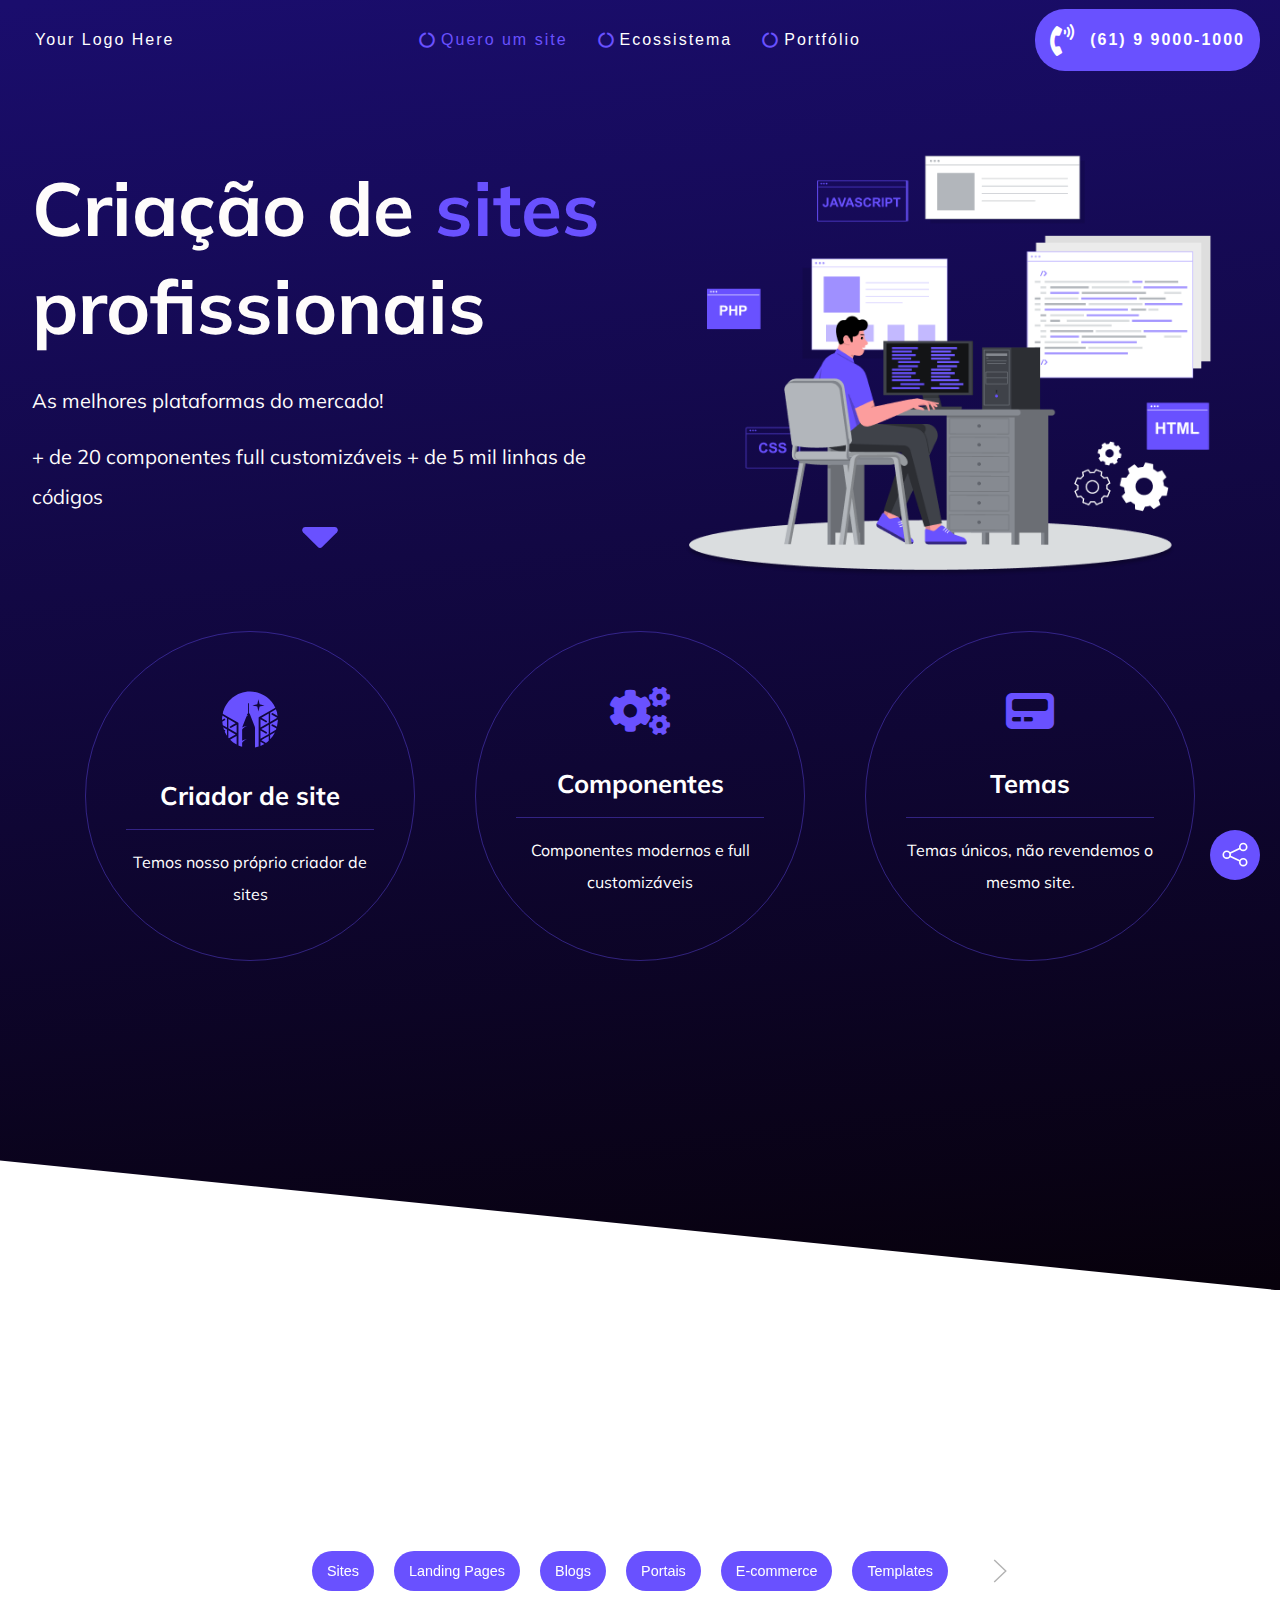
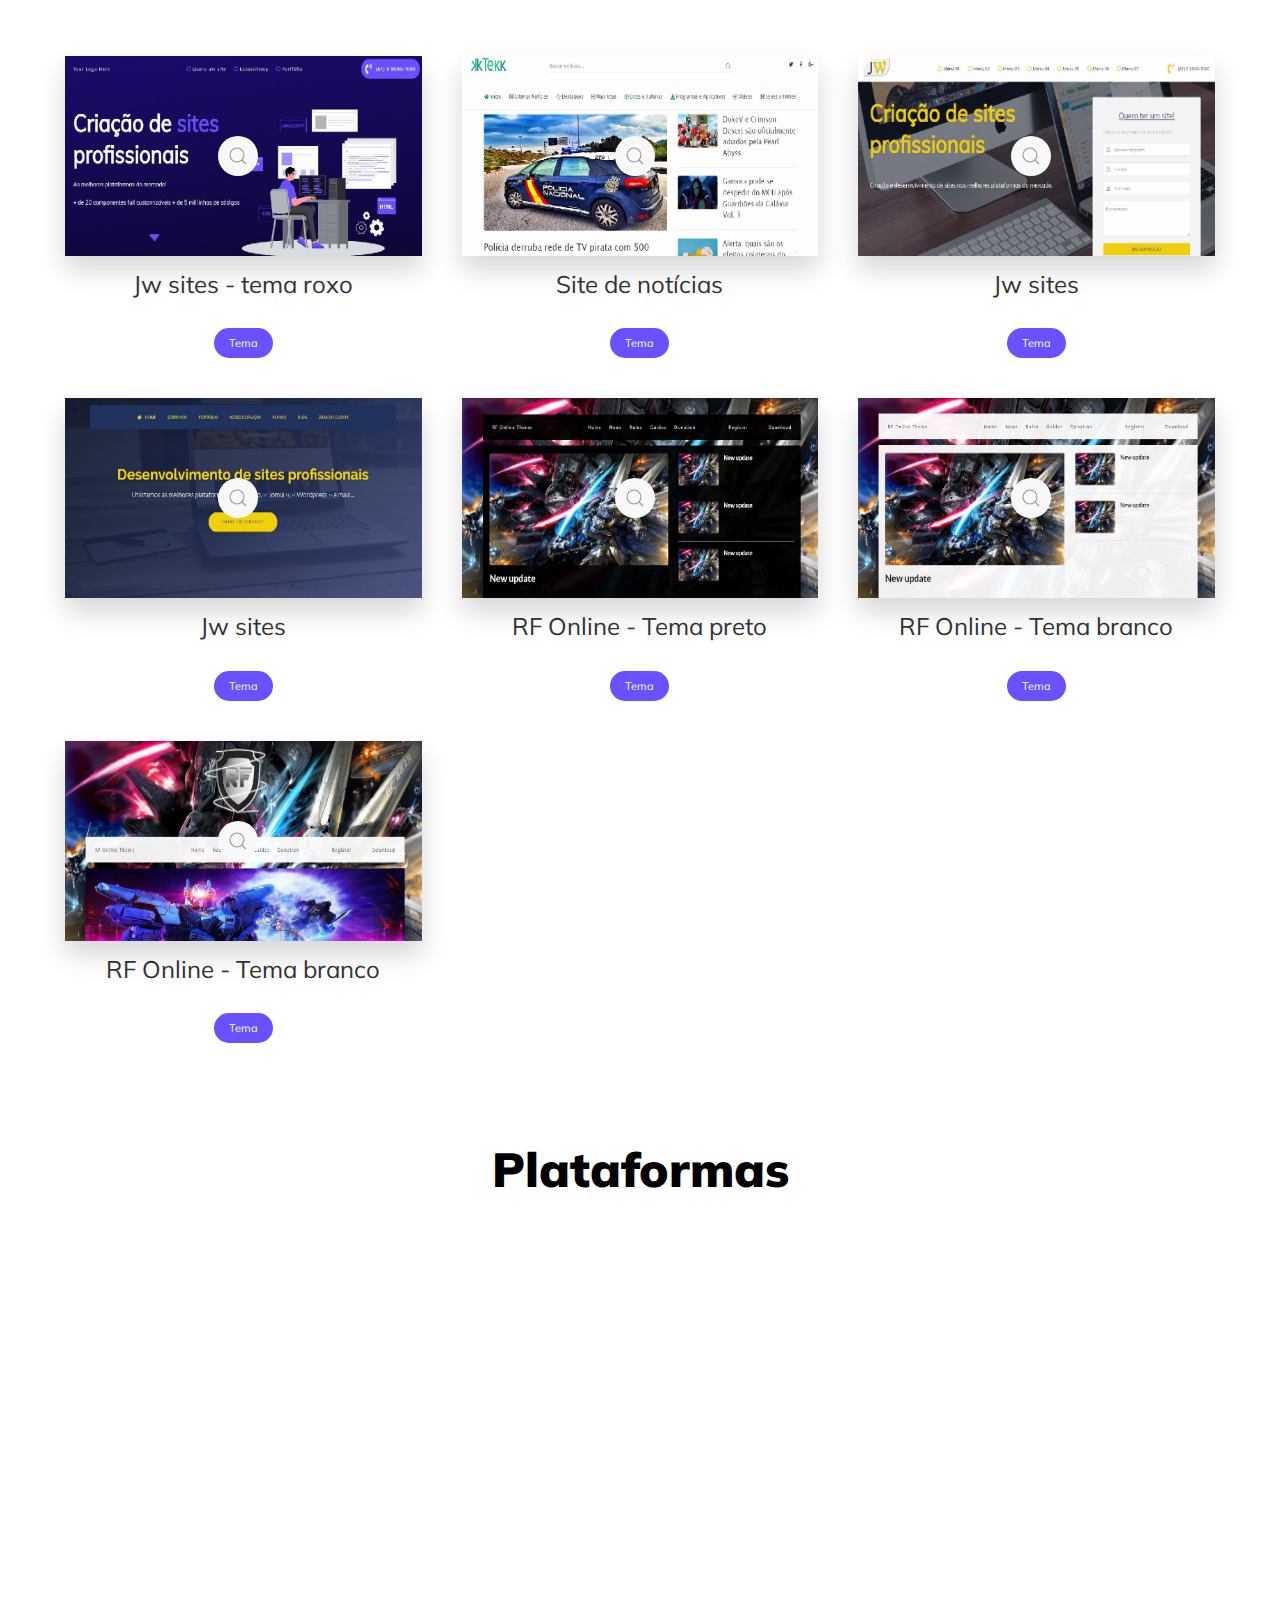
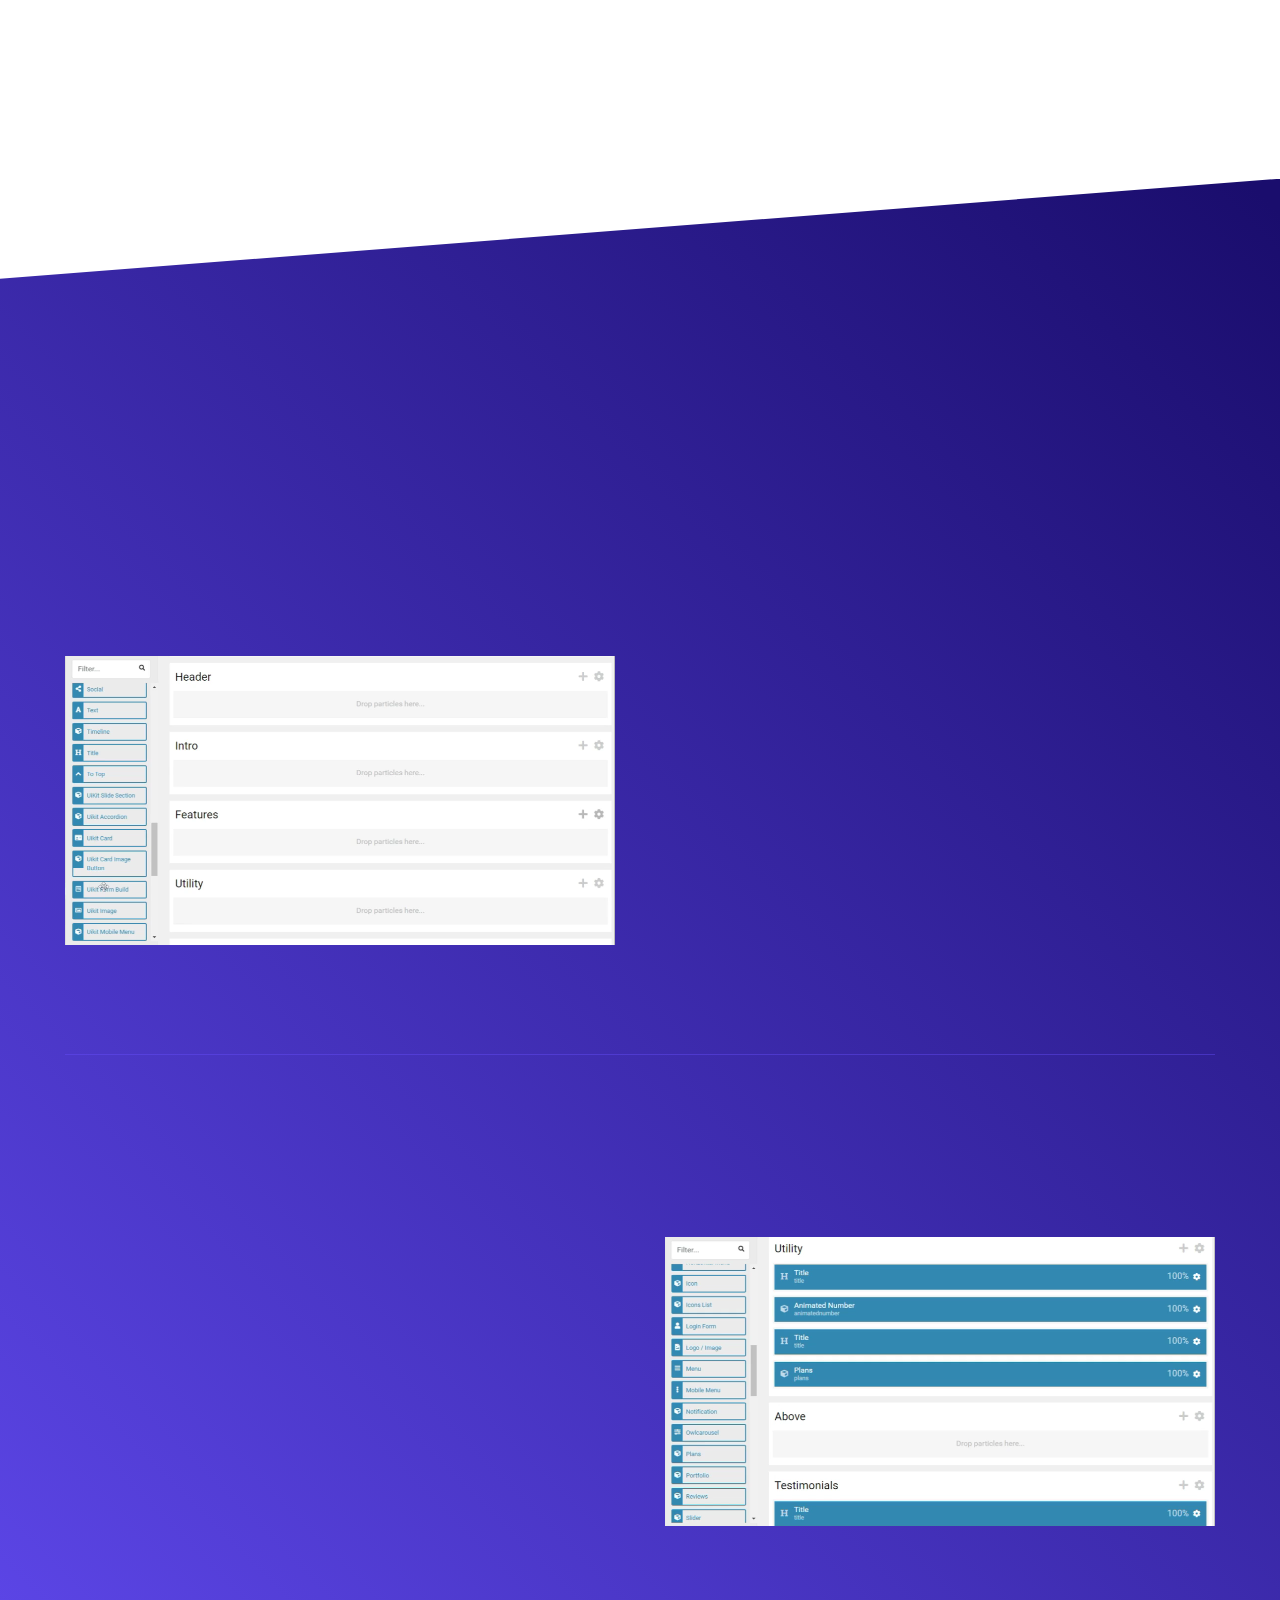
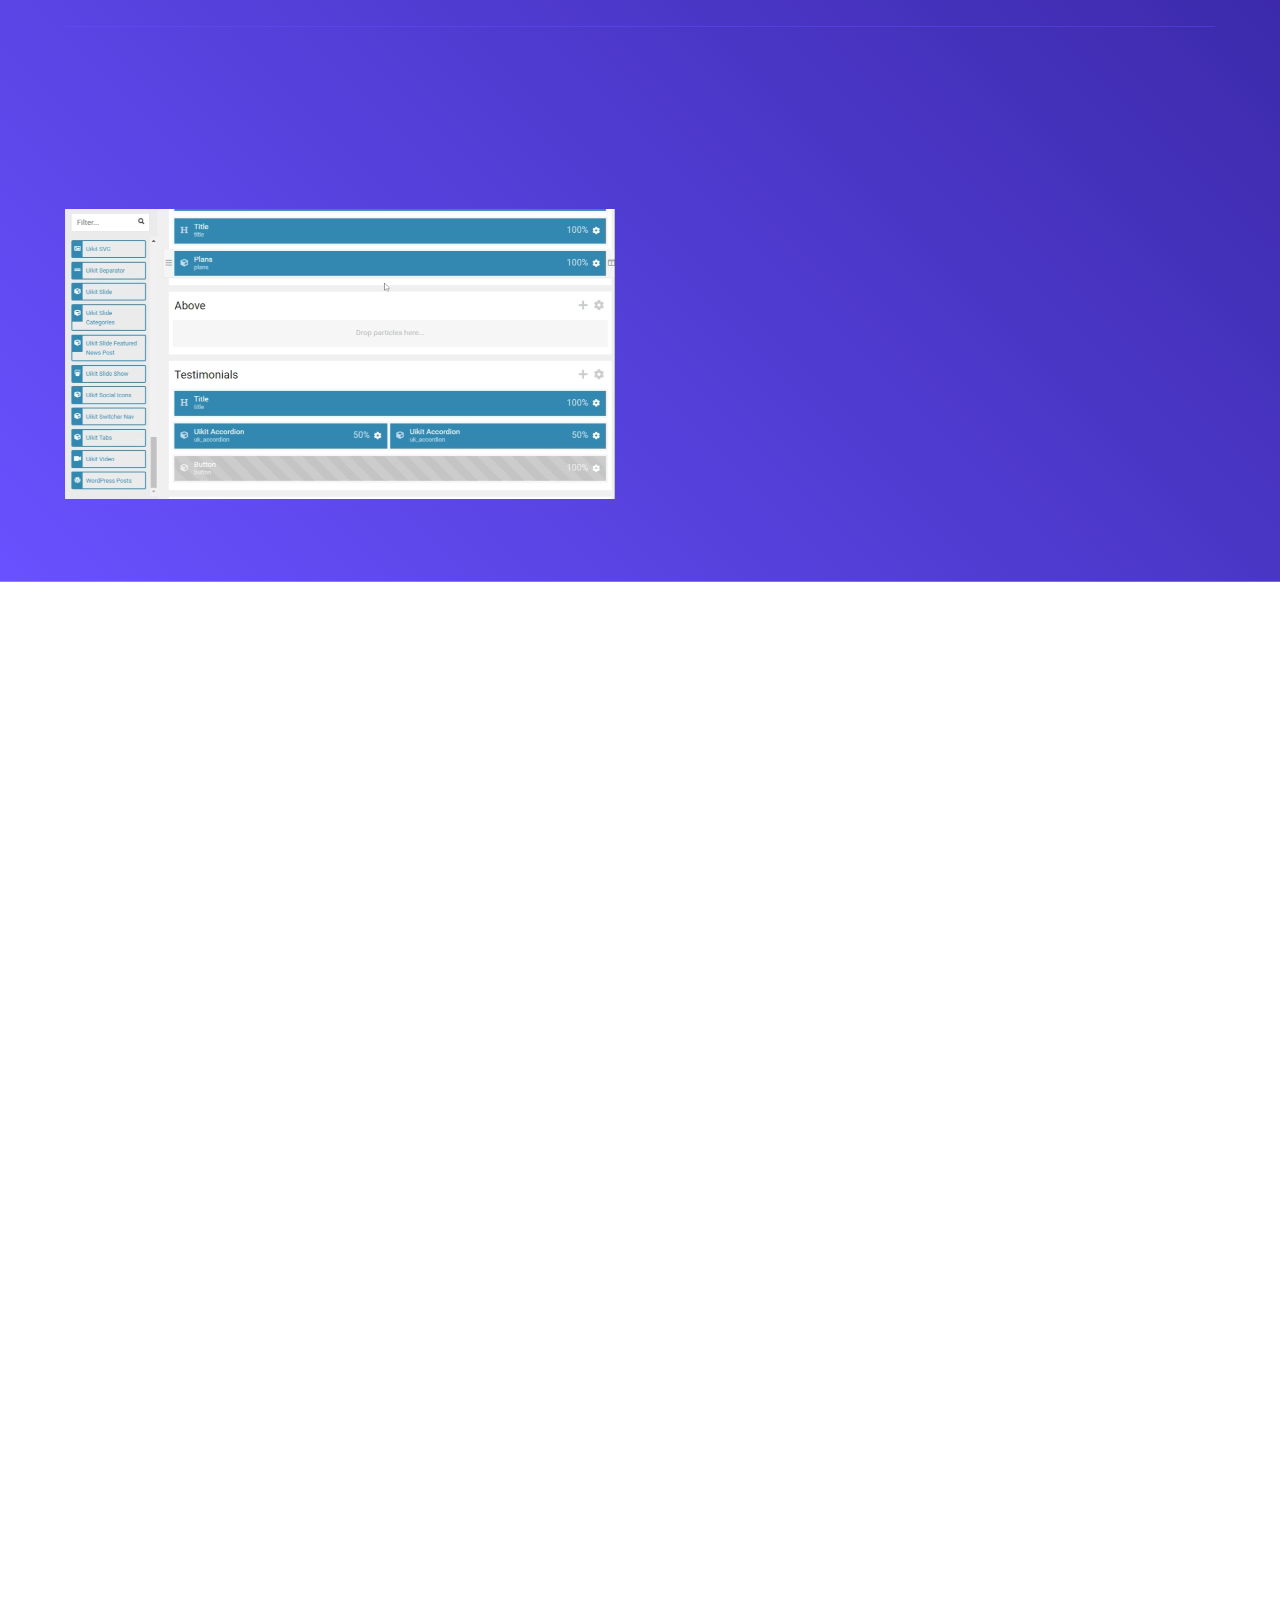
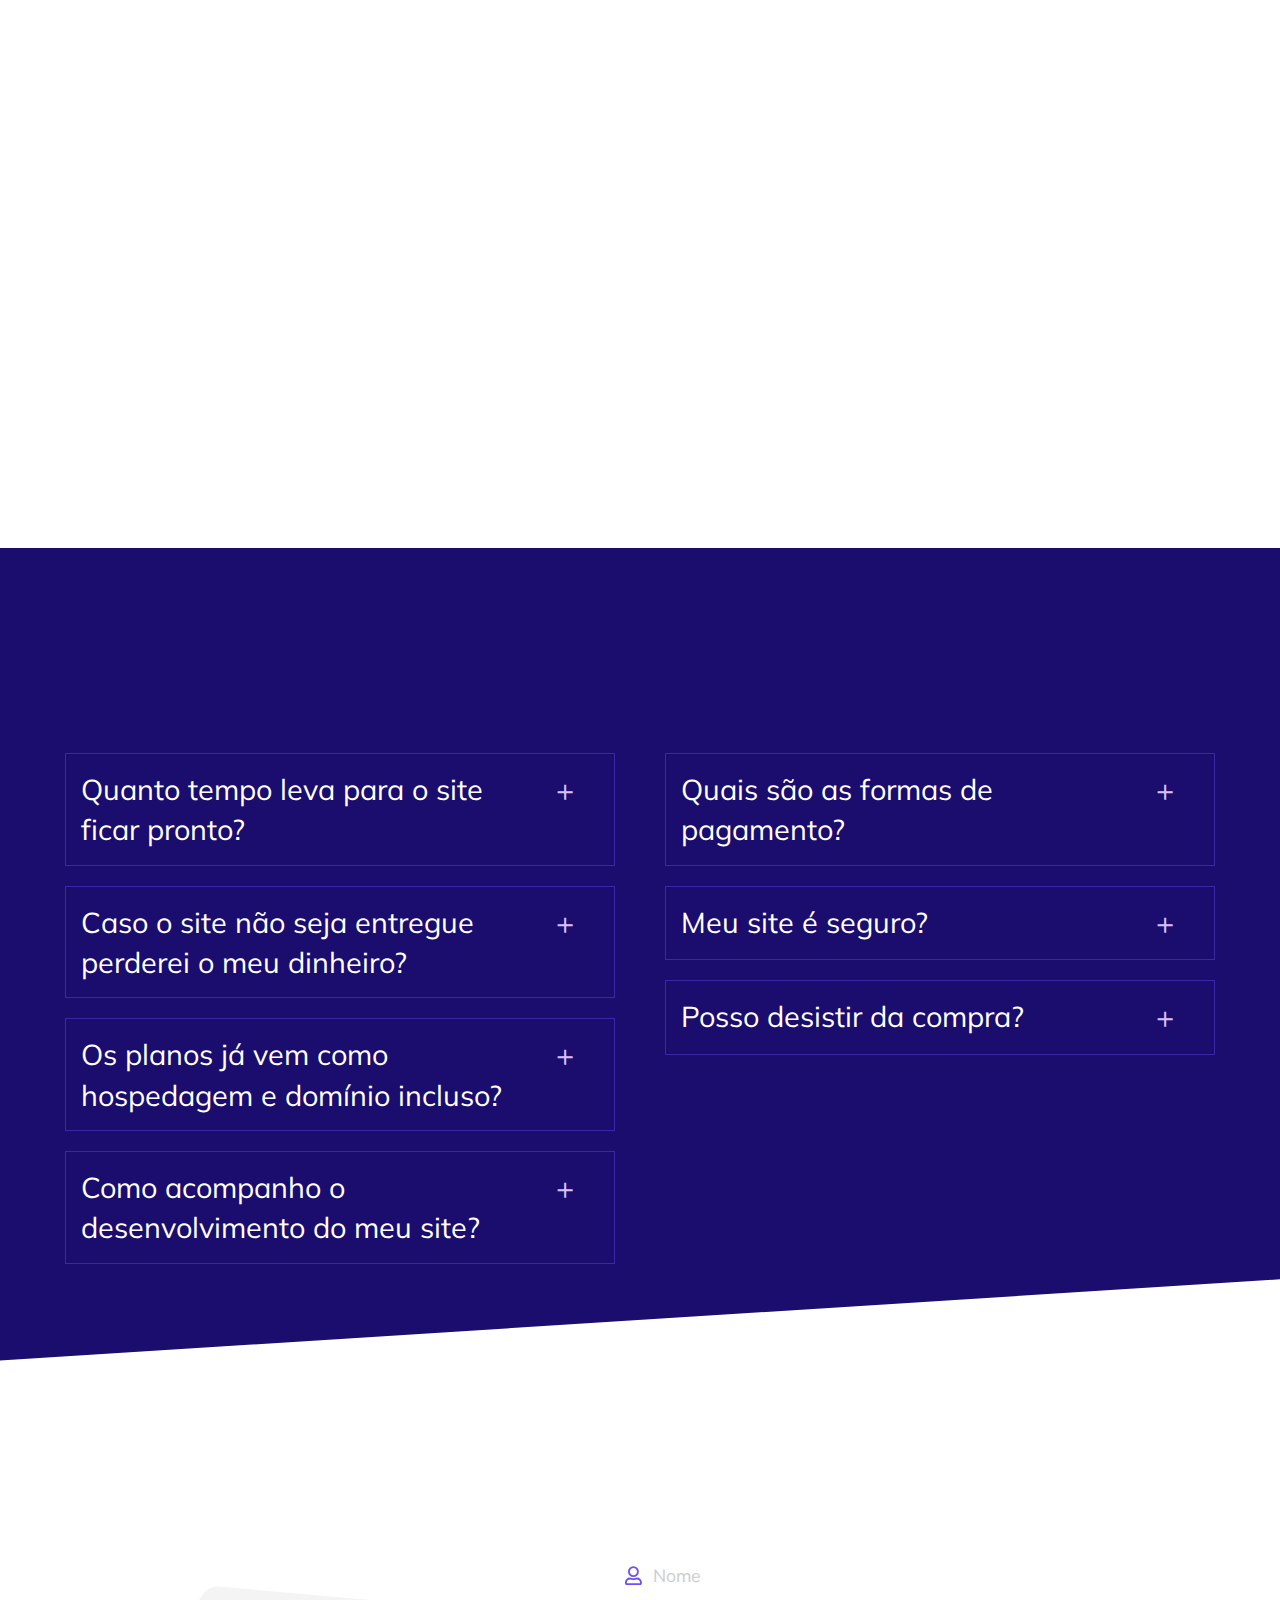
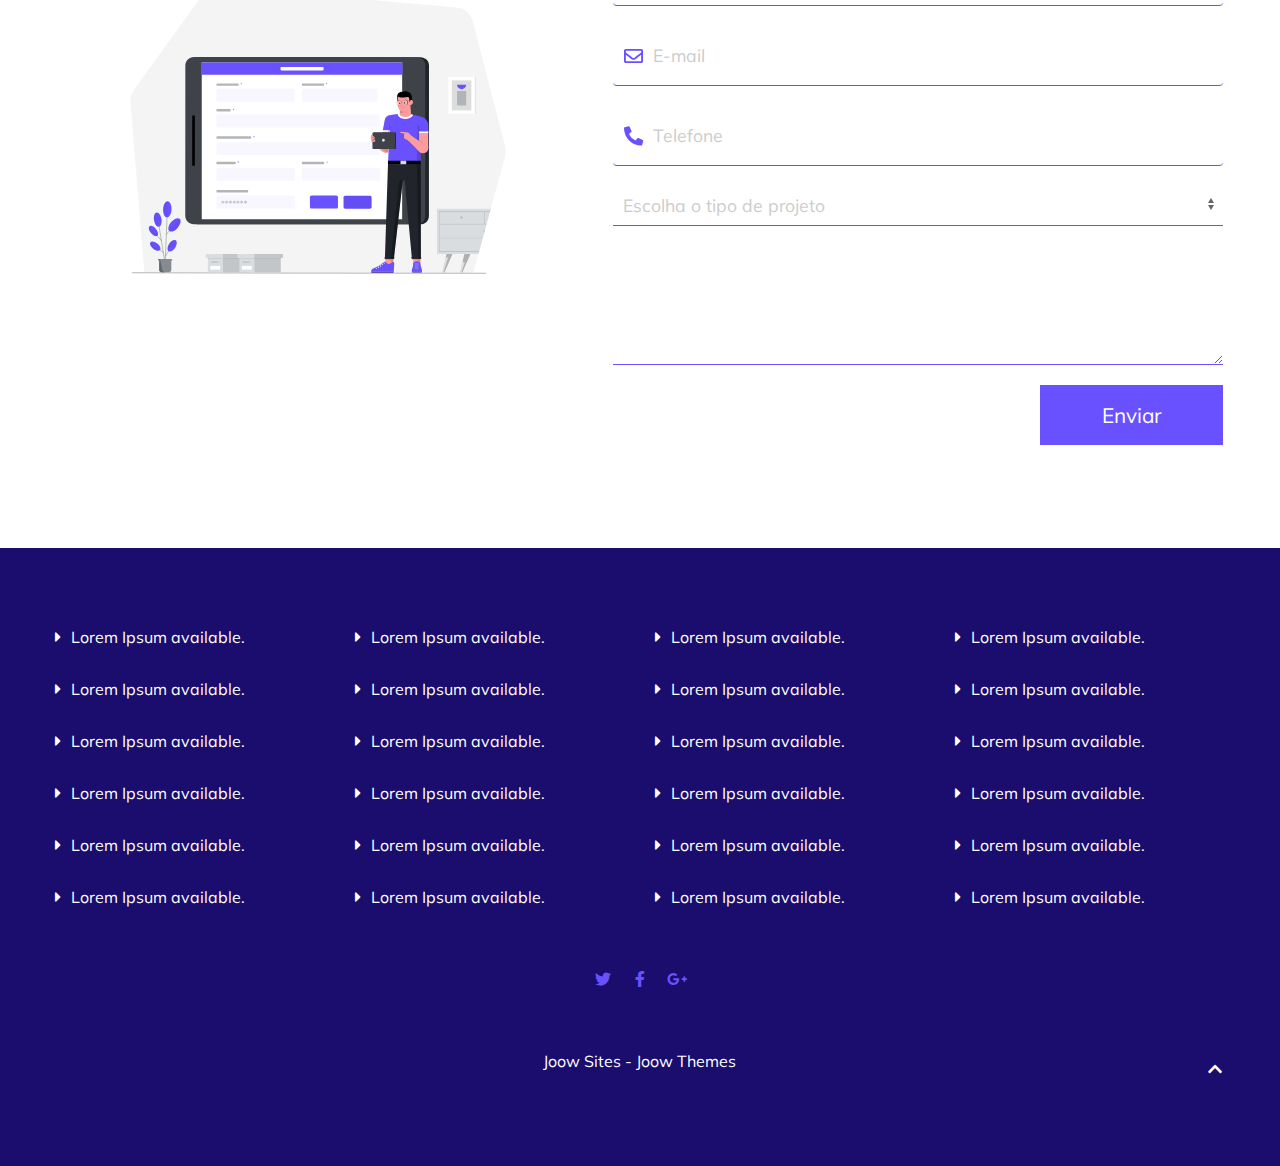
<file: index.html>
<!DOCTYPE html>
<html lang="pt-BR" dir="ltr">
                <head>
    
            <meta name="viewport" content="width=device-width, initial-scale=1.0">
        <meta http-equiv="X-UA-Compatible" content="IE=edge">
        

        
            <meta http-equiv="Content-Type" content="text/html; charset=UTF-8">
    <link rel="profile" href="http://gmpg.org/xfn/11">
    <link rel="pingback" href="xmlrpc.php">
    <title>JW Sites &#8211; Criação e desenvolvimento de sites, blogs e portais.</title>
<meta name="robots" content="max-image-preview:large">
<!--
<script type="text/javascript">
window._wpemojiSettings = {"baseUrl":"https:\/\/s.w.org\/images\/core\/emoji\/14.0.0\/72x72\/","ext":".png","svgUrl":"https:\/\/s.w.org\/images\/core\/emoji\/14.0.0\/svg\/","svgExt":".svg","source":{"concatemoji":"\/wp-includes\/js\/wp-emoji-release.min.js?ver=6.2"}};
/*! This file is auto-generated */
!function(e,a,t){var n,r,o,i=a.createElement("canvas"),p=i.getContext&&i.getContext("2d");function s(e,t){p.clearRect(0,0,i.width,i.height),p.fillText(e,0,0);e=i.toDataURL();return p.clearRect(0,0,i.width,i.height),p.fillText(t,0,0),e===i.toDataURL()}function c(e){var t=a.createElement("script");t.src=e,t.defer=t.type="text/javascript",a.getElementsByTagName("head")[0].appendChild(t)}for(o=Array("flag","emoji"),t.supports={everything:!0,everythingExceptFlag:!0},r=0;r<o.length;r++)t.supports[o[r]]=function(e){if(p&&p.fillText)switch(p.textBaseline="top",p.font="600 32px Arial",e){case"flag":return s("🏳️‍⚧️","🏳️​⚧️")?!1:!s("🇺🇳","🇺​🇳")&&!s("🏴󠁧󠁢󠁥󠁮󠁧󠁿","🏴​󠁧​󠁢​󠁥​󠁮​󠁧​󠁿");case"emoji":return!s("🫱🏻‍🫲🏿","🫱🏻​🫲🏿")}return!1}(o[r]),t.supports.everything=t.supports.everything&&t.supports[o[r]],"flag"!==o[r]&&(t.supports.everythingExceptFlag=t.supports.everythingExceptFlag&&t.supports[o[r]]);t.supports.everythingExceptFlag=t.supports.everythingExceptFlag&&!t.supports.flag,t.DOMReady=!1,t.readyCallback=function(){t.DOMReady=!0},t.supports.everything||(n=function(){t.readyCallback()},a.addEventListener?(a.addEventListener("DOMContentLoaded",n,!1),e.addEventListener("load",n,!1)):(e.attachEvent("onload",n),a.attachEvent("onreadystatechange",function(){"complete"===a.readyState&&t.readyCallback()})),(e=t.source||{}).concatemoji?c(e.concatemoji):e.wpemoji&&e.twemoji&&(c(e.twemoji),c(e.wpemoji)))}(window,document,window._wpemojiSettings);
</script>
<style type="text/css">img.wp-smiley,
img.emoji {
	display: inline !important;
	border: none !important;
	box-shadow: none !important;
	height: 1em !important;
	width: 1em !important;
	margin: 0 0.07em !important;
	vertical-align: -0.1em !important;
	background: none !important;
	padding: 0 !important;
}</style>
-->
<link rel="stylesheet" id="wp-block-library-css" href="wp-includes/css/dist/block-library/style.min.css?ver=6.2" type="text/css" media="all">
<link rel="stylesheet" id="classic-theme-styles-css" href="wp-includes/css/classic-themes.min.css?ver=6.2" type="text/css" media="all">
<style id="global-styles-inline-css" type="text/css">body{--wp--preset--color--black: #000000;--wp--preset--color--cyan-bluish-gray: #abb8c3;--wp--preset--color--white: #ffffff;--wp--preset--color--pale-pink: #f78da7;--wp--preset--color--vivid-red: #cf2e2e;--wp--preset--color--luminous-vivid-orange: #ff6900;--wp--preset--color--luminous-vivid-amber: #fcb900;--wp--preset--color--light-green-cyan: #7bdcb5;--wp--preset--color--vivid-green-cyan: #00d084;--wp--preset--color--pale-cyan-blue: #8ed1fc;--wp--preset--color--vivid-cyan-blue: #0693e3;--wp--preset--color--vivid-purple: #9b51e0;--wp--preset--gradient--vivid-cyan-blue-to-vivid-purple: linear-gradient(135deg,rgba(6,147,227,1) 0%,rgb(155,81,224) 100%);--wp--preset--gradient--light-green-cyan-to-vivid-green-cyan: linear-gradient(135deg,rgb(122,220,180) 0%,rgb(0,208,130) 100%);--wp--preset--gradient--luminous-vivid-amber-to-luminous-vivid-orange: linear-gradient(135deg,rgba(252,185,0,1) 0%,rgba(255,105,0,1) 100%);--wp--preset--gradient--luminous-vivid-orange-to-vivid-red: linear-gradient(135deg,rgba(255,105,0,1) 0%,rgb(207,46,46) 100%);--wp--preset--gradient--very-light-gray-to-cyan-bluish-gray: linear-gradient(135deg,rgb(238,238,238) 0%,rgb(169,184,195) 100%);--wp--preset--gradient--cool-to-warm-spectrum: linear-gradient(135deg,rgb(74,234,220) 0%,rgb(151,120,209) 20%,rgb(207,42,186) 40%,rgb(238,44,130) 60%,rgb(251,105,98) 80%,rgb(254,248,76) 100%);--wp--preset--gradient--blush-light-purple: linear-gradient(135deg,rgb(255,206,236) 0%,rgb(152,150,240) 100%);--wp--preset--gradient--blush-bordeaux: linear-gradient(135deg,rgb(254,205,165) 0%,rgb(254,45,45) 50%,rgb(107,0,62) 100%);--wp--preset--gradient--luminous-dusk: linear-gradient(135deg,rgb(255,203,112) 0%,rgb(199,81,192) 50%,rgb(65,88,208) 100%);--wp--preset--gradient--pale-ocean: linear-gradient(135deg,rgb(255,245,203) 0%,rgb(182,227,212) 50%,rgb(51,167,181) 100%);--wp--preset--gradient--electric-grass: linear-gradient(135deg,rgb(202,248,128) 0%,rgb(113,206,126) 100%);--wp--preset--gradient--midnight: linear-gradient(135deg,rgb(2,3,129) 0%,rgb(40,116,252) 100%);--wp--preset--duotone--dark-grayscale: url('#wp-duotone-dark-grayscale');--wp--preset--duotone--grayscale: url('#wp-duotone-grayscale');--wp--preset--duotone--purple-yellow: url('#wp-duotone-purple-yellow');--wp--preset--duotone--blue-red: url('#wp-duotone-blue-red');--wp--preset--duotone--midnight: url('#wp-duotone-midnight');--wp--preset--duotone--magenta-yellow: url('#wp-duotone-magenta-yellow');--wp--preset--duotone--purple-green: url('#wp-duotone-purple-green');--wp--preset--duotone--blue-orange: url('#wp-duotone-blue-orange');--wp--preset--font-size--small: 13px;--wp--preset--font-size--medium: 20px;--wp--preset--font-size--large: 36px;--wp--preset--font-size--x-large: 42px;--wp--preset--spacing--20: 0.44rem;--wp--preset--spacing--30: 0.67rem;--wp--preset--spacing--40: 1rem;--wp--preset--spacing--50: 1.5rem;--wp--preset--spacing--60: 2.25rem;--wp--preset--spacing--70: 3.38rem;--wp--preset--spacing--80: 5.06rem;--wp--preset--shadow--natural: 6px 6px 9px rgba(0, 0, 0, 0.2);--wp--preset--shadow--deep: 12px 12px 50px rgba(0, 0, 0, 0.4);--wp--preset--shadow--sharp: 6px 6px 0px rgba(0, 0, 0, 0.2);--wp--preset--shadow--outlined: 6px 6px 0px -3px rgba(255, 255, 255, 1), 6px 6px rgba(0, 0, 0, 1);--wp--preset--shadow--crisp: 6px 6px 0px rgba(0, 0, 0, 1);}:where(.is-layout-flex){gap: 0.5em;}body .is-layout-flow > .alignleft{float: left;margin-inline-start: 0;margin-inline-end: 2em;}body .is-layout-flow > .alignright{float: right;margin-inline-start: 2em;margin-inline-end: 0;}body .is-layout-flow > .aligncenter{margin-left: auto !important;margin-right: auto !important;}body .is-layout-constrained > .alignleft{float: left;margin-inline-start: 0;margin-inline-end: 2em;}body .is-layout-constrained > .alignright{float: right;margin-inline-start: 2em;margin-inline-end: 0;}body .is-layout-constrained > .aligncenter{margin-left: auto !important;margin-right: auto !important;}body .is-layout-constrained > :where(:not(.alignleft):not(.alignright):not(.alignfull)){max-width: var(--wp--style--global--content-size);margin-left: auto !important;margin-right: auto !important;}body .is-layout-constrained > .alignwide{max-width: var(--wp--style--global--wide-size);}body .is-layout-flex{display: flex;}body .is-layout-flex{flex-wrap: wrap;align-items: center;}body .is-layout-flex > *{margin: 0;}:where(.wp-block-columns.is-layout-flex){gap: 2em;}.has-black-color{color: var(--wp--preset--color--black) !important;}.has-cyan-bluish-gray-color{color: var(--wp--preset--color--cyan-bluish-gray) !important;}.has-white-color{color: var(--wp--preset--color--white) !important;}.has-pale-pink-color{color: var(--wp--preset--color--pale-pink) !important;}.has-vivid-red-color{color: var(--wp--preset--color--vivid-red) !important;}.has-luminous-vivid-orange-color{color: var(--wp--preset--color--luminous-vivid-orange) !important;}.has-luminous-vivid-amber-color{color: var(--wp--preset--color--luminous-vivid-amber) !important;}.has-light-green-cyan-color{color: var(--wp--preset--color--light-green-cyan) !important;}.has-vivid-green-cyan-color{color: var(--wp--preset--color--vivid-green-cyan) !important;}.has-pale-cyan-blue-color{color: var(--wp--preset--color--pale-cyan-blue) !important;}.has-vivid-cyan-blue-color{color: var(--wp--preset--color--vivid-cyan-blue) !important;}.has-vivid-purple-color{color: var(--wp--preset--color--vivid-purple) !important;}.has-black-background-color{background-color: var(--wp--preset--color--black) !important;}.has-cyan-bluish-gray-background-color{background-color: var(--wp--preset--color--cyan-bluish-gray) !important;}.has-white-background-color{background-color: var(--wp--preset--color--white) !important;}.has-pale-pink-background-color{background-color: var(--wp--preset--color--pale-pink) !important;}.has-vivid-red-background-color{background-color: var(--wp--preset--color--vivid-red) !important;}.has-luminous-vivid-orange-background-color{background-color: var(--wp--preset--color--luminous-vivid-orange) !important;}.has-luminous-vivid-amber-background-color{background-color: var(--wp--preset--color--luminous-vivid-amber) !important;}.has-light-green-cyan-background-color{background-color: var(--wp--preset--color--light-green-cyan) !important;}.has-vivid-green-cyan-background-color{background-color: var(--wp--preset--color--vivid-green-cyan) !important;}.has-pale-cyan-blue-background-color{background-color: var(--wp--preset--color--pale-cyan-blue) !important;}.has-vivid-cyan-blue-background-color{background-color: var(--wp--preset--color--vivid-cyan-blue) !important;}.has-vivid-purple-background-color{background-color: var(--wp--preset--color--vivid-purple) !important;}.has-black-border-color{border-color: var(--wp--preset--color--black) !important;}.has-cyan-bluish-gray-border-color{border-color: var(--wp--preset--color--cyan-bluish-gray) !important;}.has-white-border-color{border-color: var(--wp--preset--color--white) !important;}.has-pale-pink-border-color{border-color: var(--wp--preset--color--pale-pink) !important;}.has-vivid-red-border-color{border-color: var(--wp--preset--color--vivid-red) !important;}.has-luminous-vivid-orange-border-color{border-color: var(--wp--preset--color--luminous-vivid-orange) !important;}.has-luminous-vivid-amber-border-color{border-color: var(--wp--preset--color--luminous-vivid-amber) !important;}.has-light-green-cyan-border-color{border-color: var(--wp--preset--color--light-green-cyan) !important;}.has-vivid-green-cyan-border-color{border-color: var(--wp--preset--color--vivid-green-cyan) !important;}.has-pale-cyan-blue-border-color{border-color: var(--wp--preset--color--pale-cyan-blue) !important;}.has-vivid-cyan-blue-border-color{border-color: var(--wp--preset--color--vivid-cyan-blue) !important;}.has-vivid-purple-border-color{border-color: var(--wp--preset--color--vivid-purple) !important;}.has-vivid-cyan-blue-to-vivid-purple-gradient-background{background: var(--wp--preset--gradient--vivid-cyan-blue-to-vivid-purple) !important;}.has-light-green-cyan-to-vivid-green-cyan-gradient-background{background: var(--wp--preset--gradient--light-green-cyan-to-vivid-green-cyan) !important;}.has-luminous-vivid-amber-to-luminous-vivid-orange-gradient-background{background: var(--wp--preset--gradient--luminous-vivid-amber-to-luminous-vivid-orange) !important;}.has-luminous-vivid-orange-to-vivid-red-gradient-background{background: var(--wp--preset--gradient--luminous-vivid-orange-to-vivid-red) !important;}.has-very-light-gray-to-cyan-bluish-gray-gradient-background{background: var(--wp--preset--gradient--very-light-gray-to-cyan-bluish-gray) !important;}.has-cool-to-warm-spectrum-gradient-background{background: var(--wp--preset--gradient--cool-to-warm-spectrum) !important;}.has-blush-light-purple-gradient-background{background: var(--wp--preset--gradient--blush-light-purple) !important;}.has-blush-bordeaux-gradient-background{background: var(--wp--preset--gradient--blush-bordeaux) !important;}.has-luminous-dusk-gradient-background{background: var(--wp--preset--gradient--luminous-dusk) !important;}.has-pale-ocean-gradient-background{background: var(--wp--preset--gradient--pale-ocean) !important;}.has-electric-grass-gradient-background{background: var(--wp--preset--gradient--electric-grass) !important;}.has-midnight-gradient-background{background: var(--wp--preset--gradient--midnight) !important;}.has-small-font-size{font-size: var(--wp--preset--font-size--small) !important;}.has-medium-font-size{font-size: var(--wp--preset--font-size--medium) !important;}.has-large-font-size{font-size: var(--wp--preset--font-size--large) !important;}.has-x-large-font-size{font-size: var(--wp--preset--font-size--x-large) !important;}
.wp-block-navigation a:where(:not(.wp-element-button)){color: inherit;}
:where(.wp-block-columns.is-layout-flex){gap: 2em;}
.wp-block-pullquote{font-size: 1.5em;line-height: 1.6;}</style>
<link rel="stylesheet" id="uikit.min-css" href="wp-content/themes/jw_sites/custom/uikit/css/uikit.min.css?ver=6.2" type="text/css" media="all">
<link rel="stylesheet" id="animate-css" href="wp-content/themes/jw_sites/custom/wow/css/animate.css?ver=6.2" type="text/css" media="all">
<link rel="stylesheet" id="nucleus-css" href="wp-content/plugins/gantry5/engines/nucleus/css-compiled/nucleus.css?ver=6.2" type="text/css" media="all">
<link rel="stylesheet" id="helium_home_-_particles-css" href="wp-content/themes/jw_sites/custom/css-compiled/helium_home_-_particles.css?ver=644989c4" type="text/css" media="all">
<link rel="stylesheet" id="wordpress-css" href="wp-content/plugins/gantry5/engines/nucleus/css-compiled/wordpress.css?ver=6.2" type="text/css" media="all">
<link rel="stylesheet" id="style-css" href="wp-content/themes/jw_sites/style.css?ver=6.2" type="text/css" media="all">
<link rel="stylesheet" id="font-awesome5-all.min-css" href="wp-content/plugins/gantry5/assets/css/all.min.css" type="text/css" media="all">
<link rel="stylesheet" id="font-awesome5-all.min-css" href="wp-content/plugins/gantry5/assets/css/font-awesome5-all.min.css?ver=6.2" type="text/css" media="all">
<link rel="stylesheet" id="font-awesome5-shim.min-css" href="wp-content/plugins/gantry5/assets/css/font-awesome5-shim.min.css?ver=6.2" type="text/css" media="all">
<link rel="stylesheet" id="helium-wordpress_home_-_particles-css" href="wp-content/themes/jw_sites/custom/css-compiled/helium-wordpress_home_-_particles.css?ver=644989c5" type="text/css" media="all">
<link rel="stylesheet" id="custom_home_-_particles-css" href="wp-content/themes/jw_sites/custom/css-compiled/custom_home_-_particles.css?ver=64499602" type="text/css" media="all">
<script type="text/javascript" src="wp-includes/js/jquery/jquery.min.js?ver=3.6.3" id="jquery-core-js"></script>
<script type="text/javascript" src="wp-includes/js/jquery/jquery-migrate.min.js?ver=3.4.0" id="jquery-migrate-js"></script>
<link rel="https://api.w.org/" href="wp-json/">
<link rel="EditURI" type="application/rsd+xml" title="RSD" href="xmlrpc.php?rsd">
<link rel="wlwmanifest" type="application/wlwmanifest+xml" href="wp-includes/wlwmanifest.xml">
<meta name="generator" content="WordPress 6.2">
<style type="text/css">#uk-navbar{
                    background-color: rgba(254, 252, 251, 0);
                
                
                    line-height: 0.9rem;
                
            }
            
    #uk-navbar .nav-items{
                    }
    #uk-navbar .nav-items:not(.nav-items:first-of-type) {
            }    

       
    #uk-navbar .uk-navbar-nav li a{
                min-height: 80px;
          
                color: #ffffff;
                    
                font-size: 1rem;
          
                font-weight: 400;
                                     
                letter-spacing: 2px;
                     
                    
    }

    #uk-navbar .uk-navbar-nav li a:hover{
        color:  #6951ff;
    }

    #uk-navbar .uk-navbar-nav .uk-active a {
        background-color: transparent;
        color: #6951ff;
    }

        #uk-navbar .uk-navbar-dropdown{
        top: px !important;
                    background-color: #ffffff;
                
                
        
    }
    #uk-navbar .uk-navbar-dropdown ul li a{
                color: #000000;
                    
                font-size: 0.9rem
                    
    }

    #uk-navbar .uk-navbar-dropdown ul li a:hover{
    color:  #000000;
    }

    #uk-navbar .uk-navbar-dropdown .uk-active a {
        background-color: transparent;
        color: #000000;
    }
    .uk-navbar-dropdown-grid>:not(.uk-first-column)::before{
        border-left: 1px solid #ffffff
    }

    .uk-navbar-dropdown-grid.uk-grid-stack>.uk-grid-margin::before{
        border: none;
    }</style>
    <style type="text/css">#accordion-left .uk-accordion-title::before{
                background-image: none;
                content: "\002b";
                color: #dabfff;
                font-size: 1.9rem;
            }            
         
            #accordion-left .uk-open>.uk-accordion-title::before{
                background-image: none;
                content: '\2212';
                color: #dabfff;
            }
                
             
                #accordion-left li{
                    border: 1px solid rgba(105, 81, 255, 0.4);
                }</style>
    <style type="text/css">#accordion-right .uk-accordion-title::before{
                background-image: none;
                content: "\002b";
                color: #dabfff;
                font-size: 1.9rem;
            }            
         
            #accordion-right .uk-open>.uk-accordion-title::before{
                background-image: none;
                content: '\2212';
                color: #dabfff;
            }
                
             
                #accordion-right li{
                    border: 1px solid rgba(105, 81, 255, 0.4);
                }</style>
    <style type="text/css">#uk_svg svg{
            color: #ebebeb;
        }</style>
    <style type="text/css">.contact2 button:hover{
        background: #513ad6 !important;
    }            
        .contact2 .uk-input,
    .contact2 .uk-select,
    .contact2 .uk-textarea
    {
                    border-style: solid;
            border-width: 
            0px
            0px
            1px
            0px;
            border-color: #6951ff;
                
    }  
        .contact2 .uk-input,
    .contact2 .uk-select,
    .contact2 textarea{
        font-size: 1.1rem;
    } 
        
    .contact2 ::-webkit-input-placeholder,
    .contact2 ::placeholder,
    .contact2 select
    {
        color: #cccccc;
    } 
    .contact2 :-ms-input-placeholder{
        color: #cccccc;
    }
         
    .contact2 .uk-form-icon{
        color: #6951ff !important;
        font-size: 1.2rem;
    }
         
    .contact2 .uk_checkbox_label{
       color: #000000 !important;
    }
     
    .contact2 .uk_radio_label{
        color: #000000;
    }</style>

                
</head>

    
    <body class="gantry g-helium-style g-home-particles g-style-preset1 home blog site outline-home_-_particles dir-ltr">
        
                    

        
        <div id="g-page-surround">
                                    

                                        



    
                <section id="g-navigation">
                                        <div class="g-grid">                        


    




        <div class="g-block size-100 nopaddingall nomarginall visible-desktop">
             <div id="uk_navbar-4420-particle" class="g-content g-particle">            <div class="uk-visible@m" uk-sticky="sel-target: .uk-navbar-container; cls-active: uk-navbar-sticky; offset: -1;">
    <nav id="uk-navbar" class="uk-navbar-container" uk-navbar>
        <div class="uk-navbar-left">
            <ul class="uk-navbar-nav uk-margin-left">
                <li>
                                            <a>Your Logo Here</a>
                                    </li>
            </ul>
        </div>

        <div class="uk-navbar-center">
            <ul class="uk-navbar-nav" uk-scrollspy-nav="closest: li; scroll: true">
                
                  
                    <li class=" nav-items">
                        <a class="link_nav_items" href="#contato" uk-scroll>
                                                            <i class="fas fa-circle-notch" aria-hidden="true" style="color: #6951ff;"></i>
                                  
                            <span>Quero um site</span>
                        </a>
                    
                            
                    
                    </li>
                
                  
                    <li class=" nav-items">
                        <a class="link_nav_items" href="#componentes" uk-scroll>
                                                            <i class="fas fa-circle-notch" aria-hidden="true" style="color: #6951ff;"></i>
                                  
                            <span>Ecossistema</span>
                        </a>
                    
                            
                    
                    </li>
                
                  
                    <li class=" nav-items">
                        <a class="link_nav_items" href="#portfolio" uk-scroll>
                                                            <i class="fas fa-circle-notch" aria-hidden="true" style="color: #6951ff;"></i>
                                  
                            <span>Portfólio</span>
                        </a>
                    
                                                                    
                            <div class="uk-navbar-dropdown uk-navbar-dropdown-width-3" uk-dropdown="boundary: !nav; pos: bottom-center;">
                                <div class="uk-navbar-dropdown-grid uk-child-width-1-3" uk-grid>  
                                                                                                            <div>
                                            <ul class="uk-nav uk-navbar-dropdown-nav">
                                                                                                                                                                
                                                        <li class="uk-dropdown-items">
                                                            <a>
                                                                                                                                    <i class="fas fa-caret-right" aria-hidden="true" style="color: #6951FF;"></i>
                                                                      
                                                                <span class="uk-margin-small-left">Submenu 01</span>
                                                            </a>
                                                        </li>    
                                                            
                                                        <li class="uk-dropdown-items">
                                                            <a>
                                                                                                                                    <i class="fas fa-caret-right" aria-hidden="true" style="color: #6951FF;"></i>
                                                                      
                                                                <span class="uk-margin-small-left">Submenu 02</span>
                                                            </a>
                                                        </li>    
                                                                                                                                                                                                                                                                                                                                                                                                                </ul>
                                        </div>
                                                                                                                    <div>
                                            <ul class="uk-nav uk-navbar-dropdown-nav">
                                                                                                                                                                                                                                                                    
                                                        <li class="uk-dropdown-items">
                                                            <a>
                                                                                                                                    <i class="fas fa-caret-right" aria-hidden="true" style="color: #6951FF;"></i>
                                                                      
                                                                <span class="uk-margin-small-left">Submenu 03</span>
                                                            </a>
                                                        </li>    
                                                            
                                                        <li class="uk-dropdown-items">
                                                            <a>
                                                                                                                                    <i class="fas fa-caret-right" aria-hidden="true" style="color: #6951FF;"></i>
                                                                      
                                                                <span class="uk-margin-small-left">Submenu 04</span>
                                                            </a>
                                                        </li>    
                                                                                                                                                                                                                                                                                                            </ul>
                                        </div>
                                                                                                                    <div>
                                            <ul class="uk-nav uk-navbar-dropdown-nav">
                                                                                                                                                                                                                                                                                                                                                                        
                                                        <li class="uk-dropdown-items">
                                                            <a>
                                                                                                                                    <i class="fas fa-caret-right" aria-hidden="true" style="color: #6951FF;"></i>
                                                                      
                                                                <span class="uk-margin-small-left">Submenu 05</span>
                                                            </a>
                                                        </li>    
                                                                                                                                                                                                        </ul>
                                        </div>
                                                                                                                    <div>
                                            <ul class="uk-nav uk-navbar-dropdown-nav">
                                                                                                                                                                                                                                                                                                                                                                                                        </ul>
                                        </div>
                                                                                                            </div>     
                            </div>
                            
                    
                    </li>
                            </ul>
        </div>

        <div class="uk-navbar-right">
            <ul class="uk-navbar-nav uk-iconnav uk-margin-right">
                            <li>
                    <a href="#" style="min-height: 50px;
                     
                                        background: #6951ff;
                     
                                        border-radius: 30px;
                     
                     
                    padding: 15px;">
                        <i class="fas fa-phone-volume fa-2x" style="
                        color: #ffffff; 
                        font-size: 2rem;"></i>
                                                    <span class="uk-margin-small-left" style="color: #ffffff; 
                            font-size: 1rem; 
                            font-weight: 600;">
                            (61) 9 9000-1000
                            </span>
                                            </a>
                </li>
                
            </ul>
        </div>
    </nav>    
</div>
            </div>
        </div>
            </div>
                            <div class="g-grid">                        
    

    




        <div class="g-block size-100 uk-position-absolute">
             <div id="uk-mobile-menu-9977-particle" class="g-content g-particle">            <nav class="uk-navbar-container uk-position-top uk-navbar-transparent uk-hidden@m" uk-navbar>
    <div class="nav-overlay uk-light uk-navbar-left">
        <a class="uk-navbar-toggle" uk-navbar-toggle-icon uk-toggle="target: #offcanvas-nav"></a>
    </div>

    <div class="nav-overlay uk-light uk-navbar-center">
        <a href="#"><h3>Joow Themes</h3></a>
    </div>

    <div class="nav-overlay uk-light uk-navbar-right">
        <a class="uk-navbar-toggle" uk-search-icon uk-toggle="target: .nav-overlay; animation: uk-animation-fade" href="#"></a>
    </div>

    <div class="nav-overlay uk-navbar-left uk-flex-1" hidden>

        <div class="uk-navbar-item uk-width-expand">
            <form action="jw-sites" role="search" method="get" id="searchform" class="uk-search uk-search-navbar uk-width-1-1">
                <input id="searchsubmit" name="s" class="uk-search-input" type="search" placeholder="Buscar notícias..." style="border: none;">
            </form>
        </div>

        <a class="uk-navbar-toggle" uk-close uk-toggle="target: .nav-overlay; animation: uk-animation-fade" href="#"></a>

    </div>
</nav>
<div id="offcanvas-nav" uk-offcanvas="overlay: true">
    <div class="uk-offcanvas-bar" style="background: #180c62;
    color: #ffffff;">

                    <a href="#" class="uk-text-center"><h3>Joow Themes</h3></a>
        
        <ul class="uk-nav uk-nav-default uk-nav-left uk-text-default uk-margin-large-top" style="line-height: 35px;">
               
                                    <li>
                        <a>
                                                            <i class="fas fa-circle-notch" aria-hidden="true"></i>
                                  
                            <span class="uk-margin-small-left" style="color: #ffffff; 
                                font-size: 1rem; 
                                font-weight: 400;">Quero um site</span>
                        </a>
                    </li>
                
              
                                    <li>
                        <a>
                                                            <i class="fas fa-circle-notch" aria-hidden="true"></i>
                                  
                            <span class="uk-margin-small-left" style="color: #ffffff; 
                                font-size: 1rem; 
                                font-weight: 400;">Ecossistema</span>
                        </a>
                    </li>
                
              
                                    <li class="uk-parent">
                        <a>
                                                            <i class="fas fa-circle-notch" aria-hidden="true"></i>
                                  
                            <span class="uk-margin-small-left">Portfólio</span>
                        </a>
                        <ul class="uk-nav-sub uk-overflow-auto">
                              
                                <li>
                                    <a style="color: #ffffff;">
                                                                                    <i class="fas fa-caret-right" aria-hidden="true"></i>
                                              
                                        <span class="uk-margin-small-left">Submenu 01</span>
                                    </a>
                                </li>
                              
                                <li>
                                    <a style="color: #ffffff;">
                                                                                    <i class="fas fa-caret-right" aria-hidden="true"></i>
                                              
                                        <span class="uk-margin-small-left">Submenu 02</span>
                                    </a>
                                </li>
                              
                                <li>
                                    <a style="color: #ffffff;">
                                                                                    <i class="fas fa-caret-right" aria-hidden="true"></i>
                                              
                                        <span class="uk-margin-small-left">Submenu 03</span>
                                    </a>
                                </li>
                              
                                <li>
                                    <a style="color: #ffffff;">
                                                                                    <i class="fas fa-caret-right" aria-hidden="true"></i>
                                              
                                        <span class="uk-margin-small-left">Submenu 04</span>
                                    </a>
                                </li>
                              
                                <li>
                                    <a style="color: #ffffff;">
                                                                                    <i class="fas fa-caret-right" aria-hidden="true"></i>
                                              
                                        <span class="uk-margin-small-left">Submenu 05</span>
                                    </a>
                                </li>
                                                    </ul>
                    </li> 
                
                        <li class="uk-nav-divider">

            <li class="uk-position-bottom uk-margin-bottom">
                <ul class="uk-iconnav uk-flex-center">
                                            <li>
                            <a href="#" style="background: rgba(255, 255, 255, 0);">
                                <i class="fab fa-facebook" style="
                                color: #6951ff; 
                                font-size: 2rem;"></i>
                                                            </a>
                        </li>
                                            <li>
                            <a href="#" style="background: rgba(255, 255, 255, 0);">
                                <i class="fab fa-instagram" style="
                                color: #6951ff; 
                                font-size: 2rem;"></i>
                                                            </a>
                        </li>
                                            <li>
                            <a href="#" style="background: rgba(255, 255, 255, 0);">
                                <i class="fab fa-linkedin" style="
                                color: #6951ff; 
                                font-size: 2rem;"></i>
                                                            </a>
                        </li>
                                    </ul>
            </li>
        </ul>

    </div>
</div>
            </div>
        </div>
            </div>
            
    </section>
    
                                    



                
                <header id="g-header" class="g-flushed" style="margin-top: -5.6rem">
                <div class="g-container">                                <div class="g-grid">                        


    




        <div class="g-block size-50 visible-desktop">
             <div id="title-4101-particle" class="g-content g-particle">            <h2 class=" title" uk-scrollspy="cls: uk-animation-;repeat: ; delay: ; delay: " style="
										
										background: rgba(255, 255, 255, 0);
										
										border-top: 0px Solid #ffffff;
					
					
										border-bottom: 0px Solid #ffffff;
										
										border-left: 0px Solid #ffffff;
															padding: 0px;
										font-size: 4.68rem; 
					font-weight: 700; 
					color: #fefcfb; 
					text-align: left;
										text-decoration: ;
															margin: 170px 0px 0px 5%;
					">
									Criação de <b style="color: #6951FF">sites</b> profissionais
							</h2>
            </div>
        </div>
                    


    




        <div class="g-block size-50 visible-desktop">
             <div id="uk_image-5670-particle" class="g-content g-particle">            <div class="
    uk-visible@m
    uk-flex 
    uk-flex-center 
    uk-flex-middle
    uk-align-center
    uk-background-cover 
    uk-light
    " style="max-width: 1000%; 
            min-height: 521px; 
        margin: 70px 0px 0px -15%;
     
    border: 1px None #ffffff;" data-src="wp-content/themes/jw_sites/custom/images/header-image.png" data-srcset="
        ,
    " uk-img="loading:lazy">
</div>

<div class="
    uk-hidden@m    
    uk-flex 
    uk-flex-center 
    uk-flex-middle
    uk-align-center
    uk-background-cover 
    uk-light
    " style="max-width: 300px; 
    min-height: 300px; 
     
    margin-: ; 
         
    border: 1px None #ffffff;" data-src="wp-content/themes/jw_sites/custom/images/intro/website-development.png" data-srcset="
        ,
    " uk-img="loading:lazy">
</div>
            </div>
        </div>
            </div>
                            <div class="g-grid">                        


    




        <div class="g-block size-50 visible-desktop">
             <div id="text-1502-particle" class="g-content g-particle">            <div class="text text" uk-scrollspy="cls: uk-animation-;repeat: " style="font-size: 1.25rem; 
					font-weight: normal; 
															color: #fefcfb; 
					text-align: left;
										text-decoration: ;
										
										margin: -200px 0px 0px 5%;">
				
				<span>As melhores plataformas do mercado! </span>
<p>+ de  20 componentes full customizáveis + de 5 mil linhas de códigos</p> 
			</div>
            </div>
        </div>
                    







        <div class="g-block size-50">
             <div class="spacer"></div>
        </div>
            </div>
                            <div class="g-grid">                        







        <div class="g-block size-100">
             <div class="spacer"></div>
        </div>
            </div>
                            <div class="g-grid">                        
    

    




        <div class="g-block size-50">
             <div id="icon-6680-particle" class="g-content g-particle">            <div id="icon" class="uk-flex uk-flex-center" style="margin: -90px 0px 0px 0px;">			
						<a href="#portfolio" uk-scroll>
							<i style="
					color: #6951ff;
					cursor: pointer; 
										" class="
					fas fa-sort-down
					 
					fa-4x 
					wow pulse
					 				
					" data-wow-iteration="infinite">
				</i>
						</a>	
					
		</div>
            </div>
        </div>
                    







        <div class="g-block size-50">
             <div class="spacer"></div>
        </div>
            </div>
                            <div class="g-grid">                        







        <div class="g-block size-100">
             <div class="spacer"></div>
        </div>
            </div>
                            <div class="g-grid">                        



    



        <div class="g-block size-100 uk-position-relative visible-phone">
             <div id="title-6985-particle" class="g-content g-particle">            <h2 class=" title" uk-scrollspy="cls: uk-animation-;repeat: ; delay: ; delay: " style="
										
										
										border-top: 0px Solid #ffffff;
					
										border-right: 0px Solid #ffffff;
					
										border-bottom: 0px Solid #ffffff;
										
										border-left: 0px Solid #ffffff;
															padding: 0;
										font-size: 2.7rem; 
					font-weight: 700; 
					color: #ffffff; 
					text-align: left;
										text-decoration: ;
															margin: 90px 10px 0px 10px;
					">
									 Criação de sites profissionais
							</h2>
            </div>
        </div>
            </div>
                            <div class="g-grid">                        
    

    




        <div class="g-block size-100">
             <div id="uk-card-multi-columns-4374-particle" class="g-content g-particle">            <div class="uk_card_multi_columns uk-flex uk-flex-center" uk-grid style="margin: 50px 0px 0px 0px;">
                
                <div class="
                                uk-card 
                uk-card-body 
                 
                uk-border-circle 
                 
                 
                uk-width-1-3@m" style="background-color: rgba(255, 255, 255, 0);
                width: 330px;
                height: 330px;
                border: 1px solid rgba(105, 81, 255, 0.4);
                                margin: 0px 0px 0px 0px;">
                                            <div class="uk-card-header uk-padding-small" style="border-bottom: 1px solid rgba(105, 81, 255, 0.4);">
                            <div class="uk-grid-small uk-flex-middle" uk-grid>
                                
                                	
                                <div class="uk-width-1-1">			
                                    <img class="uk-border-circle uk-align-center" src="wp-content/themes/jw_sites/custom/images/gantry.svg" alt="Avatar" style="width: 56px; height: 64px;">
                                </div>
                                                                <div class="uk-width-expand">
                                    <h3 class="uk-card-title uk-text-center" style="
                                    color: #ffffff; 
                                    font-size: 1.6rem; 
                                    font-weight: 700;  
                                    ">Criador de site</h3>                    
                                </div>
                            </div>
                        </div>
                        <p class="uk-text-center" style="
                        color: #ffffff;
                        font-size: 1rem; 
                        font-weight: normal;             
                        ">Temos nosso próprio criador de sites</p>
                    
                     

                                            <div class="uk-child-width-1-1" uk-grid>
                            <div>
                                
                                
                                 
                            </div>

                            
                                                        
                        </div> 
                      
                </div>
                
                <div class="
                                uk-card 
                uk-card-body 
                 
                uk-border-circle 
                 
                 
                uk-width-1-3@m" style="background-color: rgba(255, 255, 255, 0);
                width: 330px;
                height: 330px;
                border: 1px solid rgba(105, 81, 255, 0.4);
                                margin: 0px 0px 0px 60px;">
                                            <div class="uk-card-header uk-padding-small" style="border-bottom: 1px solid rgba(105, 81, 255, 0.4);">
                            <div class="uk-grid-small uk-flex-middle" uk-grid>
                                	
                                <div class="uk-width-1-1 uk-text-center">			
                                    <i style="color: #6951ff;" class="fas fa-cogs fa-3x"></i>
                                </div>
                                
                                                                <div class="uk-width-expand">
                                    <h3 class="uk-card-title uk-text-center" style="
                                    color: #ffffff; 
                                    font-size: 1.6rem; 
                                    font-weight: 700;  
                                    ">Componentes</h3>                    
                                </div>
                            </div>
                        </div>
                        <p class="uk-text-center" style="
                        color: #ffffff;
                        font-size: 1rem; 
                        font-weight: normal;             
                        ">Componentes modernos e  full customizáveis</p>
                    
                     

                      
                </div>
                
                <div class="
                                uk-card 
                uk-card-body 
                 
                uk-border-circle 
                 
                 
                uk-width-1-3@m" style="background-color: rgba(255, 255, 255, 0);
                width: 330px;
                height: 330px;
                border: 1px solid rgba(105, 81, 255, 0.4);
                                margin: 0px 0px 0px 60px;">
                                            <div class="uk-card-header uk-padding-small" style="border-bottom: 1px solid rgba(105, 81, 255, 0.4);">
                            <div class="uk-grid-small uk-flex-middle" uk-grid>
                                	
                                <div class="uk-width-1-1 uk-text-center">			
                                    <i style="color: #6951ff;" class="fas fa-pager fa-3x"></i>
                                </div>
                                
                                                                <div class="uk-width-expand">
                                    <h3 class="uk-card-title uk-text-center" style="
                                    color: #ffffff; 
                                    font-size: 1.6rem; 
                                    font-weight: 700;  
                                    ">Temas</h3>                    
                                </div>
                            </div>
                        </div>
                        <p class="uk-text-center" style="
                        color: #ffffff;
                        font-size: 1rem; 
                        font-weight: normal;             
                        ">Temas únicos, não revendemos o mesmo site.</p>
                    
                     

                                            <div class="uk-child-width-1-1" uk-grid>
                            <div>
                                
                                
                                 
                            </div>

                            
                                                        
                        </div> 
                      
                </div>
                    </div>
            </div>
        </div>
            </div>
            </div>
        
    </header>
    
                                    



                
                <section id="g-intro" uk-scrollspy="
    target: .uk-card; 
    cls: uk-animation-fade; 
    delay: 250; 
    repeat: 1;">
                <div class="g-container">                                <div class="g-grid">                        
    

    




        <div id="portfolio" class="g-block size-100">
             <div id="title-2008-particle" class="g-content g-particle">            <h2 class=" title" uk-scrollspy="cls: uk-animation-;repeat: ; delay: ; delay: " style="
										
										background: rgba(239, 207, 12, 0);
										
					
					
										border-bottom: 0px Solid #ffffff;
										
										border-left: 0px Solid #ffffff;
															padding: 20px;
										font-size: 2.8rem; 
					font-weight: 900; 
					color: #000000; 
					text-align: center;
										text-decoration: ;
															margin: 0px 0px 10px 0px;
					">
									Portfólio
							</h2>
            </div>
        </div>
            </div>
                            <div class="g-grid">                        
    

    




        <div class="g-block size-100">
             <div id="uikit_switcher_nav-3790-particle" class="g-content g-particle">            <nav id="switcher_nav" class="uk-navbar-container uk-navbar-transparent" uk-navbar style="
                        background: rgba(144, 122, 214, 0);
         
         
                min-height: 40px;
                        margin: 30px 0px 0px 0px;
                 
             
    ">
        <div class="uk-navbar-center">
            <div class="uk-child-width-1-2 uk-width-1-1" uk-slider="finite: true;">
                <ul class="uk-navbar-nav uk-slider-items" uk-switcher="connect: #component-nav; animation: uk-animation-fade;">
                                        <li class="uk-margin-right uk-margin-remove-last-child" style="
                                                            background: #6951FF;
                      

                     

                     

                                            border-radius: 
                        50px
                        50px 
                        50px 
                        50px;
                        
                    ">
                        <a href="#" style="color: #ffffff;
                        min-height:40px;
                        font-size: 0.9rem;">Sites</a>
                    </li>
                                        <li class="uk-margin-right uk-margin-remove-last-child" style="
                                                            background: #6951FF;
                      

                     

                     

                                            border-radius: 
                        50px
                        50px 
                        50px 
                        50px;
                        
                    ">
                        <a href="#" style="color: #ffffff;
                        min-height:40px;
                        font-size: 0.9rem;">Landing Pages</a>
                    </li>
                                        <li class="uk-margin-right uk-margin-remove-last-child" style="
                                                            background: #6951FF;
                      

                     

                     

                                            border-radius: 
                        50px
                        50px 
                        50px 
                        50px;
                        
                    ">
                        <a href="#" style="color: #ffffff;
                        min-height:40px;
                        font-size: 0.9rem;">Blogs</a>
                    </li>
                                        <li class="uk-margin-right uk-margin-remove-last-child" style="
                                                            background: #6951FF;
                      

                     

                     

                                            border-radius: 
                        50px
                        50px 
                        50px 
                        50px;
                        
                    ">
                        <a href="#" style="color: #ffffff;
                        min-height:40px;
                        font-size: 0.9rem;">Portais</a>
                    </li>
                                        <li class="uk-margin-right uk-margin-remove-last-child" style="
                                                            background: #6951FF;
                      

                     

                     

                                            border-radius: 
                        50px
                        50px 
                        50px 
                        50px;
                        
                    ">
                        <a href="#" style="color: #ffffff;
                        min-height:40px;
                        font-size: 0.9rem;">E-commerce</a>
                    </li>
                                        <li class="uk-margin-right uk-margin-remove-last-child" style="
                                                            background: #6951FF;
                      

                     

                     

                                            border-radius: 
                        50px
                        50px 
                        50px 
                        50px;
                        
                    ">
                        <a href="#" style="color: #ffffff;
                        min-height:40px;
                        font-size: 0.9rem;">Templates</a>
                    </li>
                                    </ul>
        
                <div class="uk-visible@m">
                    <a class="uk-position-center-left-out uk-position-small" href="#" uk-slidenav-previous uk-slider-item="previous"></a>
                    <a class="uk-position-center-right-out uk-position-small" href="#" uk-slidenav-next uk-slider-item="next"></a>
                </div>
            </div>
        </div>
	</nav>
            </div>
        </div>
            </div>
                            <div class="g-grid">                        
    

    




        <div class="g-block size-100">
             <div id="portfolio-4701-particle" class="g-content g-particle">            <ul id="component-nav" class="uk-switcher">
		            <li>
								<div class="uk-child-width-1-3@m uk-margin-medium-top" uk-grid uk-lightbox="animation: slide">
											<div>
							<div class="uk-inline  uk-box-shadow-large ">
																	<a class="uk-inline" href="wp-content/themes/jw_sites/custom/images/2023/jw-sites.jpg" data-caption="New item">
										<img src="wp-content/themes/jw_sites/custom/images/2023/jw-sites.jpg" alt="" style="
										width: 100%; 
										height: 200px; 
										border:   ;
										border-radius: ;
										">
									</a>
									
								<div class="uk-position-center">
									<a href="wp-content/themes/jw_sites/custom/images/2023/jw-sites.jpg" class="uk-icon-button uk-margin-small-right" uk-icon="search" style="width: 40px; height: 40px;"></a>
								</div>
							</div>
							<div class="center uk-margin-small-top">
																								<h3 class="uk-text-center">Jw sites - tema roxo</h3>
																<span style="background: #6951FF; color: #ffffff !important;" class="uk-badge uk-padding-small">
																Tema
																</span>
															</div>
						</div>
											<div>
							<div class="uk-inline  uk-box-shadow-large ">
																	<a class="uk-inline" href="wp-content/themes/jw_sites/custom/images/2022/joow-themes-news.jpg" data-caption="New item">
										<img src="wp-content/themes/jw_sites/custom/images/2022/joow-themes-news.jpg" alt="" style="
										width: 100%; 
										height: 200px; 
										border:   ;
										border-radius: ;
										">
									</a>
									
								<div class="uk-position-center">
									<a href="wp-content/themes/jw_sites/custom/images/2022/joow-themes-news.jpg" class="uk-icon-button uk-margin-small-right" uk-icon="search" style="width: 40px; height: 40px;"></a>
								</div>
							</div>
							<div class="center uk-margin-small-top">
																								<h3 class="uk-text-center">Site de notícias </h3>
																<span style="background: #6951FF; color: #ffffff !important;" class="uk-badge uk-padding-small">
																Tema
																</span>
															</div>
						</div>
											<div>
							<div class="uk-inline  uk-box-shadow-large ">
																	<a class="uk-inline" href="wp-content/themes/jw_sites/custom/images/2022/joow-themes.jpg" data-caption="New item">
										<img src="wp-content/themes/jw_sites/custom/images/2022/joow-themes.jpg" alt="" style="
										width: 100%; 
										height: 200px; 
										border:   ;
										border-radius: ;
										">
									</a>
									
								<div class="uk-position-center">
									<a href="wp-content/themes/jw_sites/custom/images/2022/joow-themes.jpg" class="uk-icon-button uk-margin-small-right" uk-icon="search" style="width: 40px; height: 40px;"></a>
								</div>
							</div>
							<div class="center uk-margin-small-top">
																								<h3 class="uk-text-center">Jw sites</h3>
																<span style="background: #6951FF; color: #ffffff !important;" class="uk-badge uk-padding-small">
																Tema
																</span>
															</div>
						</div>
											<div>
							<div class="uk-inline  uk-box-shadow-large ">
																	<a class="uk-inline" href="wp-content/themes/jw_sites/custom/images/2022/jw-sites.jpg" data-caption="New item">
										<img src="wp-content/themes/jw_sites/custom/images/2022/jw-sites.jpg" alt="" style="
										width: 100%; 
										height: 200px; 
										border:   ;
										border-radius: ;
										">
									</a>
									
								<div class="uk-position-center">
									<a href="wp-content/themes/jw_sites/custom/images/2022/jw-sites.jpg" class="uk-icon-button uk-margin-small-right" uk-icon="search" style="width: 40px; height: 40px;"></a>
								</div>
							</div>
							<div class="center uk-margin-small-top">
																								<h3 class="uk-text-center">Jw sites</h3>
																<span style="background: #6951FF; color: #ffffff !important;" class="uk-badge uk-padding-small">
																Tema
																</span>
															</div>
						</div>
											<div>
							<div class="uk-inline  uk-box-shadow-large ">
																	<a class="uk-inline" href="wp-content/themes/jw_sites/custom/images/2023/rf-online-black.jpg" data-caption="New item">
										<img src="wp-content/themes/jw_sites/custom/images/2023/rf-online-black.jpg" alt="" style="
										width: 100%; 
										height: 200px; 
										border:   ;
										border-radius: ;
										">
									</a>
									
								<div class="uk-position-center">
									<a href="wp-content/themes/jw_sites/custom/images/2023/rf-online-black.jpg" class="uk-icon-button uk-margin-small-right" uk-icon="search" style="width: 40px; height: 40px;"></a>
								</div>
							</div>
							<div class="center uk-margin-small-top">
																								<h3 class="uk-text-center">RF Online - Tema preto</h3>
																<span style="background: #6951FF; color: #ffffff !important;" class="uk-badge uk-padding-small">
																Tema
																</span>
															</div>
						</div>
											<div>
							<div class="uk-inline  uk-box-shadow-large ">
																	<a class="uk-inline" href="wp-content/themes/jw_sites/custom/images/2023/rf-online-white.jpg" data-caption="New item">
										<img src="wp-content/themes/jw_sites/custom/images/2023/rf-online-white.jpg" alt="" style="
										width: 100%; 
										height: 200px; 
										border:   ;
										border-radius: ;
										">
									</a>
									
								<div class="uk-position-center">
									<a href="wp-content/themes/jw_sites/custom/images/2023/rf-online-white.jpg" class="uk-icon-button uk-margin-small-right" uk-icon="search" style="width: 40px; height: 40px;"></a>
								</div>
							</div>
							<div class="center uk-margin-small-top">
																								<h3 class="uk-text-center">RF Online - Tema branco</h3>
																<span style="background: #6951FF; color: #ffffff !important;" class="uk-badge uk-padding-small">
																Tema
																</span>
															</div>
						</div>
											<div>
							<div class="uk-inline  uk-box-shadow-large ">
																	<a class="uk-inline" href="wp-content/themes/jw_sites/custom/images/2023/rf-online-theme-white-with-logo.jpg" data-caption="New item">
										<img src="wp-content/themes/jw_sites/custom/images/2023/rf-online-theme-white-with-logo.jpg" alt="" style="
										width: 100%; 
										height: 200px; 
										border:   ;
										border-radius: ;
										">
									</a>
									
								<div class="uk-position-center">
									<a href="wp-content/themes/jw_sites/custom/images/2023/rf-online-theme-white-with-logo.jpg" class="uk-icon-button uk-margin-small-right" uk-icon="search" style="width: 40px; height: 40px;"></a>
								</div>
							</div>
							<div class="center uk-margin-small-top">
																								<h3 class="uk-text-center">RF Online - Tema branco</h3>
																<span style="background: #6951FF; color: #ffffff !important;" class="uk-badge uk-padding-small">
																Tema
																</span>
															</div>
						</div>
									</div>	
					

				  
			</li>
		    </ul>
            </div>
        </div>
            </div>
                            <div class="g-grid">                        
    

    




        <div class="g-block size-100">
             <div id="title-4354-particle" class="g-content g-particle">            <h2 class=" title" style="
										
										background: rgba(239, 207, 12, 0);
										
										border-top: 0px Solid #ffffff;
					
										border-right: 0px Solid #ffffff;
					
										
										border-left: 0px Solid #ffffff;
															padding: 20px;
										font-size: 3rem; 
					font-weight: 900; 
					color: #000000; 
					text-align: center;
															margin: 50px 0px 0px 0px;
					">
									Plataformas
							</h2>
            </div>
        </div>
            </div>
                            <div class="g-grid">                        
    

    




        <div class="g-block size-100">
             <div id="uk-card-multi-columns-5294-particle" class="g-content g-particle">            <div class="uk_card_multi_columns uk-flex uk-flex-left" uk-grid style="margin: 0px 0px 0px 0px;">
                
                <div class="
                                uk-card 
                uk-card-body 
                 
                 
                uk-width-1-3@m" style="background-color: #ffffff;
                width: ;
                height: ;
                border: 1px none #ffffff;
                                margin: 0px 0px 0px 0px;">
                                            <div class="uk-card-header uk-padding-small" style="border-bottom: 1px none #ffffff;">
                            <div class="uk-grid-small uk-flex-middle" uk-grid>
                                	
                                <div class="uk-width-1-1 uk-text-center">			
                                    <i style="color: #6951ff;" class="fab fa-wordpress fa-5x"></i>
                                </div>
                                
                                                                <div class="uk-width-expand">
                                    <h3 class="uk-card-title uk-text-center" style="
                                    color: #000000; 
                                    font-size: 1.6rem; 
                                    font-weight: 700;  
                                    ">WordPress</h3>                    
                                </div>
                            </div>
                        </div>
                        <p class="uk-text-center" style="
                        color: #000000;
                        font-size: 1rem; 
                        font-weight: normal;             
                        ">43% da internet usa o WordPress, de blogs amadores até os maiores sites de notícias.</p>
                    
                     

                      
                </div>
                
                <div class="
                                uk-card 
                uk-card-body 
                 
                 
                uk-width-1-3@m" style="background-color: #ffffff;
                width: ;
                height: ;
                border: 1px none #ffffff;
                                margin: 0px 0px 0px 0px;">
                                            <div class="uk-card-header uk-padding-small" style="border-bottom: 1px none #ffffff;">
                            <div class="uk-grid-small uk-flex-middle" uk-grid>
                                	
                                <div class="uk-width-1-1 uk-text-center">			
                                    <i style="color: #6951ff;" class="fab fa-joomla fa-5x"></i>
                                </div>
                                
                                                                <div class="uk-width-expand">
                                    <h3 class="uk-card-title uk-text-center" style="
                                    color: #000000; 
                                    font-size: 1.6rem; 
                                    font-weight: 700;  
                                    ">Joomla</h3>                    
                                </div>
                            </div>
                        </div>
                        <p class="uk-text-center" style="
                        color: #000000;
                        font-size: 1rem; 
                        font-weight: normal;             
                        ">Joomla! é um premiado sistema de gerenciamento de conteúdo (CMS), que permite criar sites da Web e aplicativos on-line poderosos.</p>
                    
                     

                      
                </div>
                
                <div class="
                                uk-card 
                uk-card-body 
                 
                 
                uk-width-1-3@m" style="background-color: #ffffff;
                width: ;
                height: ;
                border: 1px none #ffffff;
                                margin: 0px 0px 0px 0px;">
                                            <div class="uk-card-header uk-padding-small" style="border-bottom: 1px none #ffffff;">
                            <div class="uk-grid-small uk-flex-middle" uk-grid>
                                	
                                <div class="uk-width-1-1 uk-text-center">			
                                    <i style="color: #6951ff;" class="fab fa-grav fa-5x"></i>
                                </div>
                                
                                                                <div class="uk-width-expand">
                                    <h3 class="uk-card-title uk-text-center" style="
                                    color: #000000; 
                                    font-size: 1.6rem; 
                                    font-weight: 700;  
                                    ">Grav</h3>                    
                                </div>
                            </div>
                        </div>
                        <p class="uk-text-center" style="
                        color: #000000;
                        font-size: 1rem; 
                        font-weight: normal;             
                        ">Eleito o melhor CMS de código aberto em 2016, eleito o melhor CMS de arquivo simples em 2017, 2019, 2020 e 2021!</p>
                    
                     

                      
                </div>
                    </div>
            </div>
        </div>
            </div>
            </div>
        
    </section>
    
                                    



                
                <section id="g-features">
                <div class="g-container">                                <div class="g-grid">                        
    

    




        <div id="componentes" class="g-block size-100">
             <div id="title-7867-particle" class="g-content g-particle">            <h2 class=" title" uk-scrollspy="cls: uk-animation-;repeat: ; delay: ; delay: " style="
										
										
										border-top: 0px Solid #ffffff;
					
										border-right: 0px Solid #ffffff;
					
										border-bottom: 0px Solid #ffffff;
										
										border-left: 0px Solid #ffffff;
															font-size: 3rem; 
					font-weight: 900; 
					color: #ffffff; 
					text-align: center;
										text-decoration: ;
															margin: 100px 0px 100px 0px;
					">
									Componentes
							</h2>
            </div>
        </div>
            </div>
                            <div class="g-grid">                        
    

    




        <div class="g-block size-100">
             <div id="title-4725-particle" class="g-content g-particle">            <h2 class=" title" uk-scrollspy="cls: uk-animation-;repeat: ; delay: ; delay: " style="
										
										
										border-top: 0px Solid #ffffff;
					
										border-right: 0px Solid #ffffff;
					
										border-bottom: 0px Solid #ffffff;
										
										border-left: 0px Solid #ffffff;
															font-size: rem; 
					font-weight: ; 
					color: #ffffff; 
					text-align: left;
										text-decoration: ;
															margin: 0px 0px 0px 0px;
					">
									Form Builder
							</h2>
            </div>
        </div>
            </div>
                            <div class="g-grid">                        
    

    




        <div class="g-block size-50">
             <div id="uk-video-6415-particle" class="g-content g-particle">            <video style="height: 100%;" src="wp-content/themes/jw_sites/custom/images/form_builder.mp4" loop muted playsinline uk-video="autoplay: inview">
</video>
            </div>
        </div>
                    
    

    




        <div class="g-block size-50">
             <div id="iconslist-5274-particle" class="g-content g-particle">            <ul id="uk_icon_list" class="uk-list uk-list-divider uk-margin-remove ">
							<li style="line-height: ">
					<div class="uk-flex uk-flex-inline" uk-scrollspy="cls: uk-animation-slide-right;repeat: 1; delay: 5s">
							
							<div>
								<i style="color: #ffffff;" class="fa fa-check fa-1x"></i>
							</div>
							
						<div uk-scrollspy="cls: uk-animation-slide-right;repeat: 1; delay: 5s">
															<div style="font-size: 1.2rem; 
									font-weight: normal; 
									color: #ffffff; 
									text-align: left;
									margin-left: 10px;">
								Crie formulário em minutos sem escrever nenhuma linha de código, duplique campos já criados e altere só o desejado, ative campos requeridos de forma rápida.
								</div>
													</div>
					</div>
				</li>
							<li style="line-height: ">
					<div class="uk-flex uk-flex-inline" uk-scrollspy="cls: uk-animation-slide-right;repeat: 1; delay: 10s">
							
							<div>
								<i style="color: #ffffff;" class="fa fa-check fa-1x"></i>
							</div>
							
						<div uk-scrollspy="cls: uk-animation-slide-right;repeat: 1; delay: 10s">
															<div style="font-size: 1.2rem; 
									font-weight: normal; 
									color: #ffffff; 
									text-align: left;
									margin-left: 10px;">
								Totalmente customizável altere cores de fundo, ícones, bordas, tamanho dos campos, tamanho de fontes, tamanho dos ícones.
								</div>
													</div>
					</div>
				</li>
							<li style="line-height: ">
					<div class="uk-flex uk-flex-inline" uk-scrollspy="cls: uk-animation-slide-right;repeat: 1; delay: 15s">
							
							<div>
								<i style="color: #ffffff;" class="fa fa-check fa-1x"></i>
							</div>
							
						<div uk-scrollspy="cls: uk-animation-slide-right;repeat: 1; delay: 15s">
															<div style="font-size: 1.2rem; 
									font-weight: normal; 
									color: #ffffff; 
									text-align: left;
									margin-left: 10px;">
								Escolha o tipo de envio por whatsapp ou e-mail.
								</div>
													</div>
					</div>
				</li>
					</ul>
            </div>
        </div>
            </div>
                            <div class="g-grid">                        
    

    




        <div class="g-block size-100">
             <div id="uk_separator-9932-particle" class="g-content g-particle">            <div class=" uk-padding uk-padding-remove-left uk-padding-remove-right">
			<hr style="
			margin: 0;
			border-bottom: 1px solid rgba(105, 81, 255, 0.4);
			 
				border-bottom: 1px solid rgba(105, 81, 255, 0.4);
							
			
				

			">
		</div>
            </div>
        </div>
            </div>
                            <div class="g-grid">                        







        <div class="g-block size-50">
             <div class="spacer"></div>
        </div>
                    
    

    




        <div class="g-block size-50">
             <div id="title-4163-particle" class="g-content g-particle">            <h2 class=" title" uk-scrollspy="cls: uk-animation-;repeat: ; delay: ; delay: " style="
										
										
										border-top: 0px Solid #ffffff;
					
										border-right: 0px Solid #ffffff;
					
										border-bottom: 0px Solid #ffffff;
										
										border-left: 0px Solid #ffffff;
															font-size: rem; 
					font-weight: ; 
					color: #ffffff; 
					text-align: left;
										text-decoration: ;
															margin: 0px 0px 0px 0px;
					">
									Plans
							</h2>
            </div>
        </div>
            </div>
                            <div class="g-grid">                        
    

    




        <div class="g-block size-50">
             <div id="iconslist-5363-particle" class="g-content g-particle">            <ul id="uk_icon_list" class="uk-list uk-list-divider uk-margin-remove ">
							<li style="line-height: ">
					<div class="uk-flex uk-flex-inline" uk-scrollspy="cls: uk-animation-slide-left;repeat: 1; delay: 5s">
							
							<div>
								<i style="color: #ffffff;" class="fa fa-check fa-1x"></i>
							</div>
							
						<div uk-scrollspy="cls: uk-animation-slide-left;repeat: 1; delay: 5s">
															<div style="font-size: 1.2rem; 
									font-weight: normal; 
									color: #ffffff; 
									text-align: left;
									margin-left: 10px;">
								Criei planos para os seus usuários de forma rápida.
								</div>
													</div>
					</div>
				</li>
							<li style="line-height: ">
					<div class="uk-flex uk-flex-inline" uk-scrollspy="cls: uk-animation-slide-left;repeat: 1; delay: 10s">
							
							<div>
								<i style="color: #ffffff;" class="fa fa-check fa-1x"></i>
							</div>
							
						<div uk-scrollspy="cls: uk-animation-slide-left;repeat: 1; delay: 10s">
															<div style="font-size: 1.2rem; 
									font-weight: normal; 
									color: #ffffff; 
									text-align: left;
									margin-left: 10px;">
								Altere cores, tamanhos de fontes, adicione item em destaque e muito mais. 
								</div>
													</div>
					</div>
				</li>
							<li style="line-height: ">
					<div class="uk-flex uk-flex-inline" uk-scrollspy="cls: uk-animation-slide-left;repeat: 1; delay: 15s">
							
							<div>
								<i style="color: #ffffff;" class="fa fa-check fa-1x"></i>
							</div>
							
						<div uk-scrollspy="cls: uk-animation-slide-left;repeat: 1; delay: 15s">
															<div style="font-size: 1.2rem; 
									font-weight: normal; 
									color: #ffffff; 
									text-align: left;
									margin-left: 10px;">
								Crie botões integrados com a api do mercado pago. 
								</div>
													</div>
					</div>
				</li>
					</ul>
            </div>
        </div>
                    
    

    




        <div class="g-block size-50">
             <div id="uk-video-9586-particle" class="g-content g-particle">            <video style="height: 100%;" src="wp-content/themes/jw_sites/custom/images/plans.mp4" loop muted playsinline uk-video="autoplay: inview">
</video>
            </div>
        </div>
            </div>
                            <div class="g-grid">                        
    

    




        <div class="g-block size-100">
             <div id="uk_separator-8602-particle" class="g-content g-particle">            <div class=" uk-padding uk-padding-remove-left uk-padding-remove-right">
			<hr style="
			margin: 0;
			border-bottom: 1px solid rgba(105, 81, 255, 0.4);
			 
				border-bottom: 1px solid rgba(105, 81, 255, 0.4);
							
			
				

			">
		</div>
            </div>
        </div>
            </div>
                            <div class="g-grid">                        
    

    




        <div class="g-block size-100">
             <div id="title-3808-particle" class="g-content g-particle">            <h2 class=" title" uk-scrollspy="cls: uk-animation-;repeat: ; delay: ; delay: " style="
										
										
										border-top: 0px Solid #ffffff;
					
										border-right: 0px Solid #ffffff;
					
										border-bottom: 0px Solid #ffffff;
										
										border-left: 0px Solid #ffffff;
															font-size: 2rem; 
					font-weight: ; 
					color: #ffffff; 
					text-align: left;
										text-decoration: ;
															margin: 0px 0px 0px 0px;
					">
									Slider Post
							</h2>
            </div>
        </div>
            </div>
                            <div class="g-grid">                        
    

    




        <div class="g-block size-50">
             <div id="uk-video-5466-particle" class="g-content g-particle">            <video style="height: 100%;" src="wp-content/themes/jw_sites/custom/images/news.mp4" loop muted playsinline uk-video="autoplay: inview">
</video>
            </div>
        </div>
                    
    

    




        <div class="g-block size-50">
             <div id="iconslist-7250-particle" class="g-content g-particle">            <ul id="uk_icon_list" class="uk-list uk-list-divider uk-margin-remove ">
							<li style="line-height: ">
					<div class="uk-flex uk-flex-inline" uk-scrollspy="cls: uk-animation-slide-right;repeat: 1; delay: 5s">
							
							<div>
								<i style="color: #ffffff;" class="fa fa-check fa-1x"></i>
							</div>
							
						<div uk-scrollspy="cls: uk-animation-slide-right;repeat: 1; delay: 5s">
															<div style="font-size: 1.2rem; 
									font-weight: normal; 
									color: #ffffff; 
									text-align: left;
									margin-left: 10px;">
								Componentes avançados de notícias.
								</div>
													</div>
					</div>
				</li>
							<li style="line-height: ">
					<div class="uk-flex uk-flex-inline" uk-scrollspy="cls: uk-animation-slide-right;repeat: 1; delay: 10s">
							
							<div>
								<i style="color: #ffffff;" class="fa fa-check fa-1x"></i>
							</div>
							
						<div uk-scrollspy="cls: uk-animation-slide-right;repeat: 1; delay: 10s">
															<div style="font-size: 1.2rem; 
									font-weight: normal; 
									color: #ffffff; 
									text-align: left;
									margin-left: 10px;">
								Crie um site de notícias, um blog, ou portal de noticias rapidamente. 
								</div>
													</div>
					</div>
				</li>
							<li style="line-height: ">
					<div class="uk-flex uk-flex-inline" uk-scrollspy="cls: uk-animation-slide-right;repeat: 1; delay: 15s">
							
							<div>
								<i style="color: #ffffff;" class="fa fa-check fa-1x"></i>
							</div>
							
						<div uk-scrollspy="cls: uk-animation-slide-right;repeat: 1; delay: 15s">
															<div style="font-size: 1.2rem; 
									font-weight: normal; 
									color: #ffffff; 
									text-align: left;
									margin-left: 10px;">
								Componentes elegantes e customizáveis. 
								</div>
													</div>
					</div>
				</li>
					</ul>
            </div>
        </div>
            </div>
            </div>
        
    </section>
    
            <script>
        (function($){
            let id = '#g-features'
            let grid_number = '2 4'
            let grid = $(id + ' .g-grid')
            let gridItems = grid_number.split(" ");
            if(grid_number != ''){
                for (let index = 0; index < gridItems.length; index++) {
                    $(grid[gridItems[index]]).addClass('column_reverse')
                }
            }
        })(jQuery)
        </script>
                                    



                
                <section id="g-utility">
                <div class="g-container">                                <div class="g-grid">                        
    

    




        <div class="g-block size-100">
             <div id="title-4166-particle" class="g-content g-particle">            <h2 class=" title" uk-scrollspy="cls: uk-animation-;repeat: ; delay: ; delay: " style="
										
										background: rgba(255, 255, 255, 0);
										
										border-top: 0px Solid #ffffff;
					
										border-right: 0px Solid #ffffff;
					
										border-bottom: 0px Solid #ffffff;
										
										border-left: 0px Solid #ffffff;
															font-size: 3rem; 
					font-weight: 900; 
					color: #000000; 
					text-align: center;
										text-decoration: ;
															margin: 50px 0px 0px 0px;
					">
									Por que a joow themes?
							</h2>
            </div>
        </div>
            </div>
                            <div class="g-grid">                        
    

    




        <div class="g-block size-100">
             <div id="animatednumber-3100-particle" class="g-content g-particle">            <div class="uk-child-width-1-3@m uk-grid-small uk-grid-match" uk-grid>

                    <div id="animatednumber" uk-scrollspy="cls: uk-animation-slide-top; target: .uk-card; delay: 300; repeat: true">
                <div class="uk-card uk-card-body uk-flex uk-flex-column uk-flex-middle uk-flex-center" style="background: #f7f7f7; 
                    border-radius: 10px; 
                                        min-height: 400px;
                    min-width: 100%;
                    margin: 50px 0px 0px 0px;">
                    <div class="uk-flex uk-flex-column uk-flex-middle uk-flex-center">
                        <div style="width: px;
                                height: px;
                                line-height: 50px;
                                border-radius: ;
                                background: ;
                                background-image: linear-gradient(to , ,);
                                padding: px;
                                border: px  ;
                                display: inline-block;">
                            <i style="
                                    color: #6951ff; 
                                    " class="far fa-list-alt fa-7x">
                            </i>
                        </div>
                        <h3 class="uk-card-title" style="  
                                font-size: 1.6rem; 
                                font-weight: bold; 
                                color: #000000; 
                                text-align:  
                            ">Componentes</h3>
                        <div class="uk-flex-inline" uk-flex style="font-size: 2.9rem;  
                            color: #000000; 
                            text-align:">
                        <span style="font-weight: 900;" data-from="0" data-to="20" class="count"></span>
                        <span class="uk-margin-small-left">+</span>
                        </div>
                    </div>
                </div>
            </div>
                    <div id="animatednumber" uk-scrollspy="cls: uk-animation-slide-top; target: .uk-card; delay: 300; repeat: true">
                <div class="uk-card uk-card-body uk-flex uk-flex-column uk-flex-middle uk-flex-center" style="background: #f7f7f7; 
                    border-radius: 10px; 
                                        min-height: 400px;
                    min-width: 100%;
                    margin: 50px 0px 0px 0px;">
                    <div class="uk-flex uk-flex-column uk-flex-middle uk-flex-center">
                        <div style="width: px;
                                height: px;
                                line-height: 50px;
                                border-radius: ;
                                background: ;
                                background-image: linear-gradient(to , ,);
                                padding: px;
                                border: px  ;
                                display: inline-block;">
                            <i style="
                                    color: #6951ff; 
                                    " class="fas fa-sitemap fa-7x">
                            </i>
                        </div>
                        <h3 class="uk-card-title" style="  
                                font-size: 1.6rem; 
                                font-weight: bold; 
                                color: #000000; 
                                text-align:  
                            ">Projetos</h3>
                        <div class="uk-flex-inline" uk-flex style="font-size: 2.9rem;  
                            color: #000000; 
                            text-align:">
                        <span style="font-weight: 900;" data-from="0" data-to="50" class="count"></span>
                        <span class="uk-margin-small-left">+</span>
                        </div>
                    </div>
                </div>
            </div>
                    <div id="animatednumber" uk-scrollspy="cls: uk-animation-slide-top; target: .uk-card; delay: 300; repeat: true">
                <div class="uk-card uk-card-body uk-flex uk-flex-column uk-flex-middle uk-flex-center" style="background: #f7f7f7; 
                    border-radius: 10px; 
                                        min-height: 400px;
                    min-width: 100%;
                    margin: 50px 0px 0px 0px;">
                    <div class="uk-flex uk-flex-column uk-flex-middle uk-flex-center">
                        <div style="width: px;
                                height: px;
                                line-height: 50px;
                                border-radius: ;
                                background: ;
                                background-image: linear-gradient(to , ,);
                                padding: px;
                                border: px  ;
                                display: inline-block;">
                            <i style="
                                    color: #6951ff; 
                                    " class="far fa-list-alt fa-7x">
                            </i>
                        </div>
                        <h3 class="uk-card-title" style="  
                                font-size: 1.6rem; 
                                font-weight: bold; 
                                color: #000000; 
                                text-align:  
                            ">Templates</h3>
                        <div class="uk-flex-inline" uk-flex style="font-size: 2.9rem;  
                            color: #000000; 
                            text-align:">
                        <span style="font-weight: 900;" data-from="0" data-to="30" class="count"></span>
                        <span class="uk-margin-small-left">+</span>
                        </div>
                    </div>
                </div>
            </div>
                             
    </div>
            </div>
        </div>
            </div>
                            <div class="g-grid">                        
    

    




        <div class="g-block size-100">
             <div id="title-9846-particle" class="g-content g-particle">            <h2 class=" title" uk-scrollspy="cls: uk-animation-;repeat: ; delay: ; delay: " style="
										
										
										border-top: 0px Solid #ffffff;
					
										border-right: 0px Solid #ffffff;
					
										border-bottom: 0px Solid #ffffff;
										
										border-left: 0px Solid #ffffff;
															padding: 0px;
										font-size: 2.8rem; 
					font-weight: 700; 
					color: #000000; 
					text-align: center;
										text-decoration: ;
															margin: 50px 0px 0px 0px;
					">
									Planos
							</h2>
            </div>
        </div>
            </div>
                            <div class="g-grid">                        
    

    




        <div class="g-block size-100">
             <div id="plans-1720-particle" class="g-content g-particle">            <div id="uk_plans" class="uk-child-width-expand  uk-grid-small" uk-grid>
							<div class="uk-width-1-3@m">
					<div class="uk-card uk-card-default" style="height: !important; 
						margin: ;" uk-scrollspy="cls: uk-animation-slide-left;repeat: 1; delay: 5s">
						<div class="uk-card-header" style="background: #ffffff">
														<div class="uk-grid-small uk-flex-middle" uk-grid>
								<div class="uk-width-auto">
								
																			<span style="font-size: 28px; color: #6951ff;">
											<i class="fa fa-opencart"></i>
										</span>
																	</div>
								<div class="uk-width-expand">
																			<h2 class="uk-margin-remove-bottom" style="color: #000000 ;font-size: 1.25rem;">
											<b>Plano básico</b>
										</h2>
																	</div>
							</div>
						</div>

						<div class="uk-card-body" style="background: #ffffff">
							<ul class="uk-list uk-list-divider">
																	<div class="uk-grid-small uk-flex-middle" uk-grid>
										<div class="uk-width-auto">
																					<span style="font-size: 15px; color: #000000;">
												<i class="fa fa-check"></i>
											</span>
																				</div>
										<div class="uk-width-expand">
											<li style="color: #666666 ;font-size: 1rem;">Lorem Ipsum</li>
										</div>
									</div>
																	<div class="uk-grid-small uk-flex-middle" uk-grid>
										<div class="uk-width-auto">
																					<span style="font-size: 15px; color: #000000;">
												<i class="fa fa-check"></i>
											</span>
																				</div>
										<div class="uk-width-expand">
											<li style="color: #666666 ;font-size: 1rem;">Lorem Ipsum</li>
										</div>
									</div>
																	<div class="uk-grid-small uk-flex-middle" uk-grid>
										<div class="uk-width-auto">
																					<span style="font-size: 15px; color: #000000;">
												<i class="fa fa-check"></i>
											</span>
																				</div>
										<div class="uk-width-expand">
											<li style="color: #666666 ;font-size: 1rem;">Lorem Ipsum</li>
										</div>
									</div>
																	<div class="uk-grid-small uk-flex-middle" uk-grid>
										<div class="uk-width-auto">
																					<span style="font-size: 15px; color: #000000;">
												<i class="fa fa-check"></i>
											</span>
																				</div>
										<div class="uk-width-expand">
											<li style="color: #666666 ;font-size: 1rem;">Lorem Ipsum</li>
										</div>
									</div>
															</ul>

						</div>
						<div class="uk-card-footer">
															<h2 class="center" style="color: #000000;font-size: 1.9rem;">
									R$
									150
								</h2>
														
															<button class="
									uk-button uk-button-none
									uk-align-center
									uk-button-default" style="background: #6951FF; color: #ffffff;" onclick="planItem('Plano básico', '150', /jw-sites/?simply_static_page=638 )">
									Escolha o plano
								</button>
													</div>

					</div>
				</div>
							<div class="uk-width-1-3@m">
					<div class="uk-card uk-card-default" style="height: !important; 
						margin: ;
												margin-top: -20px;" uk-scrollspy="cls: uk-animation-slide-top;repeat: 1; delay: 0">
						<div class="uk-card-header" style="background: #ffffff">
														<div class="uk-width-1-1 uk-text-right uk-margin-bottom">
								<span class="uk-badge uk-width-1-2 uk-padding-small uk-text-small" style="background: #6951ff; 
									color: #ffffff !important; 
									font-size: 1rem; 
									font-weight: normal;">Destaque</span>
							</div>
														<div class="uk-grid-small uk-flex-middle" uk-grid>
								<div class="uk-width-auto">
								
																			<span style="font-size: 28px; color: #6951ff;">
											<i class="fa fa-opencart"></i>
										</span>
																	</div>
								<div class="uk-width-expand">
																			<h2 class="uk-margin-remove-bottom" style="color: #000000 ;font-size: 1.25rem;">
											<b>Plano médio</b>
										</h2>
																	</div>
							</div>
						</div>

						<div class="uk-card-body" style="background: #ffffff">
							<ul class="uk-list uk-list-divider">
																	<div class="uk-grid-small uk-flex-middle" uk-grid>
										<div class="uk-width-auto">
																					<span style="font-size: 15px; color: #000000;">
												<i class="fa fa-check"></i>
											</span>
																				</div>
										<div class="uk-width-expand">
											<li style="color: #666666 ;font-size: 1rem;">Lorem Ipsum</li>
										</div>
									</div>
																	<div class="uk-grid-small uk-flex-middle" uk-grid>
										<div class="uk-width-auto">
																					<span style="font-size: 15px; color: #000000;">
												<i class="fa fa-check"></i>
											</span>
																				</div>
										<div class="uk-width-expand">
											<li style="color: #666666 ;font-size: 1rem;">Lorem Ipsum</li>
										</div>
									</div>
																	<div class="uk-grid-small uk-flex-middle" uk-grid>
										<div class="uk-width-auto">
																					<span style="font-size: 15px; color: #000000;">
												<i class="fa fa-check"></i>
											</span>
																				</div>
										<div class="uk-width-expand">
											<li style="color: #666666 ;font-size: 1rem;">Lorem Ipsum</li>
										</div>
									</div>
																	<div class="uk-grid-small uk-flex-middle" uk-grid>
										<div class="uk-width-auto">
																					<span style="font-size: 15px; color: #000000;">
												<i class="fa fa-check"></i>
											</span>
																				</div>
										<div class="uk-width-expand">
											<li style="color: #666666 ;font-size: 1rem;">Lorem Ipsum</li>
										</div>
									</div>
															</ul>

						</div>
						<div class="uk-card-footer">
															<h2 class="center" style="color: #000000;font-size: 1.9rem;">
									R$
									150
								</h2>
														
															<button class="
									uk-button uk-button-none
									uk-align-center
									uk-button-default" style="background: #6951ff; color: #ffffff;" onclick="planItem('Plano médio', '150', /jw-sites/?simply_static_page=638 )">
									Escolha o plano
								</button>
													</div>

					</div>
				</div>
							<div class="uk-width-1-3@m">
					<div class="uk-card uk-card-default" style="height: !important; 
						margin: ;" uk-scrollspy="cls: uk-animation-slide-right;repeat: 1; delay: 5s">
						<div class="uk-card-header" style="background: #ffffff">
														<div class="uk-grid-small uk-flex-middle" uk-grid>
								<div class="uk-width-auto">
								
																			<span style="font-size: 28px; color: #6951FF;">
											<i class="fa fa-opencart"></i>
										</span>
																	</div>
								<div class="uk-width-expand">
																			<h2 class="uk-margin-remove-bottom" style="color: #000000 ;font-size: 1.25rem;">
											<b>Plano completo</b>
										</h2>
																	</div>
							</div>
						</div>

						<div class="uk-card-body" style="background: #ffffff">
							<ul class="uk-list uk-list-divider">
																	<div class="uk-grid-small uk-flex-middle" uk-grid>
										<div class="uk-width-auto">
																					<span style="font-size: 15px; color: #000000;">
												<i class="fa fa-check"></i>
											</span>
																				</div>
										<div class="uk-width-expand">
											<li style="color: #666666 ;font-size: 1rem;">New item</li>
										</div>
									</div>
																	<div class="uk-grid-small uk-flex-middle" uk-grid>
										<div class="uk-width-auto">
																					<span style="font-size: 15px; color: #000000;">
												<i class="fa fa-check"></i>
											</span>
																				</div>
										<div class="uk-width-expand">
											<li style="color: #666666 ;font-size: 1rem;">New item</li>
										</div>
									</div>
																	<div class="uk-grid-small uk-flex-middle" uk-grid>
										<div class="uk-width-auto">
																					<span style="font-size: 15px; color: #000000;">
												<i class="fa fa-check"></i>
											</span>
																				</div>
										<div class="uk-width-expand">
											<li style="color: #666666 ;font-size: 1rem;">New item</li>
										</div>
									</div>
																	<div class="uk-grid-small uk-flex-middle" uk-grid>
										<div class="uk-width-auto">
																					<span style="font-size: 15px; color: #000000;">
												<i class="fa fa-check"></i>
											</span>
																				</div>
										<div class="uk-width-expand">
											<li style="color: #666666 ;font-size: 1rem;">New item</li>
										</div>
									</div>
															</ul>

						</div>
						<div class="uk-card-footer">
															<h2 class="center" style="color: #000000;font-size: 1.9rem;">
									R$
									150
								</h2>
														
															<button class="
									uk-button uk-button-none
									uk-align-center
									uk-button-default" style="background: #6951FF; color: #ffffff;" onclick="planItem('Plano completo', '150', /jw-sites/?simply_static_page=638 )">
									Escolha o plano
								</button>
													</div>

					</div>
				</div>
					</div>
            </div>
        </div>
            </div>
            </div>
        
    </section>
    
                                    



                
                <section id="g-testimonials">
                <div class="g-container">                                <div class="g-grid">                        
    

    




        <div id="faq" class="g-block size-100">
             <div id="title-9972-particle" class="g-content g-particle">            <h2 class=" title" uk-scrollspy="cls: uk-animation-;repeat: ; delay: ; delay: " style="
										
										
										border-top: 0px Solid #ffffff;
					
										border-right: 0px Solid #ffffff;
					
										border-bottom: 0px Solid #ffffff;
										
										border-left: 0px Solid #ffffff;
															font-size: 2.8rem; 
					font-weight: 700; 
					color: #ffffff; 
					text-align: center;
										text-decoration: ;
															margin: 0px 0px 0px 0px;
					">
									FAQ
							</h2>
            </div>
        </div>
            </div>
                            <div class="g-grid">                        
    

    




        <div class="g-block size-50">
             <div id="uk_accordion-9783-particle" class="g-content g-particle">            <ul id="accordion-left" uk-accordion>
                            <li style="
                background-color: transparent;  
                ">
                    <a class="uk-accordion-title uk-padding-small" href="#">
                        <span style="font-size: 1.8rem; 
                            font-weight: 400; 
                            color: #ffffff; 
                            text-align: left;">
                        Quanto tempo leva para o site ficar pronto?
                        </span>
                    </a>
                    <div class="uk-accordion-content uk-padding-small uk-margin-remove">
                        <p style="
                            font-size: 1rem; 
                            font-weight: normal; 
                            color: #ffffff; 
                            text-align: left"> Varia para cada site, leva entorno de 3 dias um site com poucas páginas e sites com muitas páginas até 15 dias para finalização. </p>
                    </div>
                </li>
                            <li style="
                background-color: transparent;  
                ">
                    <a class="uk-accordion-title uk-padding-small" href="#">
                        <span style="font-size: 1.8rem; 
                            font-weight: 400; 
                            color: #ffffff; 
                            text-align: left;">
                        Caso o site não seja entregue perderei o meu dinheiro?
                        </span>
                    </a>
                    <div class="uk-accordion-content uk-padding-small uk-margin-remove">
                        <p style="
                            font-size: 1rem; 
                            font-weight: normal; 
                            color: #ffffff; 
                            text-align: left"> Não, aceitamos a forma de pagamento após a finalização do site e aprovação do cliente. </p>
                    </div>
                </li>
                            <li style="
                background-color: transparent;  
                ">
                    <a class="uk-accordion-title uk-padding-small" href="#">
                        <span style="font-size: 1.8rem; 
                            font-weight: 400; 
                            color: #ffffff; 
                            text-align: left;">
                        Os planos já vem como hospedagem e domínio incluso?
                        </span>
                    </a>
                    <div class="uk-accordion-content uk-padding-small uk-margin-remove">
                        <p style="
                            font-size: 1rem; 
                            font-weight: normal; 
                            color: #ffffff; 
                            text-align: left"> Não, o valor da hospedagem e domínio é por conta do cliente, apenas hospedaremos e configuraremos o site e deixaremos 100% pronto </p>
                    </div>
                </li>
                            <li style="
                background-color: transparent;  
                ">
                    <a class="uk-accordion-title uk-padding-small" href="#">
                        <span style="font-size: 1.8rem; 
                            font-weight: 400; 
                            color: #ffffff; 
                            text-align: left;">
                        Como acompanho o desenvolvimento do meu site?
                        </span>
                    </a>
                    <div class="uk-accordion-content uk-padding-small uk-margin-remove">
                        <p style="
                            font-size: 1rem; 
                            font-weight: normal; 
                            color: #ffffff; 
                            text-align: left"> O acompanhamento é feito em tempo real, disponibilizamos um link para o acesso e o site só será hospedado após aprovação.  </p>
                    </div>
                </li>
                    </ul>
            </div>
        </div>
                    
    

    




        <div class="g-block size-50">
             <div id="uk_accordion-7599-particle" class="g-content g-particle">            <ul id="accordion-right" uk-accordion>
                            <li style="
                background-color: transparent;  
                ">
                    <a class="uk-accordion-title uk-padding-small" href="#">
                        <span style="font-size: 1.8rem; 
                            font-weight: normal; 
                            color: #ffffff; 
                            text-align: left;">
                        Quais são as formas de pagamento?
                        </span>
                    </a>
                    <div class="uk-accordion-content uk-padding-small uk-margin-remove">
                        <p style="
                            font-size: 1rem; 
                            font-weight: normal; 
                            color: #ffffff; 
                            text-align: left"> Aceitamos pagamentos por boleto, pix, transferência bancária, cartão de crédito / débito, à vista entre outros meios de pagamento digital.   </p>
                    </div>
                </li>
                            <li style="
                background-color: transparent;  
                ">
                    <a class="uk-accordion-title uk-padding-small" href="#">
                        <span style="font-size: 1.8rem; 
                            font-weight: normal; 
                            color: #ffffff; 
                            text-align: left;">
                        Meu site é seguro?
                        </span>
                    </a>
                    <div class="uk-accordion-content uk-padding-small uk-margin-remove">
                        <p style="
                            font-size: 1rem; 
                            font-weight: normal; 
                            color: #ffffff; 
                            text-align: left"> Sim, utilizamos as melhores plataformas do mercado e mantemos os sites sempre com as atualizações mais recentes e uma cópia do site é salva assim que o site é finalizado podendo ser restaurado rapidamente.  </p>
                    </div>
                </li>
                            <li style="
                background-color: transparent;  
                ">
                    <a class="uk-accordion-title uk-padding-small" href="#">
                        <span style="font-size: 1.8rem; 
                            font-weight: normal; 
                            color: #ffffff; 
                            text-align: left;">
                        Posso desistir da compra?
                        </span>
                    </a>
                    <div class="uk-accordion-content uk-padding-small uk-margin-remove">
                        <p style="
                            font-size: 1rem; 
                            font-weight: normal; 
                            color: #ffffff; 
                            text-align: left"> Após efetuado o pagamento não fazemos devoluções pois o projeto já foi aprovado pelo cliente, mas até antes do pagamento pode-se desistir a qualquer momento. </p>
                    </div>
                </li>
                    </ul>
            </div>
        </div>
            </div>
            </div>
        
    </section>
    
                                    



                
                <section id="g-expanded">
                <div class="g-container">                                <div class="g-grid">                        







        <div class="g-block size-45">
             <div class="spacer"></div>
        </div>
                    
    

    




        <div id="contato" class="g-block size-55">
             <div id="title-4176-particle" class="g-content g-particle">            <h2 class=" title" uk-scrollspy="cls: uk-animation-;repeat: ; delay: ; delay: " style="
										
										
										border-top: 0px Solid #ffffff;
					
										border-right: 0px Solid #ffffff;
					
										border-bottom: 0px Solid #ffffff;
										
										border-left: 0px Solid #ffffff;
															font-size: 3rem; 
					font-weight: 900; 
					color: #000000; 
					text-align: left;
										text-decoration: ;
															margin: 0px 0px 0px 0px;
					">
									Fale Conosco
							</h2>
            </div>
        </div>
            </div>
                            <div class="g-grid">                        
    

    




        <div class="g-block size-45">
             <div id="uk_svg-2185-particle" class="g-content g-particle">            <div id="uk_svg" class="uk-child-width-1-1@m uk-text-center" uk-grid>
    <div class="uk-animation-toggle" tabindex="0">
                    <div>
                <img class="
                 
                uk-animation-stroke 
                                uk-animation-reverse
                                " src="wp-content/themes/jw_sites/custom/images/form.svg" alt="" uk-svg="stroke-animation: true ">
            </div>
            </div>
</div>
            </div>
        </div>
                    
    

    




        <div class="g-block size-55">
             <div id="uk_form_builder-3464-particle" class="g-content g-particle">            <form id="form_builder" action="wp-content/themes/jw_sites/custom/includes/recaptcha_v3.php" method="post" style="
        background-color: rgba(245, 245, 245, 0);
     

        border: 0px  #e0e0e5;
     
    
        border-radius: 0px;
    
        margin: 0px 0px 0px 0px;
        
        
    " class="contact2">

    <fieldset class="uk-fieldset">
        
        
                                    <div class="uk-margin name"> 
                                            <div class="uk-inline uk-width-1-1">
                            <i class="uk-form-icon far fa-user " action="/"></i>
                                                <input name="name" class="uk-input" type="text" placeholder="Nome" aria-label="name" required style="
                                    width: 100%;
                                    height: 60px;
                                ">
                                            </div>
                                    </div>
                            <div class="uk-margin email"> 
                                            <div class="uk-inline uk-width-1-1">
                            <i class="uk-form-icon far fa-envelope " action="/"></i>
                                                <input name="email" class="uk-input" type="email" placeholder="E-mail" aria-label="email" required style="
                                    width: 100%;
                                    height: 60px;
                                ">
                                            </div>
                                    </div>
                            <div class="uk-margin telefone"> 
                                            <div class="uk-inline uk-width-1-1">
                            <i class="uk-form-icon fas fa-phone-alt " action="/"></i>
                                                <input name="telefone" class="uk-input" type="tel" placeholder="Telefone" aria-label="telefone" required style="
                                    width: 100%;
                                    height: 60px;
                                ">
                                            </div>
                                    </div>
                    
                                    <div class="uk-margin ">
                    <select class="uk-select" aria-label="Select">
                                                    <option name="projecttype">Escolha o tipo de projeto</option>
                                                    <option name="site-institucional">Site institucional</option>
                                                    <option name="site-institucional">Landing page</option>
                                                    <option name="blog">Blog</option>
                                                    <option name="portal">Portal</option>
                                                    <option name="site-noticias">Site de notícias </option>
                                                    <option name="loja-virtual">Loja virtual</option>
                                            </select>
                </div>
                    
                
                            <div class="uk-margin message">
                    <textarea name="message" class="uk-textarea" rows="3" placeholder="Mensagem" aria-label="message" required style="
                            width: ;
                            height: ;
                        ">
                    </textarea>
                </div>
                    
                            
                                    
        <button type="submit" class="uk-button uk-width-1-1 uk-align-right" style="background-color: #6951ff; 
            color: #ffffff; 
            width: 30%; 
            height: 60px; 
            font-size: 1.3rem; 
            text-transform: none; 
            font-weight: normal;">Enviar
        </button>
           </fieldset>
   <!--<a id="enviar" class="uk-button uk-button-primary uk-margin-top" value="teste">enviar</a>-->
</form>
            </div>
        </div>
            </div>
            </div>
        
    </section>
    
                                    



                
                <footer id="g-footer">
                <div class="g-container">                                <div class="g-grid">                        
    

    




        <div class="g-block size-25">
             <div id="iconslist-6768-particle" class="g-content g-particle">            <ul id="uk_icon_list" class="uk-list uk-list-divider uk-margin-remove uk_mobile_text_center">
							<li style="line-height: ">
					<div class="uk-flex uk-flex-inline">
							
							<div>
								<i style="color: #ffffff;" class="fas fa-caret-right fa-1x"></i>
							</div>
							
						<div>
															<div style="font-size: 1rem; 
									font-weight: normal; 
									color: #ffffff; 
									text-align: left;
									margin-left: 10px;">
								Lorem Ipsum available.
								</div>
													</div>
					</div>
				</li>
							<li style="line-height: ">
					<div class="uk-flex uk-flex-inline">
							
							<div>
								<i style="color: #ffffff;" class="fas fa-caret-right fa-1x"></i>
							</div>
							
						<div>
															<div style="font-size: 1rem; 
									font-weight: normal; 
									color: #ffffff; 
									text-align: left;
									margin-left: 10px;">
								Lorem Ipsum available.
								</div>
													</div>
					</div>
				</li>
							<li style="line-height: ">
					<div class="uk-flex uk-flex-inline">
							
							<div>
								<i style="color: #ffffff;" class="fas fa-caret-right fa-1x"></i>
							</div>
							
						<div>
															<div style="font-size: 1rem; 
									font-weight: normal; 
									color: #ffffff; 
									text-align: left;
									margin-left: 10px;">
								Lorem Ipsum available.
								</div>
													</div>
					</div>
				</li>
							<li style="line-height: ">
					<div class="uk-flex uk-flex-inline">
							
							<div>
								<i style="color: #ffffff;" class="fas fa-caret-right fa-1x"></i>
							</div>
							
						<div>
															<div style="font-size: 1rem; 
									font-weight: normal; 
									color: #ffffff; 
									text-align: left;
									margin-left: 10px;">
								Lorem Ipsum available.
								</div>
													</div>
					</div>
				</li>
							<li style="line-height: ">
					<div class="uk-flex uk-flex-inline">
							
							<div>
								<i style="color: #ffffff;" class="fas fa-caret-right fa-1x"></i>
							</div>
							
						<div>
															<div style="font-size: 1rem; 
									font-weight: normal; 
									color: #ffffff; 
									text-align: left;
									margin-left: 10px;">
								Lorem Ipsum available.
								</div>
													</div>
					</div>
				</li>
							<li style="line-height: ">
					<div class="uk-flex uk-flex-inline">
							
							<div>
								<i style="color: #ffffff;" class="fas fa-caret-right fa-1x"></i>
							</div>
							
						<div>
															<div style="font-size: 1rem; 
									font-weight: normal; 
									color: #ffffff; 
									text-align: left;
									margin-left: 10px;">
								Lorem Ipsum available.
								</div>
													</div>
					</div>
				</li>
					</ul>
            </div>
        </div>
                    
    

    




        <div class="g-block size-25">
             <div id="iconslist-9107-particle" class="g-content g-particle">            <ul id="uk_icon_list" class="uk-list uk-list-divider uk-margin-remove uk_mobile_text_center">
							<li style="line-height: ">
					<div class="uk-flex uk-flex-inline">
							
							<div>
								<i style="color: #ffffff;" class="fas fa-caret-right fa-1x"></i>
							</div>
							
						<div>
															<div style="font-size: 1rem; 
									font-weight: normal; 
									color: #ffffff; 
									text-align: left;
									margin-left: 10px;">
								Lorem Ipsum available.
								</div>
													</div>
					</div>
				</li>
							<li style="line-height: ">
					<div class="uk-flex uk-flex-inline">
							
							<div>
								<i style="color: #ffffff;" class="fas fa-caret-right fa-1x"></i>
							</div>
							
						<div>
															<div style="font-size: 1rem; 
									font-weight: normal; 
									color: #ffffff; 
									text-align: left;
									margin-left: 10px;">
								Lorem Ipsum available.
								</div>
													</div>
					</div>
				</li>
							<li style="line-height: ">
					<div class="uk-flex uk-flex-inline">
							
							<div>
								<i style="color: #ffffff;" class="fas fa-caret-right fa-1x"></i>
							</div>
							
						<div>
															<div style="font-size: 1rem; 
									font-weight: normal; 
									color: #ffffff; 
									text-align: left;
									margin-left: 10px;">
								Lorem Ipsum available.
								</div>
													</div>
					</div>
				</li>
							<li style="line-height: ">
					<div class="uk-flex uk-flex-inline">
							
							<div>
								<i style="color: #ffffff;" class="fas fa-caret-right fa-1x"></i>
							</div>
							
						<div>
															<div style="font-size: 1rem; 
									font-weight: normal; 
									color: #ffffff; 
									text-align: left;
									margin-left: 10px;">
								Lorem Ipsum available.
								</div>
													</div>
					</div>
				</li>
							<li style="line-height: ">
					<div class="uk-flex uk-flex-inline">
							
							<div>
								<i style="color: #ffffff;" class="fas fa-caret-right fa-1x"></i>
							</div>
							
						<div>
															<div style="font-size: 1rem; 
									font-weight: normal; 
									color: #ffffff; 
									text-align: left;
									margin-left: 10px;">
								Lorem Ipsum available.
								</div>
													</div>
					</div>
				</li>
							<li style="line-height: ">
					<div class="uk-flex uk-flex-inline">
							
							<div>
								<i style="color: #ffffff;" class="fas fa-caret-right fa-1x"></i>
							</div>
							
						<div>
															<div style="font-size: 1rem; 
									font-weight: normal; 
									color: #ffffff; 
									text-align: left;
									margin-left: 10px;">
								Lorem Ipsum available.
								</div>
													</div>
					</div>
				</li>
					</ul>
            </div>
        </div>
                    
    

    




        <div class="g-block size-25">
             <div id="iconslist-7191-particle" class="g-content g-particle">            <ul id="uk_icon_list" class="uk-list uk-list-divider uk-margin-remove uk_mobile_text_center">
							<li style="line-height: ">
					<div class="uk-flex uk-flex-inline">
							
							<div>
								<i style="color: #ffffff;" class="fas fa-caret-right fa-1x"></i>
							</div>
							
						<div>
															<div style="font-size: 1rem; 
									font-weight: normal; 
									color: #ffffff; 
									text-align: left;
									margin-left: 10px;">
								Lorem Ipsum available.
								</div>
													</div>
					</div>
				</li>
							<li style="line-height: ">
					<div class="uk-flex uk-flex-inline">
							
							<div>
								<i style="color: #ffffff;" class="fas fa-caret-right fa-1x"></i>
							</div>
							
						<div>
															<div style="font-size: 1rem; 
									font-weight: normal; 
									color: #ffffff; 
									text-align: left;
									margin-left: 10px;">
								Lorem Ipsum available.
								</div>
													</div>
					</div>
				</li>
							<li style="line-height: ">
					<div class="uk-flex uk-flex-inline">
							
							<div>
								<i style="color: #ffffff;" class="fas fa-caret-right fa-1x"></i>
							</div>
							
						<div>
															<div style="font-size: 1rem; 
									font-weight: normal; 
									color: #ffffff; 
									text-align: left;
									margin-left: 10px;">
								Lorem Ipsum available.
								</div>
													</div>
					</div>
				</li>
							<li style="line-height: ">
					<div class="uk-flex uk-flex-inline">
							
							<div>
								<i style="color: #ffffff;" class="fas fa-caret-right fa-1x"></i>
							</div>
							
						<div>
															<div style="font-size: 1rem; 
									font-weight: normal; 
									color: #ffffff; 
									text-align: left;
									margin-left: 10px;">
								Lorem Ipsum available.
								</div>
													</div>
					</div>
				</li>
							<li style="line-height: ">
					<div class="uk-flex uk-flex-inline">
							
							<div>
								<i style="color: #ffffff;" class="fas fa-caret-right fa-1x"></i>
							</div>
							
						<div>
															<div style="font-size: 1rem; 
									font-weight: normal; 
									color: #ffffff; 
									text-align: left;
									margin-left: 10px;">
								Lorem Ipsum available.
								</div>
													</div>
					</div>
				</li>
							<li style="line-height: ">
					<div class="uk-flex uk-flex-inline">
							
							<div>
								<i style="color: #ffffff;" class="fas fa-caret-right fa-1x"></i>
							</div>
							
						<div>
															<div style="font-size: 1rem; 
									font-weight: normal; 
									color: #ffffff; 
									text-align: left;
									margin-left: 10px;">
								Lorem Ipsum available.
								</div>
													</div>
					</div>
				</li>
					</ul>
            </div>
        </div>
                    
    

    




        <div class="g-block size-25">
             <div id="iconslist-5329-particle" class="g-content g-particle">            <ul id="uk_icon_list" class="uk-list uk-list-divider uk-margin-remove uk_mobile_text_center">
							<li style="line-height: ">
					<div class="uk-flex uk-flex-inline">
							
							<div>
								<i style="color: #ffffff;" class="fas fa-caret-right fa-1x"></i>
							</div>
							
						<div>
															<div style="font-size: 1rem; 
									font-weight: normal; 
									color: #ffffff; 
									text-align: left;
									margin-left: 10px;">
								Lorem Ipsum available.
								</div>
													</div>
					</div>
				</li>
							<li style="line-height: ">
					<div class="uk-flex uk-flex-inline">
							
							<div>
								<i style="color: #ffffff;" class="fas fa-caret-right fa-1x"></i>
							</div>
							
						<div>
															<div style="font-size: 1rem; 
									font-weight: normal; 
									color: #ffffff; 
									text-align: left;
									margin-left: 10px;">
								Lorem Ipsum available.
								</div>
													</div>
					</div>
				</li>
							<li style="line-height: ">
					<div class="uk-flex uk-flex-inline">
							
							<div>
								<i style="color: #ffffff;" class="fas fa-caret-right fa-1x"></i>
							</div>
							
						<div>
															<div style="font-size: 1rem; 
									font-weight: normal; 
									color: #ffffff; 
									text-align: left;
									margin-left: 10px;">
								Lorem Ipsum available.
								</div>
													</div>
					</div>
				</li>
							<li style="line-height: ">
					<div class="uk-flex uk-flex-inline">
							
							<div>
								<i style="color: #ffffff;" class="fas fa-caret-right fa-1x"></i>
							</div>
							
						<div>
															<div style="font-size: 1rem; 
									font-weight: normal; 
									color: #ffffff; 
									text-align: left;
									margin-left: 10px;">
								Lorem Ipsum available.
								</div>
													</div>
					</div>
				</li>
							<li style="line-height: ">
					<div class="uk-flex uk-flex-inline">
							
							<div>
								<i style="color: #ffffff;" class="fas fa-caret-right fa-1x"></i>
							</div>
							
						<div>
															<div style="font-size: 1rem; 
									font-weight: normal; 
									color: #ffffff; 
									text-align: left;
									margin-left: 10px;">
								Lorem Ipsum available.
								</div>
													</div>
					</div>
				</li>
							<li style="line-height: ">
					<div class="uk-flex uk-flex-inline">
							
							<div>
								<i style="color: #ffffff;" class="fas fa-caret-right fa-1x"></i>
							</div>
							
						<div>
															<div style="font-size: 1rem; 
									font-weight: normal; 
									color: #ffffff; 
									text-align: left;
									margin-left: 10px;">
								Lorem Ipsum available.
								</div>
													</div>
					</div>
				</li>
					</ul>
            </div>
        </div>
            </div>
                            <div class="g-grid">                        
    

    




        <div class="g-block size-100 center">
             <div id="social-5582-particle" class="g-content g-particle">            <div class="g-social ">
                                            <a href="http://www.twitter.com/rockettheme" target="_blank" rel="noopener noreferrer">
                <span class="fa fa-twitter fa-fw"></span>                <span class="g-social-text"></span>            </a>
                                            <a href="http://www.facebook.com/RocketTheme" target="_blank" rel="noopener noreferrer">
                <span class="fa fa-facebook fa-fw"></span>                <span class="g-social-text"></span>            </a>
                                            <a href="https://plus.google.com/+rockettheme" target="_blank" rel="noopener noreferrer">
                <span class="fa fa-google-plus fa-fw"></span>                <span class="g-social-text"></span>            </a>
            </div>
            </div>
        </div>
            </div>
                            <div class="g-grid">                        







        <div class="g-block  size-33-3">
             <div class="spacer"></div>
        </div>
                    
    

    




        <div class="g-block  size-33-3 center">
             <div id="branding-7366-particle" class="g-content g-particle">            <div class="g-branding g-branding title">
    Joow Sites - Joow Themes
</div>
            </div>
        </div>
                    
    

    




        <div class="g-block  size-33-3">
             <div id="totop-5494-particle" class="g-content g-particle">            <div class="">
    <div class="g-totop">
        <a href="#" id="g-totop" rel="nofollow">
                        <i class="fa fa-chevron-up fa-fw"></i>                    </a>
    </div>
</div>
            </div>
        </div>
            </div>
                            <div class="g-grid">                        
    



    


        <div class="g-block size-100 uk-position-absolute">
             <div id="uk_social_icons-7489-particle" class="g-content g-particle">            <div id="uk_social-icons" class=" visible-desktop "> 
                    <button id="drop-button" class="
                wow pulse
                uk-icon-button 
                uk-border-circle 
                uk-box-shadow-hover-medium
                uk-margin-bottom 
                uk-margin-right 
                uk-position-bottom-right 
                uk-position-fixed 
                uk-position-absolute         
                " data-wow-iteration="infinite" uk-icon="icon: social; ratio: 1.5" style="width: 50px; 
                height: 50px;
                background: #6951ff; 
                color: #ffffff;
                font-size: 30px;
                z-index: 12;
                                border: none;">
            </button>     
            
            <div id="drop-items" uk-drop="mode: click,hover">
                <ul class="
                    uk-animation-toggle
                    uk-iconnav
                    uk-iconnav-vertical 
                    uk-margin-bottom 
                    uk-margin-right 
                    uk-position-bottom-right 
                    uk-position-fixed 
                    uk-position-absolute 
                    ">
                    
                    <li class="uk-animation-slide-bottom">
                        <a href="https://wa.me/" target="_blank" class="
                        fab fa-whatsapp fa-2x
                        uk-icon-button 
                        uk-box-shadow-hover-medium
                        " style="width: 50px; 
                        height: 50px; 
                        background: #25d366; 
                        color: #ffffff;
                        font-size: 30px;
                                                border: none;"></a>    
                    </li>  
                    
                    <li class="uk-animation-slide-bottom">
                        <a href="https://www.instagram.com/" target="_blank" class="
                        fab fa-instagram
                        uk-icon-button 
                        uk-box-shadow-hover-medium
                        " style="width: 50px; 
                        height: 50px; 
                        background: #e4405f; 
                        color: #ffffff;
                        font-size: 25px;
                                                border: none;"></a>    
                    </li>  
                    
                    <li class="uk-animation-slide-bottom">
                        <a href="https://facebook.com/" target="_blank" class="
                        fab fa-facebook-f
                        uk-icon-button 
                        uk-box-shadow-hover-medium
                        " style="width: 50px; 
                        height: 50px; 
                        background: #1877f2; 
                        color: #ffffff;
                        font-size: 25px;
                                                border: none;"></a>    
                    </li>  
                    
                    <li class="uk-animation-slide-bottom">
                        <a href="https://twitter.com/" target="_blank" class="
                        fab fa-twitter
                        uk-icon-button 
                        uk-box-shadow-hover-medium
                        " style="width: 50px; 
                        height: 50px; 
                        background: #1da1f2; 
                        color: #ffffff;
                        font-size: 25px;
                                                border: none;"></a>    
                    </li>  
                      
                </ul>    
            </div>
        </div>
            </div>
        </div>
            </div>
            </div>
        
    </footer>
    
                    
                        

        </div>
                    

                    <script type="text/javascript" src="wp-content/themes/jw_sites/custom/uikit/js/uikit.min.js?ver=6.2" id="uikit.min-js"></script>
<script type="text/javascript" src="wp-content/themes/jw_sites/custom/uikit/js/uikit-icons.min.js?ver=6.2" id="uikit-icons.min-js"></script>
<script type="text/javascript" src="wp-content/themes/jw_sites/custom/wow/js/wow.min.js?ver=6.2" id="wow.min-js"></script>
<script type="text/javascript" src="wp-content/themes/jw_sites/custom/js/owl.carousel.min.js?ver=6.2" id="owl.carousel.min-js"></script>
<script type="text/javascript" src="wp-content/themes/jw_sites/custom/js/jquery.countTo.js?ver=6.2" id="jquery.countTo-js"></script>
<script type="text/javascript" src="wp-content/themes/jw_sites/custom/js/jquery.waypoints.min.js?ver=6.2" id="jquery.waypoints.min-js"></script>
<script type="text/javascript" src="wp-content/themes/jw_sites/custom/js/cartDataCookies.js?ver=6.2" id="cartDataCookies-js"></script>
<script type="text/javascript" src="wp-content/themes/jw_sites/custom/js/jquery.validate.min.js?ver=6.2" id="jquery.validate.min-js"></script>
<script type="text/javascript" src="wp-content/themes/jw_sites/custom/js/additional-methods.min.js?ver=6.2" id="additional-methods.min-js"></script>
<script type="text/javascript" src="wp-content/plugins/gantry5/assets/js/main.js?ver=6.2" id="main-js"></script>
<script type="text/javascript">wow = new WOW(
                    {
                        boxClass:     'wow',      // default
                        animateClass: 'animated', // default
                        offset:       0,          // default
                        mobile:       true,       // default
                        live:         true        // default
                    }
                )
                wow.init();</script>
    <script type="text/javascript">(function($) {
            UIkit.util.on(".uk-sticky", "active", function() {
                $("#uk-navbar").css({
                    'background': '#f5f5f5'
                });

                $("#uk-navbar ul li .link_nav_items, #uk-navbar .uk-navbar-left ul li a").css({
                    'color': '#000000'
                });

                $("#uk-navbar .uk-navbar-nav .uk-active a").css({
                    'color':  '#6951ff'
                })

            })
            
            UIkit.util.on(".uk-sticky", "inactive", function() {

                $("#uk-navbar").css({
                    'background': 'rgba(254, 252, 251, 0)'
                });

                $("#uk-navbar ul li .link_nav_items, #uk-navbar .uk-navbar-left ul li a").css({
                    'color': '#ffffff'
                });
            })
        })(jQuery)</script>
    <script type="text/javascript">(function($){
        let item = $("#switcher_nav ul li")
        $(item).click(function(){
            let list = $(this)
            let link = $(this).find("a")
            
            $(item).find("a").css({
                "color": "#ffffff"
            })

            $(link).css({
                "color": "#171717"
            })
        })

    })(jQuery)</script>
    <script type="text/javascript">UIkit.util.on("#animatednumber", "inview", function() {
        jQuery('.count').countTo({
            speed: '1000',
            refreshInterval: '50'
        });
    })</script>
    <script type="text/javascript">(function($){
        let element = $("#uk_accordion li")
        let id = ".accordion-left"

        UIkit.util.on(id, "show", function(obj) {
            let link = $(obj.target).find("a")
          
            $(link).css({
                "border-bottom": "1px solid rgba(105, 81, 255, 0.4)"
            })
         
        })

        UIkit.util.on(id, "hide", function(obj) {
            let link = $(obj.target).find("a")
            $(link).css({
                "border-bottom": "none"
            })
        })
       
    })(jQuery)</script>
    <script type="text/javascript">(function($){
        let element = $("#uk_accordion li")
        let id = ".accordion-right"

        UIkit.util.on(id, "show", function(obj) {
            let link = $(obj.target).find("a")
          
            $(link).css({
                "border-bottom": "1px solid rgba(105, 81, 255, 0.4)"
            })
         
        })

        UIkit.util.on(id, "hide", function(obj) {
            let link = $(obj.target).find("a")
            $(link).css({
                "border-bottom": "none"
            })
        })
       
    })(jQuery)</script>
    <script type="text/javascript">(function($){
            $("button").click(function(e){
                let form_class = '.contact2'
                //let datastring = $(id).serialize();
                let form = $(form_class)
                let inputs = $(form_class + " input")
                let selects = $(form_class + " select")
                let textareas = $(form_class + " textarea")
                let phone = "61993661436"

                $.validator.messages.required = decode_utf8('Este campo é obrigatório!'); 

                formValidation(form, inputs, selects, textareas)

                                    let name = $(form_class + " " + "input[name='name']").val().trim()
                    let message = $(form_class + " "+ "textarea[name='message']").val().trim()

                    message = encode_utf8(message)
                    let msg = "Olá meu nome é " + "*" + name + "*" + ",  " + "*" + message + "*"
                    msg = decode_utf8(msg)
                    let url = "whatsapp://send/?phone=55" + phone + "&text=" + msg

                    $(form).submit(function(event) {
                                        
                        event.preventDefault()
                        // needs for recaptacha ready
                        grecaptcha.ready(function() {
                           
                            // do request for recaptcha token
                            // response is promise with passed token
                            grecaptcha.execute('6LeoOtskAAAAADBvVbOGi6xxcRy4Vdxwrqd7n3Cf', {action: 'create_message'}).then(function(token) {
                            // add token to form
                            $(form).prepend('<input type="hidden" name="g-recaptcha-response" value="' + token + '">');
                            $.post("/wp-content/themes/jw_sites/custom/includes/recaptcha_v3.php",{name: name, phone: phone, message: message, token: token}, function(result) {
                                    console.log("teste")
                                    if(result.success) {
                                        if(form.valid()){
                                            $(location).prop('href', url)
                                            //location.reload();
                                        }
                                    } else {
                                        $(".danger").removeClass("uk-hidden")
                                        $(".captcha-error-msg").text('You are spammer')
                                    }
                                });
                            });;
                        });
                    });

                                /*
                if(form.valid()){
                    $.post( "/wp-content/themes/jw_sites/custom/includes/uk_form_builder.php", datastring, function(data) {
                        console.log(data)
                    })
                    .done(function() {
                        console.log("second success")
                    })
                    .fail(function() {
                        console.log("error")
                    })
                    .always(function() {
                        console.log("finished")
                    });
                } 
                */            
             })
             
        //Form Validation
        function formValidation(form, inputs, selects, textareas){

            $(form).validate({
                errorPlacement: function(error, element) {
                    let attr =  $(element).attr("name")
                    error.insertAfter("." + attr)
                },
                errorElement: "div",
                wrapper: "div",
            });
        }
        //Decode utf_8
        function decode_utf8(s) {
            return decodeURIComponent(escape(s));
        }
        //Encode utf_8
        function encode_utf8(msg) {
            return window.encodeURIComponent(msg)
        }  
        })(jQuery)</script>
    <script type="text/javascript">(function($){
 
    UIkit.util.on('#drop-items', 'show', function () {
        $('#drop-button').hide()
    });
    UIkit.util.on('#drop-items', 'hide', function () {
        $('#drop-button').show()
    });
 })(jQuery)</script>


    

        
    </body>
</html>
</file>
<file: wp-content/plugins/gantry5/engines/nucleus/css-compiled/nucleus.css>
@charset "UTF-8";
.g-main-nav .g-dropdown, .g-main-nav .g-standard .g-dropdown .g-dropdown { position: absolute; top: auto; left: auto; opacity: 0; visibility: hidden; overflow: hidden; }

.g-main-nav .g-standard .g-dropdown.g-active, .g-main-nav .g-fullwidth .g-dropdown.g-active { opacity: 1; visibility: visible; overflow: visible; }

.g-main-nav ul, #g-mobilemenu-container ul { margin: 0; padding: 0; list-style: none; }

@-webkit-viewport { width: device-width; }

@-moz-viewport { width: device-width; }

@-ms-viewport { width: device-width; }

@-o-viewport { width: device-width; }

@viewport { width: device-width; }

html { height: 100%; font-size: 100%; -ms-text-size-adjust: 100%; -webkit-text-size-adjust: 100%; box-sizing: border-box; }

*, *::before, *::after { box-sizing: inherit; }

body { margin: 0; }

#g-page-surround { min-height: 100vh; position: relative; overflow: hidden; }

article, aside, details, footer, header, hgroup, main, nav, section, summary { display: block; }

audio, canvas, progress, video { display: inline-block; vertical-align: baseline; }

audio:not([controls]) { display: none; height: 0; }

[hidden], template { display: none; }

a { background: transparent; text-decoration: none; }

a:active, a:hover { outline: 0; }

abbr[title] { border-bottom: 1px dotted; }

b, strong { font-weight: bold; }

dfn { font-style: italic; }

mark { background: #ff0; color: #000; }

sub, sup { line-height: 0; position: relative; vertical-align: baseline; }

sup { top: -0.5em; }

sub { bottom: -0.25em; }

img { height: auto; max-width: 100%; display: inline-block; vertical-align: middle; border: 0; -ms-interpolation-mode: bicubic; }

iframe, svg { max-width: 100%; }

svg:not(:root) { overflow: hidden; }

figure { margin: 1em 40px; }

hr { height: 0; }

pre { overflow: auto; }

code { vertical-align: bottom; }

button, input, optgroup, select, textarea { color: inherit; font: inherit; margin: 0; }

button { overflow: visible; }

button, select { text-transform: none; }

button, html input[type="button"], input[type="reset"], input[type="submit"] { -webkit-appearance: button; cursor: pointer; }

button[disabled], html input[disabled] { cursor: default; }

button::-moz-focus-inner, input::-moz-focus-inner { border: 0; padding: 0; }

input { line-height: normal; }

input[type="checkbox"], input[type="radio"] { padding: 0; }

input[type="number"]::-webkit-inner-spin-button, input[type="number"]::-webkit-outer-spin-button { height: auto; }

input[type="search"] { -webkit-appearance: textfield; }

input[type="search"]::-webkit-search-cancel-button, input[type="search"]::-webkit-search-decoration { -webkit-appearance: none; }

legend { border: 0; padding: 0; }

textarea { overflow: auto; }

optgroup { font-weight: bold; }

table { border-collapse: collapse; border-spacing: 0; width: 100%; }

tr, td, th { vertical-align: middle; }

th, td { padding: 0.375rem 0; }

th { text-align: left; }

@media print { body { background: #fff !important; color: #000 !important; } }

.g-container { margin: 0 auto; padding: 0; }

.g-block .g-container { width: auto; }

.g-grid { display: flex; flex-flow: row wrap; list-style: none; margin: 0; padding: 0; text-rendering: optimizespeed; }

.g-grid.nowrap { flex-flow: row; }

.g-block { flex: 1; min-width: 0; min-height: 0; }

.first-block { -webkit-box-ordinal-group: 0; -webkit-order: -1; -ms-flex-order: -1; order: -1; }

.last-block { -webkit-box-ordinal-group: 2; -webkit-order: 1; -ms-flex-order: 1; order: 1; }

.size-5 { flex: 0 5%; width: 5%; }

.size-6 { flex: 0 6%; width: 6%; }

.size-7 { flex: 0 7%; width: 7%; }

.size-8 { flex: 0 8%; width: 8%; }

.size-9 { flex: 0 9%; width: 9%; }

.size-10 { flex: 0 10%; width: 10%; }

.size-11 { flex: 0 11%; width: 11%; }

.size-12 { flex: 0 12%; width: 12%; }

.size-13 { flex: 0 13%; width: 13%; }

.size-14 { flex: 0 14%; width: 14%; }

.size-15 { flex: 0 15%; width: 15%; }

.size-16 { flex: 0 16%; width: 16%; }

.size-17 { flex: 0 17%; width: 17%; }

.size-18 { flex: 0 18%; width: 18%; }

.size-19 { flex: 0 19%; width: 19%; }

.size-20 { flex: 0 20%; width: 20%; }

.size-21 { flex: 0 21%; width: 21%; }

.size-22 { flex: 0 22%; width: 22%; }

.size-23 { flex: 0 23%; width: 23%; }

.size-24 { flex: 0 24%; width: 24%; }

.size-25 { flex: 0 25%; width: 25%; }

.size-26 { flex: 0 26%; width: 26%; }

.size-27 { flex: 0 27%; width: 27%; }

.size-28 { flex: 0 28%; width: 28%; }

.size-29 { flex: 0 29%; width: 29%; }

.size-30 { flex: 0 30%; width: 30%; }

.size-31 { flex: 0 31%; width: 31%; }

.size-32 { flex: 0 32%; width: 32%; }

.size-33 { flex: 0 33%; width: 33%; }

.size-34 { flex: 0 34%; width: 34%; }

.size-35 { flex: 0 35%; width: 35%; }

.size-36 { flex: 0 36%; width: 36%; }

.size-37 { flex: 0 37%; width: 37%; }

.size-38 { flex: 0 38%; width: 38%; }

.size-39 { flex: 0 39%; width: 39%; }

.size-40 { flex: 0 40%; width: 40%; }

.size-41 { flex: 0 41%; width: 41%; }

.size-42 { flex: 0 42%; width: 42%; }

.size-43 { flex: 0 43%; width: 43%; }

.size-44 { flex: 0 44%; width: 44%; }

.size-45 { flex: 0 45%; width: 45%; }

.size-46 { flex: 0 46%; width: 46%; }

.size-47 { flex: 0 47%; width: 47%; }

.size-48 { flex: 0 48%; width: 48%; }

.size-49 { flex: 0 49%; width: 49%; }

.size-50 { flex: 0 50%; width: 50%; }

.size-51 { flex: 0 51%; width: 51%; }

.size-52 { flex: 0 52%; width: 52%; }

.size-53 { flex: 0 53%; width: 53%; }

.size-54 { flex: 0 54%; width: 54%; }

.size-55 { flex: 0 55%; width: 55%; }

.size-56 { flex: 0 56%; width: 56%; }

.size-57 { flex: 0 57%; width: 57%; }

.size-58 { flex: 0 58%; width: 58%; }

.size-59 { flex: 0 59%; width: 59%; }

.size-60 { flex: 0 60%; width: 60%; }

.size-61 { flex: 0 61%; width: 61%; }

.size-62 { flex: 0 62%; width: 62%; }

.size-63 { flex: 0 63%; width: 63%; }

.size-64 { flex: 0 64%; width: 64%; }

.size-65 { flex: 0 65%; width: 65%; }

.size-66 { flex: 0 66%; width: 66%; }

.size-67 { flex: 0 67%; width: 67%; }

.size-68 { flex: 0 68%; width: 68%; }

.size-69 { flex: 0 69%; width: 69%; }

.size-70 { flex: 0 70%; width: 70%; }

.size-71 { flex: 0 71%; width: 71%; }

.size-72 { flex: 0 72%; width: 72%; }

.size-73 { flex: 0 73%; width: 73%; }

.size-74 { flex: 0 74%; width: 74%; }

.size-75 { flex: 0 75%; width: 75%; }

.size-76 { flex: 0 76%; width: 76%; }

.size-77 { flex: 0 77%; width: 77%; }

.size-78 { flex: 0 78%; width: 78%; }

.size-79 { flex: 0 79%; width: 79%; }

.size-80 { flex: 0 80%; width: 80%; }

.size-81 { flex: 0 81%; width: 81%; }

.size-82 { flex: 0 82%; width: 82%; }

.size-83 { flex: 0 83%; width: 83%; }

.size-84 { flex: 0 84%; width: 84%; }

.size-85 { flex: 0 85%; width: 85%; }

.size-86 { flex: 0 86%; width: 86%; }

.size-87 { flex: 0 87%; width: 87%; }

.size-88 { flex: 0 88%; width: 88%; }

.size-89 { flex: 0 89%; width: 89%; }

.size-90 { flex: 0 90%; width: 90%; }

.size-91 { flex: 0 91%; width: 91%; }

.size-92 { flex: 0 92%; width: 92%; }

.size-93 { flex: 0 93%; width: 93%; }

.size-94 { flex: 0 94%; width: 94%; }

.size-95 { flex: 0 95%; width: 95%; }

.size-33-3 { flex: 0 33.33333%; width: 33.33333%; max-width: 33.33333%; }

.size-16-7 { flex: 0 16.66667%; width: 16.66667%; max-width: 16.66667%; }

.size-14-3 { flex: 0 14.28571%; width: 14.28571%; max-width: 14.28571%; }

.size-12-5 { flex: 0 12.5%; width: 12.5%; max-width: 12.5%; }

.size-11-1 { flex: 0 11.11111%; width: 11.11111%; max-width: 11.11111%; }

.size-9-1 { flex: 0 9.09091%; width: 9.09091%; max-width: 9.09091%; }

.size-8-3 { flex: 0 8.33333%; width: 8.33333%; max-width: 8.33333%; }

.size-100 { width: 100%; max-width: 100%; flex-grow: 0; flex-basis: 100%; }

.g-main-nav:not(.g-menu-hastouch) .g-dropdown { z-index: 10; top: -9999px; }

.g-main-nav:not(.g-menu-hastouch) .g-dropdown.g-active { top: 100%; }

.g-main-nav:not(.g-menu-hastouch) .g-dropdown .g-dropdown { top: 0; }

.g-main-nav:not(.g-menu-hastouch) .g-fullwidth .g-dropdown.g-active { top: auto; }

.g-main-nav:not(.g-menu-hastouch) .g-fullwidth .g-dropdown .g-dropdown.g-active { top: 0; }

.g-main-nav .g-toplevel > li { display: inline-block; cursor: pointer; transition: background .2s ease-out, transform .2s ease-out; }

.g-main-nav .g-toplevel > li.g-menu-item-type-particle, .g-main-nav .g-toplevel > li.g-menu-item-type-module { cursor: initial; }

.g-main-nav .g-toplevel > li .g-menu-item-content { display: inline-block; vertical-align: middle; cursor: pointer; }

.g-main-nav .g-toplevel > li .g-menu-item-container { transition: transform .2s ease-out; }

.g-main-nav .g-toplevel > li.g-parent .g-menu-parent-indicator { display: inline-block; vertical-align: middle; line-height: normal; }

.g-main-nav .g-toplevel > li.g-parent .g-menu-parent-indicator:after { display: inline-block; cursor: pointer; width: 1.5rem; opacity: 0.5; font-family: "Font Awesome 5 Pro", "Font Awesome 5 Free", FontAwesome; font-weight: 900; content: ""; text-align: right; }

.g-main-nav .g-toplevel > li.g-parent.g-selected > .g-menu-item-container > .g-menu-parent-indicator:after { content: ""; }

.g-main-nav .g-dropdown { transition: opacity .2s ease-out, transform .2s ease-out; z-index: 1; }

.g-main-nav .g-sublevel > li { transition: background .2s ease-out, transform .2s ease-out; }

.g-main-nav .g-sublevel > li.g-menu-item-type-particle, .g-main-nav .g-sublevel > li.g-menu-item-type-module { cursor: initial; }

.g-main-nav .g-sublevel > li .g-menu-item-content { display: inline-block; vertical-align: middle; word-break: break-word; }

.g-main-nav .g-sublevel > li.g-parent .g-menu-item-content { margin-right: 2rem; }

.g-main-nav .g-sublevel > li.g-parent .g-menu-parent-indicator { position: absolute; right: 0.738rem; top: 0.838rem; width: auto; text-align: center; }

.g-main-nav .g-sublevel > li.g-parent .g-menu-parent-indicator:after { content: ""; text-align: center; }

.g-main-nav .g-sublevel > li.g-parent.g-selected > .g-menu-item-container > .g-menu-parent-indicator:after { content: ""; }

[dir="rtl"] .g-main-nav .g-sublevel > li.g-parent .g-menu-item-content { margin-right: inherit; margin-left: 2rem; text-align: right; }

[dir="rtl"] .g-main-nav .g-sublevel > li.g-parent .g-menu-parent-indicator { right: inherit; left: 0.738rem; transform: rotate(180deg); }

.g-menu-item-container { display: block; position: relative; }

.g-menu-item-container input, .g-menu-item-container textarea { color: #666; }

.g-main-nav .g-standard { position: relative; }

.g-main-nav .g-standard .g-sublevel > li { position: relative; }

.g-main-nav .g-standard .g-dropdown { top: 100%; }

.g-main-nav .g-standard .g-dropdown.g-dropdown-left { right: 0; }

.g-main-nav .g-standard .g-dropdown.g-dropdown-center { left: 50%; transform: translateX(-50%); }

.g-main-nav .g-standard .g-dropdown.g-dropdown-right { left: 0; }

.g-main-nav .g-standard .g-dropdown .g-dropdown { top: 0; }

.g-main-nav .g-standard .g-dropdown .g-dropdown.g-dropdown-left { left: auto; right: 100%; }

.g-main-nav .g-standard .g-dropdown .g-dropdown.g-dropdown-right { left: 100%; right: auto; }

.g-main-nav .g-standard .g-dropdown .g-block { flex-grow: 0; flex-basis: 100%; }

.g-main-nav .g-standard .g-go-back { display: none; }

.g-main-nav .g-fullwidth .g-dropdown { position: absolute; left: 0; right: 0; }

.g-main-nav .g-fullwidth .g-dropdown.g-dropdown-left { right: 0; left: inherit; }

.g-main-nav .g-fullwidth .g-dropdown.g-dropdown-center { left: inherit; right: inherit; left: 50%; transform: translateX(-50%); }

.g-main-nav .g-fullwidth .g-dropdown.g-dropdown-right { left: 0; right: inherit; }

.g-main-nav .g-fullwidth .g-dropdown .g-block { position: relative; overflow: hidden; }

.g-main-nav .g-fullwidth .g-dropdown .g-go-back { display: block; }

.g-main-nav .g-fullwidth .g-dropdown .g-go-back.g-level-1 { display: none; }

.g-main-nav .g-fullwidth .g-sublevel .g-dropdown { top: 0; transform: translateX(100%); }

.g-main-nav .g-fullwidth .g-sublevel .g-dropdown.g-active { transform: translateX(0); }

.g-main-nav .g-fullwidth .g-sublevel.g-slide-out > .g-menu-item > .g-menu-item-container { transform: translateX(-100%); }

.g-go-back.g-level-1 { display: none; }

.g-go-back a span { display: none; }

.g-go-back a:before { display: block; text-align: center; width: 1.28571em; font-family: "Font Awesome 5 Pro", "Font Awesome 5 Free", FontAwesome; font-weight: 900; content: ""; opacity: 0.5; }

.g-menu-item-container > i { vertical-align: middle; margin-right: 0.2rem; }

.g-menu-item-subtitle { display: block; font-size: 0.8rem; line-height: 1.1; }

.g-nav-overlay, .g-menu-overlay { top: 0; right: 0; bottom: 0; left: 0; z-index: -1; opacity: 0; position: absolute; transition: opacity .3s ease-out, z-index .1s ease-out; }

#g-mobilemenu-container .g-toplevel { position: relative; }

#g-mobilemenu-container .g-toplevel li { display: block; position: static !important; margin-right: 0; cursor: pointer; }

#g-mobilemenu-container .g-toplevel li .g-menu-item-container { padding: 0.938rem 1rem; }

#g-mobilemenu-container .g-toplevel li .g-menu-item-content { display: inline-block; line-height: 1rem; }

#g-mobilemenu-container .g-toplevel li.g-parent > .g-menu-item-container > .g-menu-item-content { position: relative; }

#g-mobilemenu-container .g-toplevel li.g-parent .g-menu-parent-indicator { position: absolute; right: 0.938rem; text-align: center; }

#g-mobilemenu-container .g-toplevel li.g-parent .g-menu-parent-indicator:after { display: inline-block; text-align: center; opacity: 0.5; width: 1.5rem; line-height: normal; font-family: "Font Awesome 5 Pro", "Font Awesome 5 Free", FontAwesome; font-weight: 900; content: ""; }

#g-mobilemenu-container .g-toplevel .g-dropdown { top: 0; background: transparent; position: absolute; left: 0; right: 0; z-index: 1; transition: transform .2s ease-out; transform: translateX(100%); }

#g-mobilemenu-container .g-toplevel .g-dropdown.g-active { transform: translateX(0); z-index: 0; }

#g-mobilemenu-container .g-toplevel .g-dropdown .g-go-back { display: block; }

#g-mobilemenu-container .g-toplevel .g-dropdown .g-block { width: 100%; overflow: visible; }

#g-mobilemenu-container .g-toplevel .g-dropdown .g-block .g-go-back { display: none; }

#g-mobilemenu-container .g-toplevel .g-dropdown .g-block:first-child .g-go-back { display: block; }

#g-mobilemenu-container .g-toplevel .g-dropdown-column { float: none; padding: 0; }

#g-mobilemenu-container .g-toplevel .g-dropdown-column [class*="size-"] { flex: 0 1 100%; max-width: 100%; }

#g-mobilemenu-container .g-sublevel { cursor: default; }

#g-mobilemenu-container .g-sublevel li { position: static; }

#g-mobilemenu-container .g-sublevel .g-dropdown { top: 0; }

#g-mobilemenu-container .g-menu-item-container { transition: transform .2s ease-out; }

#g-mobilemenu-container .g-toplevel.g-slide-out > .g-menu-item > .g-menu-item-container, #g-mobilemenu-container .g-toplevel.g-slide-out > .g-go-back > .g-menu-item-container, #g-mobilemenu-container .g-sublevel.g-slide-out > .g-menu-item > .g-menu-item-container, #g-mobilemenu-container .g-sublevel.g-slide-out > .g-go-back > .g-menu-item-container { transform: translateX(-100%); }

#g-mobilemenu-container .g-menu-item-subtitle { line-height: 1.5; }

#g-mobilemenu-container i { float: left; line-height: 1.4rem; margin-right: 0.3rem; }

.g-menu-overlay.g-menu-overlay-open { z-index: 2; position: fixed; opacity: 1; height: 100vh; }

h1, h2, h3, h4, h5, h6 { margin: 0.75rem 0 1.5rem 0; text-rendering: optimizeLegibility; }

p { margin: 1.5rem 0; }

ul, ol, dl { margin-top: 1.5rem; margin-bottom: 1.5rem; }

ul ul, ul ol, ul dl, ol ul, ol ol, ol dl, dl ul, dl ol, dl dl { margin-top: 0; margin-bottom: 0; }

ul { margin-left: 1.5rem; padding: 0; }

dl { padding: 0; }

ol { padding-left: 1.5rem; }

blockquote { margin: 1.5rem 0; padding-left: 0.75rem; }

cite { display: block; }

cite:before { content: "\2014 \0020"; }

pre { margin: 1.5rem 0; padding: 0.938rem; }

hr { border-left: none; border-right: none; border-top: none; margin: 1.5rem 0; }

fieldset { border: 0; padding: 0.938rem; margin: 0 0 1.5rem 0; }

label { margin-bottom: 0.375rem; }

label abbr { display: none; }

textarea, select[multiple=multiple] { transition: border-color; padding: 0.375rem 0.375rem; }

textarea:focus, select[multiple=multiple]:focus { outline: none; }

input[type="color"], input[type="date"], input[type="datetime"], input[type="datetime-local"], input[type="email"], input[type="month"], input[type="number"], input[type="password"], input[type="search"], input[type="tel"], input[type="text"], input[type="time"], input[type="url"], input[type="week"], input:not([type]), textarea { transition: border-color; padding: 0.375rem 0.375rem; }

input[type="color"]:focus, input[type="date"]:focus, input[type="datetime"]:focus, input[type="datetime-local"]:focus, input[type="email"]:focus, input[type="month"]:focus, input[type="number"]:focus, input[type="password"]:focus, input[type="search"]:focus, input[type="tel"]:focus, input[type="text"]:focus, input[type="time"]:focus, input[type="url"]:focus, input[type="week"]:focus, input:not([type]):focus, textarea:focus { outline: none; }

textarea { resize: vertical; }

input[type="checkbox"], input[type="radio"] { display: inline; margin-right: 0.375rem; }

input[type="file"] { width: 100%; }

select { max-width: 100%; }

button, input[type="submit"] { cursor: pointer; user-select: none; vertical-align: middle; white-space: nowrap; border: inherit; }

.float-left { float: left !important; }

.float-right { float: right !important; }

.hide, body .g-offcanvas-hide { display: none; }

.clearfix::after { clear: both; content: ""; display: table; }

.center { text-align: center !important; }

.align-right { text-align: right !important; }

.align-left { text-align: left !important; }

.full-height { min-height: 100vh; }

.nomarginall { margin: 0 !important; }

.nomarginall .g-content { margin: 0 !important; }

.nomargintop { margin-top: 0 !important; }

.nomargintop .g-content { margin-top: 0 !important; }

.nomarginbottom { margin-bottom: 0 !important; }

.nomarginbottom .g-content { margin-bottom: 0 !important; }

.nomarginleft { margin-left: 0 !important; }

.nomarginleft .g-content { margin-left: 0 !important; }

.nomarginright { margin-right: 0 !important; }

.nomarginright .g-content { margin-right: 0 !important; }

.nopaddingall { padding: 0 !important; }

.nopaddingall .g-content { padding: 0 !important; }

.nopaddingtop { padding-top: 0 !important; }

.nopaddingtop .g-content { padding-top: 0 !important; }

.nopaddingbottom { padding-bottom: 0 !important; }

.nopaddingbottom .g-content { padding-bottom: 0 !important; }

.nopaddingleft { padding-left: 0 !important; }

.nopaddingleft .g-content { padding-left: 0 !important; }

.nopaddingright { padding-right: 0 !important; }

.nopaddingright .g-content { padding-right: 0 !important; }

.g-flushed { padding: 0 !important; }

.g-flushed .g-content { padding: 0; margin: 0; }

.g-flushed .g-container { width: 100%; }

.full-width { flex-grow: 0; flex-basis: 100%; }

.full-width .g-block { flex-grow: 0; flex-basis: 100%; }

.hidden { display: none; visibility: hidden; }

@media print { .visible-print { display: inherit !important; }
  .g-block.visible-print { display: block !important; }
  .hidden-print { display: none !important; } }

.equal-height { display: flex; }

.equal-height .g-content { flex-basis: 100%; }

#g-offcanvas { position: fixed; top: 0; left: 0; right: 0; bottom: 0; overflow-x: hidden; overflow-y: auto; text-align: left; display: none; -webkit-overflow-scrolling: touch; }

.g-offcanvas-toggle { display: block; position: absolute; top: 0.7rem; left: 0.7rem; z-index: 10; line-height: 1; cursor: pointer; }

.g-offcanvas-active { overflow-x: hidden; }

.g-offcanvas-open { overflow: hidden; }

.g-offcanvas-open body, .g-offcanvas-open #g-page-surround { overflow: hidden; }

.g-offcanvas-open .g-nav-overlay { z-index: 15; position: absolute; opacity: 1; height: 100%; }

.g-offcanvas-open #g-offcanvas { display: block; }

.g-offcanvas-left #g-page-surround { left: 0; }

.g-offcanvas-right #g-offcanvas { left: inherit; }

.g-offcanvas-right .g-offcanvas-toggle { left: inherit; right: 0.7rem; }

.g-offcanvas-right #g-page-surround { right: 0; }

.g-offcanvas-left #g-offcanvas { right: inherit; }
</file>
<file: wp-content/themes/jw_sites/custom/css-compiled/helium_home_-_particles.css>
/*d1ef985a2548d25a0e75b3766eca180a*/
@charset "UTF-8";
@import url('//fonts.googleapis.com/css?family=Muli:400');.g-content{margin:0.625rem;padding:0.938rem}.g-flushed .g-content{margin:0;padding:0}body{font-size:1rem;line-height:2}h1{font-size:2.25rem}h2{font-size:1.9rem}h3{font-size:1.5rem}h4{font-size:1.25rem}h5{font-size:1rem}h6{font-size:0.85rem}small{font-size:0.875rem}cite{font-size:0.875rem}sub,sup{font-size:0.75rem}code,kbd,pre,samp{font-size:1rem;font-family:"Menlo", "Monaco", monospace}textarea,select[multiple=multiple],input[type="color"],input[type="date"],input[type="datetime"],input[type="datetime-local"],input[type="email"],input[type="month"],input[type="number"],input[type="password"],input[type="search"],input[type="tel"],input[type="text"],input[type="time"],input[type="url"],input[type="week"],input:not([type]){border-radius:0.25rem}@font-face{font-family:"rockettheme-apps";font-style:normal;font-weight:normal;src:url('/wp-content/themes/jw_sites/fonts/rockettheme-apps/rockettheme-apps.eot#iefix') format("embedded-opentype"), url('/wp-content/themes/jw_sites/fonts/rockettheme-apps/rockettheme-apps.woff2') format("woff2"), url('/wp-content/themes/jw_sites/fonts/rockettheme-apps/rockettheme-apps.woff') format("woff"), url('/wp-content/themes/jw_sites/fonts/rockettheme-apps/rockettheme-apps.ttf') format("truetype"), url('/wp-content/themes/jw_sites/fonts/rockettheme-apps/rockettheme-apps.svg#rockettheme-apps') format("svg")}i.fa-grav-spaceman,i.fa-grav-text,i.fa-grav-full,i.fa-grav-logo,i.fa-grav-symbol,i.fa-grav-logo-both,i.fa-grav-both,i.fa-gantry,i.fa-gantry-logo,i.fa-gantry-symbol,i.fa-gantry-logo-both,i.fa-gantry-both{font-family:"rockettheme-apps";speak:none;font-style:normal;font-weight:normal;font-variant:normal;text-transform:none;line-height:1;-webkit-font-smoothing:antialiased;-moz-osx-font-smoothing:grayscale}.fa-grav-logo:before,.fa-grav-text:before{content:"a"}.fa-grav-symbol:before,.fa-grav-spaceman:before{content:"b"}.fa-grav-logo-both:before,.fa-grav-both:before,.fa-grav-full:before{content:"f"}.fa-gantry-logo:before{content:"d"}.fa-gantry:before,.fa-gantry-symbol:before{content:"c"}.fa-gantry-logo-both:before,.fa-gantry-both:before{content:"e"}body{color:#424753;background:#ffffff;-webkit-font-smoothing:antialiased;-moz-osx-font-smoothing:auto}body *::selection{color:#ffffff;background:rgba(25, 28, 41, 0.61)}body *::-moz-selection{color:#ffffff;background:rgba(25, 28, 41, 0.61)}body p{margin:1rem 0}body p.h1{font-size:2.25rem}body p.h2{font-size:1.9rem}body p.h3{font-size:1.5rem}body p.h4{font-size:1.25rem}body p.h5{font-size:1rem}body p.h6{font-size:0.85rem}body span.para{display:block;margin:1rem 0}a{color:#6951ff;transition:all 0.2s}a:hover{color:#412db3}body{font-family:"Muli";font-weight:400}h1,h2,h3,h4,h5{font-family:"Muli";font-weight:400}h1{font-weight:700}h4{font-size:1.25rem}blockquote{border-left:10px solid #e0e0e5}blockquote p{font-size:1.1rem;color:#6f788c}blockquote cite{display:block;text-align:right;color:#424753;font-size:1.2rem}code,kbd,pre,samp{font-family:"Menlo", "Monaco", monospace}code{background:#f9f2f4;color:#9c1d3d}pre{padding:1rem;margin:2rem 0;background:#f6f6f6;border:1px solid #e0e0e5;border-radius:0.25rem;line-height:1.15;font-size:0.9rem}pre code{color:#237794;background:inherit;font-size:0.9rem}pre.prettyprint{border-color:rgba(0, 0, 0, 0.1) !important}hr{margin:1.5rem 0;border-bottom:1px solid #e0e0e5}.noliststyle{list-style:none}.g-uppercase{text-transform:uppercase}.g-notexttransform{text-transform:none}.g-positive-margin-top{margin-top:23rem}.g-negative-margin-bottom{margin-bottom:-25rem}.g-img-circle{border-radius:50%}.section-horizontal-paddings{padding-left:10%;padding-right:10%}@media only all and (min-width:48rem) and (max-width:59.99rem){.section-horizontal-paddings{padding-left:0;padding-right:0}}@media only all and (max-width:47.99rem){.section-horizontal-paddings{padding-left:0;padding-right:0}}.section-horizontal-paddings-small{padding-left:5%;padding-right:5%}@media only all and (min-width:48rem) and (max-width:59.99rem){.section-horizontal-paddings-small{padding-left:0;padding-right:0}}@media only all and (max-width:47.99rem){.section-horizontal-paddings-small{padding-left:0;padding-right:0}}.section-horizontal-paddings-large{padding-left:15%;padding-right:15%}@media only all and (min-width:48rem) and (max-width:59.99rem){.section-horizontal-paddings-large{padding-left:0;padding-right:0}}@media only all and (max-width:47.99rem){.section-horizontal-paddings-large{padding-left:0;padding-right:0}}.section-vertical-paddings{padding-top:4vw;padding-bottom:4vw}.section-vertical-paddings-small{padding-top:2vw;padding-bottom:2vw}.section-vertical-paddings-large{padding-top:6vw;padding-bottom:6vw}.flush>.g-container,.flush>.g-content,.g-flushed>.g-container,.g-flushed>.g-content{margin:0 !important;padding:0 !important}.g-container-flushed{margin:-4rem 0}.nomarginleft,.nomarginleft>.g-content{margin-left:0}.nomarginright,.nomarginright>.g-content{margin-right:0}.nomargintop,.nomargintop>.g-content{margin-top:0}.nomarginbottom,.nomarginbottom>.g-content{margin-bottom:0}.nomarginall,.nomarginall>.g-content{margin:0}.margin2x>.g-content{margin:1.25rem}.margin3x>.g-content{margin:1.875rem}.nopaddingleft,.nopaddingleft>.g-content{padding-left:0}.nopaddingright,.nopaddingright>.g-content{padding-right:0}.nopaddingtop,.nopaddingtop>.g-content{padding-top:0}.nopaddingbottom,.nopaddingbottom>.g-content{padding-bottom:0}.nopaddingall,.nopaddingall>.g-content{padding:0}.padding2x>.g-content{padding:1.876rem}.padding3x>.g-content{padding:2.814rem}.title-center .g-title{text-align:center;margin:0 0 2rem 0}.title1 .g-title,.title2 .g-title,.title-gradient .g-title,.title-outline .g-title{margin:-0.938rem -0.938rem 1.5rem -0.938rem;padding:0.625rem 1rem}.platform-content,.moduletable,.widget{margin:0.625rem 0;padding:0.938rem 0}.platform-content .moduletable,.platform-content .widget,.moduletable .moduletable,.moduletable .widget,.widget .moduletable,.widget .widget{margin:0;padding:0}.platform-content:first-child,.moduletable:first-child,.widget:first-child{margin-top:0;padding-top:0}.platform-content:last-child,.moduletable:last-child,.widget:last-child{margin-bottom:0;padding-bottom:0}.moduletable[class*="box"],.widget[class*="box"]{padding:0.938rem;margin:0.625rem}.moduletable[class*="title"] .g-title,.widget[class*="title"] .g-title{margin-left:0;margin-right:0;margin-top:0}.title1 .g-title{background:rgba(25, 28, 41, 0.61);color:#ffffff}.box1.moduletable,.box1.widget,.box1.g-outer-box,.box1>.g-content{background:rgba(10, 11, 16, 0.61)}.box1.moduletable,.box1.widget,.box1>.g-content{color:#ffffff}.box1 .button{color:#ffffff}.box1 .button:hover{background:rgba(0, 0, 0, 0.61)}.box1 a{color:rgba(83, 93, 136, 0.61)}.box1 a:hover{color:#ffffff}.box1.title1 .g-title{background:rgba(0, 0, 0, 0.61)}.title2 .g-title{background:rgba(214, 188, 27, 0.64);color:#ffffff}.box2.moduletable,.box2.widget,.box2.g-outer-box,.box2>.g-content{background:rgba(214, 188, 27, 0.64)}.box2.moduletable,.box2.widget,.box2>.g-content{color:#ffffff}.box2 .button{color:#ffffff;background:rgba(169, 148, 21, 0.64)}.box2 .button:hover{background:rgba(146, 128, 18, 0.64)}.box2 a{color:rgba(78, 69, 10, 0.64)}.box2 a:hover{color:#ffffff}.box2.title2 .g-title{background:rgba(169, 148, 21, 0.64)}.title-gradient .g-title{background:linear-gradient(90deg, rgba(25, 28, 41, 0.61), rgba(214, 188, 27, 0.64));color:#ffffff}.box-gradient.moduletable,.box-gradient.widget,.box-gradient.g-outer-box,.box-gradient>.g-content{background:linear-gradient(45deg, rgba(25, 28, 41, 0.61), rgba(214, 188, 27, 0.64))}.box-gradient.moduletable,.box-gradient.widget,.box-gradient>.g-content{color:#ffffff}.box-gradient .button{color:#ffffff;background:rgba(15, 17, 25, 0.61)}.box-gradient .button:hover{background:rgba(0, 0, 0, 0.61)}.box-gradient a{color:rgba(83, 93, 136, 0.61)}.box-gradient a:hover{color:#ffffff}.box-gradient.title-gradient .g-title{background:linear-gradient(10deg, rgba(25, 28, 41, 0.61), rgba(214, 188, 27, 0.64))}.title-outline .g-title{border:1px solid rgba(25, 28, 41, 0.61)}.box-outline.moduletable,.box-outline.widget,.box-outline.g-outer-box,.box-outline>.g-content{border:1px solid rgba(25, 28, 41, 0.61)}.box-outline.title-outline .g-title{border:none;border-bottom:1px solid rgba(25, 28, 41, 0.61)}.spaced .g-content{margin:1px}.shadow .g-content{box-shadow:0 0 10px rgba(0, 0, 0, 0.15)}.disabled .g-content{opacity:0.4}.rounded .g-content{border-radius:0.25rem;overflow:hidden}.equal-height #g-aside,.equal-height #g-mainbar,.equal-height #g-sidebar{width:100%}.equal-height .g-content{width:auto}.button{display:inline-block;font-family:"Muli";font-weight:600;font-size:0.8rem;line-height:1.15;letter-spacing:0.1rem;text-transform:uppercase;background:rgba(25, 28, 41, 0.61);color:#ffffff;border:1px solid transparent;border-radius:2.5rem;margin:0 0 0.5rem 0;padding:1.5rem 3.125rem;vertical-align:middle;text-shadow:none;transition:all 0.2s}.button:hover,.button:active,.button:focus{background:rgba(6, 6, 9, 0.61);color:#ffffff;outline:0}.button:disabled{opacity:0.25;cursor:not-allowed}.button:disabled:hover{background:rgba(25, 28, 41, 0.61)}.button.fa{line-height:1.15}.button.fa[class*="fa-"]:before,.button.fa[class*="fa-"]:after{font-family:"Font Awesome 5 Pro", "Font Awesome 5 Free", FontAwesome;font-weight:900}.button.button-block{width:100%;display:block}.button.button-xlarge{font-size:1.2rem;padding:1.9rem 3.525rem;border-radius:3.5rem}.button.button-large{font-size:1rem;padding:1.7rem 3.325rem}.button.button-small{font-size:0.7rem;padding:1.2rem 2.825rem}.button.button-xsmall{font-size:0.6rem;padding:1.1rem 2.725rem}.button.button-2{background:rgba(214, 188, 27, 0.64);transition:all 0.2s}.button.button-2:hover,.button.button-2:active,.button.button-2:focus{background:rgba(169, 148, 21, 0.64);color:#ffffff}.button.button-outline{background:transparent;color:rgba(25, 28, 41, 0.61);border-color:rgba(25, 28, 41, 0.61)}.button.button-outline:hover,.button.button-outline:active,.button.button-outline:focus{background:rgba(25, 28, 41, 0.61);border-color:transparent;color:#ffffff}.button.button-gradient{background:linear-gradient(90deg, rgba(25, 28, 41, 0.61), rgba(214, 188, 27, 0.64));border:none}.button.button-gradient:hover,.button.button-gradient:active,.button.button-gradient:focus{background:rgba(25, 28, 41, 0.61);color:white}.button.button-bevel{border-radius:0.4rem}.button.button-square{border-radius:0}table{border:1px solid #dce2e9}th{background:#eceff3;padding:0.5rem}td{padding:0.5rem}textarea,select[multiple=multiple]{background-color:white;border:1px solid #e0e0e5}textarea:hover,select[multiple=multiple]:hover{border-color:rgba(25, 28, 41, 0.61);box-shadow:0 0 4px rgba(25, 28, 41, 0.11)}textarea:focus,select[multiple=multiple]:focus{border-color:rgba(25, 28, 41, 0.61);box-shadow:0 0 4px rgba(25, 28, 41, 0.11)}textarea{width:100%;box-sizing:border-box !important;padding:0.75rem 1.25rem}fieldset.input{margin:0;padding:0}input[type="color"],input[type="date"],input[type="datetime"],input[type="datetime-local"],input[type="email"],input[type="month"],input[type="number"],input[type="password"],input[type="search"],input[type="tel"],input[type="text"],input[type="time"],input[type="url"],input[type="week"],input:not([type]),textarea{background-color:white;vertical-align:middle;border:1px solid #e0e0e5;font-size:1rem;width:100%;line-height:2;padding:0.375rem 1.25rem;transition:border-color 0.2s}input[type="color"]:hover,input[type="date"]:hover,input[type="datetime"]:hover,input[type="datetime-local"]:hover,input[type="email"]:hover,input[type="month"]:hover,input[type="number"]:hover,input[type="password"]:hover,input[type="search"]:hover,input[type="tel"]:hover,input[type="text"]:hover,input[type="time"]:hover,input[type="url"]:hover,input[type="week"]:hover,input:not([type]):hover,textarea:hover{box-shadow:0 0 4px rgba(25, 28, 41, 0.11)}input[type="color"]:focus,input[type="date"]:focus,input[type="datetime"]:focus,input[type="datetime-local"]:focus,input[type="email"]:focus,input[type="month"]:focus,input[type="number"]:focus,input[type="password"]:focus,input[type="search"]:focus,input[type="tel"]:focus,input[type="text"]:focus,input[type="time"]:focus,input[type="url"]:focus,input[type="week"]:focus,input:not([type]):focus,textarea:focus{box-shadow:0 0 4px rgba(25, 28, 41, 0.11)}input[type="color"]:hover,input[type="date"]:hover,input[type="datetime"]:hover,input[type="datetime-local"]:hover,input[type="email"]:hover,input[type="month"]:hover,input[type="number"]:hover,input[type="password"]:hover,input[type="search"]:hover,input[type="tel"]:hover,input[type="text"]:hover,input[type="time"]:hover,input[type="url"]:hover,input[type="week"]:hover,input:not([type]):hover,textarea:hover{border-color:rgba(25, 28, 41, 0.61)}input[type="color"]:focus,input[type="date"]:focus,input[type="datetime"]:focus,input[type="datetime-local"]:focus,input[type="email"]:focus,input[type="month"]:focus,input[type="number"]:focus,input[type="password"]:focus,input[type="search"]:focus,input[type="tel"]:focus,input[type="text"]:focus,input[type="time"]:focus,input[type="url"]:focus,input[type="week"]:focus,input:not([type]):focus,textarea:focus{border-color:rgba(25, 28, 41, 0.61)}.g-main-nav .g-standard .g-dropdown{transition:none}.g-main-nav .g-standard .g-fade.g-dropdown{transition:opacity 0.3s ease-out, transform 0.3s ease-out}.g-main-nav .g-standard .g-zoom.g-active{animation-duration:0.3s;animation-name:g-dropdown-zoom}.g-main-nav .g-standard .g-fade-in-up.g-active{animation-duration:0.3s;animation-name:g-dropdown-fade-in-up}.g-main-nav .g-standard .g-dropdown-bounce-in-left.g-active{animation-duration:0.5s;animation-name:g-dropdown-bounce-in-left}.g-main-nav .g-standard .g-dropdown-bounce-in-right.g-active{animation-duration:0.5s;animation-name:g-dropdown-bounce-in-right}.g-main-nav .g-standard .g-dropdown-bounce-in-down.g-active{animation-duration:0.5s;animation-name:g-dropdown-bounce-in-down}.g-main-nav .g-fullwidth>.g-dropdown{transition:none}.g-main-nav .g-fullwidth>.g-fade.g-dropdown{transition:opacity 0.3s ease-out, transform 0.3s ease-out}.g-main-nav .g-fullwidth>.g-zoom.g-active{animation-duration:0.3s;animation-name:g-dropdown-zoom}.g-main-nav .g-fullwidth>.g-dropdown-bounce-in-left.g-active{animation-duration:0.5s;animation-name:g-dropdown-bounce-in-left}.g-main-nav .g-fullwidth>.g-dropdown-bounce-in-right.g-active{animation-duration:0.5s;animation-name:g-dropdown-bounce-in-right}.g-main-nav .g-fullwidth>.g-dropdown-bounce-in-down.g-active{animation-duration:0.5s;animation-name:g-dropdown-bounce-in-down}@keyframes g-dropdown-zoom{0%{opacity:0;transform:scale3d(0.8, 0.8, 0.8)}100%{opacity:1}}@keyframes g-dropdown-fade-in-up{0%{opacity:0;transform:translate3d(0, 30px, 0)}100%{opacity:1}}@keyframes g-dropdown-bounce-in-left{from,60%,75%,90%,to{animation-timing-function:cubic-bezier(0.215, 0.61, 0.355, 1)}0%{opacity:0;transform:translate3d(-50px, 0, 0)}60%{opacity:1;transform:translate3d(25px, 0, 0)}75%{transform:translate3d(-10px, 0, 0)}90%{transform:translate3d(5px, 0, 0)}to{transform:none}}@keyframes g-dropdown-bounce-in-down{from,60%,75%,90%,to{animation-timing-function:cubic-bezier(0.215, 0.61, 0.355, 1)}0%{opacity:0;transform:translate3d(0, -50px, 0)}60%{opacity:1;transform:translate3d(0, 25px, 0)}75%{transform:translate3d(0, -10px, 0)}90%{transform:translate3d(0, 5px, 0)}to{transform:none}}@keyframes g-dropdown-bounce-in-right{from,60%,75%,90%,to{animation-timing-function:cubic-bezier(0.215, 0.61, 0.355, 1)}from{opacity:0;transform:translate3d(50px, 0, 0)}60%{opacity:1;transform:translate3d(-25px, 0, 0)}75%{transform:translate3d(10px, 0, 0)}90%{transform:translate3d(-5px, 0, 0)}to{transform:none}}@media only all and (min-width:48rem){.g-home-particles.g-helium-style #g-navigation{background:transparent}.g-home-particles.g-helium-style #g-navigation .g-logo{color:#ffffff}.g-home-particles.g-helium-style #g-navigation .g-logo.g-logo-helium svg{fill:#ffffff}}.g-home-particles.g-helium-style #g-navigation .g-social a{color:rgba(255, 255, 255, 0.5)}@media only all and (max-width:47.99rem){.g-home-particles.g-helium-style #g-navigation .g-social a{color:inherit}}.g-home-particles.g-helium-style #g-navigation .g-social a:hover{color:#ffffff}@media only all and (max-width:47.99rem){.g-home-particles.g-helium-style #g-navigation .g-social a:hover{color:rgba(25, 28, 41, 0.61)}}.g-home-particles.g-helium-style #g-header{text-align:center;padding:0}@media only all and (min-width:48rem){.g-home-particles.g-helium-style #g-header{margin-top:-9.5rem;padding:0}}@media only all and (min-width:30.01rem) and (max-width:47.99rem){.g-home-particles.g-helium-style #g-header{padding-top:2rem}}.g-home-particles.g-helium-style #g-header .button.button-outline{background:transparent;color:#ffffff;border-color:rgba(255, 255, 255, 0.5)}.g-home-particles.g-helium-style #g-header .button.button-outline:hover,.g-home-particles.g-helium-style #g-header .button.button-outline:active,.g-home-particles.g-helium-style #g-header .button.button-outline:focus{background:rgba(255, 255, 255, 0.5);border-color:transparent}.g-home-particles.g-helium-style #g-intro{padding-top:4.5rem;padding-bottom:8.5rem}.g-home-particles.g-helium-style #g-intro .g-content{margin-bottom:0;padding-bottom:0}.g-home-particles.g-helium-style #g-intro .g-content .fp-intro p{margin-bottom:2rem}@media only all and (max-width:47.99rem){.g-home-particles.g-helium-style .fp-features .g-block:not(:last-child){margin-bottom:4.5rem}}.g-home-particles.g-helium-style .fp-features .g-block .card .card-block{padding:0 0.938rem}.g-home-particles.g-helium-style .fp-features .g-block .card .card-block .fa{width:120px;height:120px;font-size:4.125rem;line-height:6.5rem;margin:0 auto 20px;border:8px solid rgba(224, 224, 229, 0.4);border-radius:50%}.g-home-particles.g-helium-style .fp-features .g-block .card .card-block .card-title{margin-bottom:5px;font-size:2.25rem;line-height:1.66rem;font-weight:600}.g-home-particles.g-helium-style .fp-features .g-block .card .card-block .card-subtitle{display:block;color:rgba(66, 71, 83, 0.5);margin-bottom:1.5rem;font-weight:200}.g-home-particles.g-helium-style .fp-features .g-block .card .card-block .card-subtitle:after{display:block;width:80%;height:1px;margin:30px auto 0;content:"";background-color:rgba(224, 224, 229, 0.8)}.g-home-particles.g-helium-style .fp-testimonials blockquote{margin:2.5rem 0;border-left:none}.g-home-particles.g-helium-style .fp-testimonials blockquote p{color:#ffffff}.g-home-particles.g-helium-style .fp-testimonials blockquote footer:after{display:block;margin:0 auto;width:2.5rem;height:1px;content:"";background-color:rgba(255, 255, 255, 0.25)}.g-home-particles.g-helium-style .fp-testimonials img{margin-bottom:1.25rem;border:4px solid #ffffff}.g-home-particles.g-helium-style .fp-multi-column-text .g-block p{padding:0 5rem;border-left:1px solid #e0e0e5}@media only all and (max-width:47.99rem){.g-home-particles.g-helium-style .fp-multi-column-text .g-block p{border:none}}.g-home-particles.g-helium-style .fp-multi-column-text .g-block:first-child p{padding-left:0;padding-right:5rem;border-left:none}@media only all and (max-width:47.99rem){.g-home-particles.g-helium-style .fp-multi-column-text .g-block:first-child p{padding:0}}.g-home-particles.g-helium-style .fp-multi-column-text .g-block:last-child p{padding-right:0;padding-left:5rem}@media only all and (max-width:47.99rem){.g-home-particles.g-helium-style .fp-multi-column-text .g-block:last-child p{padding:0}}#g-page-surround{background:#ffffff;overflow:hidden}.g-bodyonly #g-page-surround{color:#424753;background:#ffffff}@media print{#g-page-surround{background:#fff !important;color:#000 !important}}#g-header{background-color:#ffffff;color:#ffffff;padding:3rem 0}@media print{#g-header{background:#fff !important;color:#000 !important}}#g-navigation{background:#5c5c5c;color:rgba(255, 255, 255, 0.63);position:relative;z-index:11}#g-navigation .g-container{position:relative}#g-navigation .g-logo{color:rgba(255, 255, 255, 0.63);line-height:2.8rem}#g-navigation .g-logo.g-logo-helium svg{fill:rgba(255, 255, 255, 0.63)}@media only all and (max-width:47.99rem){#g-navigation .g-social-navigation .g-content{margin-top:0;padding:0 0.938rem}}#g-navigation .g-social{text-align:right;line-height:3.125}@media only all and (max-width:47.99rem){#g-navigation .g-social{text-align:center}}.rtl #g-navigation .g-social{text-align:left}#g-navigation .g-main-nav{font-family:"Muli";font-weight:700;line-height:1.5}#g-navigation .g-main-nav .g-toplevel{line-height:3.125}#g-navigation .g-main-nav .g-toplevel>li{margin:0 0.5rem}#g-navigation .g-main-nav .g-toplevel>li:last-child{margin-top:7px;float:right}@media only all and (min-width:48rem) and (max-width:59.99rem){#g-navigation .g-main-nav .g-toplevel>li{margin:0 0.2rem}}#g-navigation .g-main-nav .g-toplevel>li>.g-menu-item-container{color:rgba(255, 255, 255, 0.63);padding:0.2345rem 0;font-size:1.1rem}#g-navigation .g-main-nav .g-toplevel>li>.g-menu-item-container>.g-menu-item-content{padding:0 0 0.2345rem}#g-navigation .g-main-nav .g-toplevel>li>.g-menu-item-container .g-menu-parent-indicator{vertical-align:top}#g-navigation .g-main-nav .g-toplevel>li>.g-menu-item-container .g-menu-parent-indicator:after{content:"";opacity:0.75;width:1rem}#g-navigation .g-main-nav .g-toplevel>li>.g-menu-item-container i{opacity:1}#g-navigation .g-main-nav .g-toplevel>li:hover>.g-menu-item-container{color:rgba(255, 255, 255, 0.33)}#g-navigation .g-main-nav .g-toplevel>li:hover>.g-menu-item-container>.g-selected{color:rgba(255, 255, 255, 0.33)}#g-navigation .g-main-nav .g-toplevel>li.active>.g-menu-item-container>.g-menu-item-content{box-shadow:0 2px 0 rgba(255, 255, 255, 0)}#g-navigation .g-main-nav .g-toplevel>li.active>.g-menu-item-container>.g-selected{box-shadow:0 2px 0 rgba(255, 255, 255, 0)}#g-navigation .g-main-nav .g-dropdown{background:#616161;border:1px solid rgba(255, 255, 255, 0);border-radius:0.25rem}#g-navigation .g-main-nav .g-dropdown>.g-dropdown-column{border:1px solid transparent}#g-navigation .g-main-nav .g-dropdown a{color:rgba(255, 255, 255, 0.63)}#g-navigation .g-main-nav .g-dropdown a:hover{color:rgba(25, 28, 41, 0.61)}#g-navigation .g-main-nav .g-dropdown .g-dropdown-column{position:relative}#g-navigation .g-main-nav .g-dropdown .g-dropdown{margin-left:20px}#g-navigation .g-main-nav .g-sublevel>li>.g-menu-item-container{color:rgba(255, 255, 255, 0.63)}#g-navigation .g-main-nav .g-sublevel>li>.g-menu-item-container>.g-selected{color:rgba(255, 255, 255, 0.63)}#g-navigation .g-main-nav .g-sublevel>li:not(:last-child)>.g-menu-item-container{border-bottom:1px solid rgba(255, 255, 255, 0)}#g-navigation .g-main-nav .g-sublevel>li:not(:last-child)>.g-menu-item-container>.g-selected{border-bottom:1px solid rgba(255, 255, 255, 0)}#g-navigation .g-main-nav .g-sublevel>li:hover>.g-menu-item-container,#g-navigation .g-main-nav .g-sublevel>li.active>.g-menu-item-container{color:rgba(25, 28, 41, 0.61)}#g-navigation .g-main-nav .g-sublevel>li:hover>.g-menu-item-container>.g-selected,#g-navigation .g-main-nav .g-sublevel>li.active>.g-menu-item-container>.g-selected{color:rgba(25, 28, 41, 0.61)}#g-navigation .g-main-nav .g-sublevel>li.g-menu-item-type-particle>.g-menu-item-container{border:0}#g-navigation .g-main-nav .g-sublevel>li.g-menu-item-type-particle:hover>.g-menu-item-container,#g-navigation .g-main-nav .g-sublevel>li.g-menu-item-type-particle.active>.g-menu-item-container{border:0}#g-navigation .g-main-nav .g-sublevel>li.g-menu-item-type-particle:hover>.g-menu-item-container{background:inherit}@media only all and (max-width:47.99rem){#g-navigation .g-menu-block{display:none}}#g-navigation .g-menu-item-subtitle{text-transform:lowercase;font-size:0.8rem;opacity:0.8;padding-top:0}@media print{#g-navigation{background:#fff !important;color:#000 !important}}.g-main-nav .g-toplevel>li>.g-menu-item-container,.g-main-nav .g-sublevel>li>.g-menu-item-container{font-size:1rem;font-weight:bold;padding:0.469rem 0;white-space:normal;overflow-wrap:break-word;word-wrap:break-word;word-break:break-all;transition:0.35s ease}.g-main-nav .g-standard .g-dropdown{width:180px;float:left}.g-main-nav{z-index:20}.g-main-nav .g-toplevel>li>.g-menu-item-container{text-decoration:none;line-height:1}.g-main-nav .g-toplevel>li>.g-menu-item-container>.g-menu-item-content{word-break:normal;line-height:normal}.g-main-nav .g-toplevel>li.g-parent .g-menu-parent-indicator:after{width:1.25rem;padding:0.1rem 0.25rem 0.25rem 0rem;height:1.25rem}.g-main-nav .g-toplevel i{opacity:0.6}.g-main-nav .g-standard>.g-dropdown:before,.g-main-nav .g-fullwidth>.g-dropdown:before{top:-7px !important}.g-main-nav .g-standard>.g-dropdown .g-dropdown,.g-main-nav .g-fullwidth>.g-dropdown .g-dropdown{top:-7px}.g-main-nav .g-standard .g-dropdown:after,.g-main-nav .g-fullwidth .g-dropdown:after{left:-30px !important}.g-main-nav .g-dropdown{text-align:left;border-radius:0.25rem}.dir-rtl .g-main-nav .g-dropdown{text-align:right}.g-main-nav .g-sublevel>li{margin:0.3125rem 0.9375rem;padding:0 0 0.2345rem 0}.g-main-nav .g-sublevel>li>.g-menu-item-container{line-height:normal;font-size:0.85rem;font-weight:bold}.g-main-nav .g-sublevel>li>.g-menu-item-container>.g-menu-item-content{word-break:normal;vertical-align:top}.g-main-nav .g-sublevel>li.g-parent .g-menu-parent-indicator{right:0;top:0;margin-top:-0.35rem}.g-main-nav .g-sublevel>li.g-parent .g-menu-parent-indicator:after{content:"";position:relative;opacity:1;top:0.75rem}.g-menu-item-subtitle{opacity:0.7}.g-preset-thumbnails .g-block{flex:1 1 auto !important}.g-preset-thumbnails .g-block>.g-content{margin:1rem 0;padding:0 0.5rem !important}.g-main-nav .g-standard .g-dropdown{margin-left:15px}.g-main-nav .g-standard .g-dropdown:after{content:"";position:absolute;display:block;top:0;left:-15px;right:-15px;bottom:0;border-left:15px solid transparent;border-right:15px solid transparent;z-index:-1}.g-main-nav .g-standard>.g-dropdown{margin-left:0}.g-main-nav .g-standard>.g-dropdown,.g-main-nav .g-fullwidth>.g-dropdown{margin-top:5px}.g-main-nav .g-standard>.g-dropdown:before,.g-main-nav .g-fullwidth>.g-dropdown:before{content:"";position:absolute;display:block;top:-5px;left:0;right:0;bottom:0;border-top:5px solid transparent;z-index:-1}.g-menu-hastouch .g-standard .g-toplevel>li.g-menu-item-link-parent>.g-menu-item-container>.g-menu-parent-indicator,.g-menu-hastouch .g-fullwidth .g-toplevel>li.g-menu-item-link-parent>.g-menu-item-container>.g-menu-parent-indicator{border-radius:0.25rem;margin:-0.2rem 0 -0.2rem 0.5rem;padding:0.2rem}.g-menu-hastouch .g-standard .g-sublevel>li.g-menu-item-link-parent>.g-menu-item-container>.g-menu-parent-indicator,.g-menu-hastouch .g-fullwidth .g-sublevel>li.g-menu-item-link-parent>.g-menu-item-container>.g-menu-parent-indicator{border-radius:0.25rem;padding:0.1rem;margin-top:-0.1rem;margin-right:-0.1rem}#g-intro{background:#ffffff;color:#dbcec5;padding:3rem 0}@media print{#g-intro{background:#fff !important;color:#000 !important;clip-path:polygon(0 0, 0 0, 0 0, 0 0)}}#g-features{background:#ffffff;color:#07254d;padding:3rem 0}@media print{#g-features{background:#fff !important;color:#000 !important}}#g-utility{background:#ffffff;color:#ffffff;padding:3rem 0}@media print{#g-utility{background:#fff !important;color:#000 !important}}#g-above{background:#ffffff;color:#424753;padding:3rem 0}@media print{#g-above{background:#fff !important;color:#000 !important}}#g-testimonials{background:#1a0d6d;color:#ffffff;padding:3rem 0}@media print{#g-testimonials{background:#fff !important;color:#000 !important}}#g-expanded{background:#ffffff;color:#0b3a70;padding:3rem}@media only all and (min-width:48rem) and (max-width:59.99rem){#g-expanded{padding:0}}@media only all and (max-width:47.99rem){#g-expanded{padding:1rem}}@media print{#g-expanded{background:#fff !important;color:#000 !important}}#g-mainbar{background:#ffffff;color:#424753;padding:3rem 0;position:relative;z-index:1}@media print{#g-main{background:#fff !important;color:#000 !important}}#g-aside{background:#ffffff;color:#424753;padding:3rem 0}@media print{#g-aside{background:#fff !important;color:#000 !important}}#g-sidebar{background:#ffffff;color:#424753;padding:3rem 0}@media print{#g-sidebar{background:#fff !important;color:#000 !important}}#g-footer{background:#1a0d6d;color:#ffffff;padding:3rem 0}#g-footer .g-content{margin:0.625rem 0}#g-footer .g-copyright{font-size:0.8125rem;line-height:1.25rem}@media only all and (max-width:47.99rem){#g-footer .g-copyright{text-align:center}}#g-footer .g-horizontalmenu{padding:0.5rem 0;text-align:right}@media only all and (max-width:47.99rem){#g-footer .g-horizontalmenu{text-align:center}}#g-footer .g-horizontalmenu a{color:#ffffff}#g-footer .g-horizontalmenu a:hover{color:rgba(255, 255, 255, 0.6);box-shadow:0 2px 0 rgba(255, 255, 255, 0.2)}#g-footer .g-totop{padding:0.5rem 0}#g-footer .g-totop a{color:#ffffff}#g-footer .g-totop a:hover{color:rgba(255, 255, 255, 0.6)}@media print{#g-footer{background:#fff !important;color:#000 !important}}#g-offcanvas{background:#21325e;width:16rem;color:#f1d00a}#g-offcanvas a{color:#f1d00a}#g-offcanvas a:hover{color:rgba(0, 0, 0, 0.61)}#g-offcanvas h1,#g-offcanvas h2,#g-offcanvas h3,#g-offcanvas h4,#g-offcanvas h5,#g-offcanvas h6,#g-offcanvas strong{color:#f1d00a}#g-offcanvas .button{background:rgba(214, 188, 27, 0.64);color:#f1d00a}#g-offcanvas .button:hover{background:rgba(228, 201, 39, 0.64)}#g-offcanvas .button:active{background:rgba(191, 168, 24, 0.64)}#g-offcanvas hr{border-bottom:1px solid rgba(255, 255, 255, 0.5)}#g-offcanvas .g-offcanvas-toggle{color:#f1d00a;left:13rem;top:1rem}.g-offcanvas-toggle{font-size:2rem;color:rgba(255, 255, 255, 0.81);width:32px;height:32px;top:1.2rem;z-index:100001;display:none}.g-offcanvas-open .g-offcanvas-toggle{color:rgba(255, 255, 255, 0.6)}@media only all and (max-width:48rem){.g-offcanvas-toggle{display:block}}.g-offcanvas-open .g-nav-overlay{z-index:100000}.g-offcanvas-open .g-offcanvas-left #g-page-surround{left:16rem}.g-offcanvas-open .g-offcanvas-right #g-page-surround{right:16rem}.g-offcanvas-open .dir-rtl.g-offcanvas-left #g-offcanvas{right:auto}.g-offcanvas-open .dir-rtl.g-offcanvas-right #g-offcanvas{left:auto}#g-offcanvas #g-mobilemenu-container ul{background:#21325e}#g-offcanvas #g-mobilemenu-container ul>li>.g-menu-item-container{color:#f1d00a;padding:0.938rem}#g-offcanvas #g-mobilemenu-container ul>li:not(.g-menu-item-type-particle):not(.g-menu-item-type-module).active>.g-menu-item-container,#g-offcanvas #g-mobilemenu-container ul>li:not(.g-menu-item-type-particle):not(.g-menu-item-type-module):hover>.g-menu-item-container{color:#f1d00a}#g-offcanvas #g-mobilemenu-container ul>li:not(.g-menu-item-type-particle):not(.g-menu-item-type-module).active{background:rgba(10, 11, 16, 0.61)}#g-offcanvas #g-mobilemenu-container ul>li:not(.g-menu-item-type-particle):not(.g-menu-item-type-module):hover{background:rgba(15, 17, 25, 0.61)}#g-offcanvas #g-mobilemenu-container ul>li.g-menu-item-link-parent>.g-menu-item-container>.g-menu-parent-indicator{border:1px solid rgba(37, 41, 60, 0.61);background:rgba(17, 19, 28, 0.61);border-radius:0.25rem;margin:-0.3rem 0 -0.2rem 0.5rem;padding:0.2rem}#g-offcanvas #g-mobilemenu-container ul>li.g-menu-item-link-parent>.g-menu-item-container>.g-menu-parent-indicator:hover{background:rgba(10, 11, 16, 0.61)}#g-offcanvas #g-mobilemenu-container ul .g-dropdown-column{width:16rem}#g-offcanvas #g-mobilemenu-container ul i.fa{width:1.5rem}#g-mobilemenu-container{margin:-1.563rem}.g-preset-thumbnails img{margin-bottom:1rem}@media only all and (max-width:47.99rem){.g-preset-thumbnails{text-align:center}.g-preset-thumbnails .g-block{flex:0 0 auto;width:50% !important}.g-preset-thumbnails .g-content{margin:0}}@media print{#g-offcanvas{background:#fff !important;color:#000 !important}}.g-error #g-header .g-content{padding:3.5rem 0.938rem;text-align:center}.g-error #g-header .g-content h2.g-title{font-size:3.5rem}.g-error #g-header .g-content p{font-size:1.5rem}@media only all and (min-width:48rem) and (max-width:59.99rem){.g-error #g-header .g-content h2.g-title{font-size:3rem}.g-error #g-header .g-content p{font-size:1rem}}@media only all and (max-width:47.99rem){.g-error #g-header .g-content{padding:1rem 0.938rem}.g-error #g-header .g-content h2.g-title{font-size:2rem}.g-error #g-header .g-content p{font-size:1rem}}.g-error #g-mainbar{text-align:center}.g-error #g-footer .g-content .g-totop{text-align:center}.g-offline #g-header .g-content{padding:3.5rem 0.938rem;text-align:center}.g-offline #g-header .g-content h2.g-title{font-size:3.5rem}.g-offline #g-header .g-content p{font-size:1.5rem}@media only all and (min-width:48rem) and (max-width:59.99rem){.g-offline #g-header .g-content h2.g-title{font-size:3rem}.g-offline #g-header .g-content p{font-size:1rem}}@media only all and (max-width:47.99rem){.g-offline #g-header .g-content{padding:1rem 0.938rem}.g-offline #g-header .g-content h2.g-title{font-size:2rem}.g-offline #g-header .g-content p{font-size:1rem}}.g-offline #g-footer .g-content .g-totop{text-align:center}.g-offline #grav-login{max-width:36rem}.g-offline #grav-login .form-actions{margin-top:0.625rem}@media only all and (max-width:47.99rem){.g-offline #grav-login .form-actions{text-align:center}}.g-offline #grav-login .button{text-transform:capitalize;font-size:1rem;padding:1rem 2.5rem}@media only all and (max-width:47.99rem){.g-offline #grav-login .rememberme{float:none;display:block}}.g-logo{font-family:"Muli";font-weight:900;font-size:1.35rem;vertical-align:middle;text-transform:uppercase}.g-logo img,.g-logo svg{display:block}.g-logo.g-logo-helium img,.g-logo.g-logo-helium svg{max-height:90px}.g-logo.g-logo-helium svg{fill:#ffffff}@media only all and (max-width:47.99rem){.g-logo{display:block;text-align:center;margin:-0.85rem 0;padding-left:0}}.g-social a{padding:0.1875rem 0.4rem;text-decoration:none}@media only all and (min-width:48rem) and (max-width:59.99rem){.g-social a{padding:0.1875rem 0.25rem}}.g-content-array{margin-left:-0.938rem;margin-right:-0.938rem}.g-content-array .g-grid{margin-bottom:2.3445rem}.g-content-array .g-grid:last-child{margin-bottom:0}@media only all and (max-width:47.99rem){.g-content-array .g-grid:last-child .g-block:last-child .g-array-item{margin-bottom:0}}@media only all and (max-width:47.99rem){.g-content-array .g-grid{margin-bottom:0}}.g-content-array .g-content{margin:0;padding-top:0;padding-bottom:0}@media only all and (max-width:47.99rem){.g-content-array .g-array-item{margin-bottom:2.3445rem}}.g-content-array .g-array-item-image{margin:0 0 15px 0}.g-content-array .g-item-title{margin:0}.g-content-array .g-array-item-details,.g-content-array .g-array-item-text,.g-content-array .g-array-item-read-more{margin:15px 0 0}.g-content-array .g-array-item-details{font-size:90%}.g-content-array .g-array-item-details>span{margin-right:10px}.g-content-array .g-array-item-details i{margin-right:5px}.g-contentcubes .cube-items-wrapper{background:linear-gradient(45deg, rgba(214, 188, 27, 0.64), rgba(25, 28, 41, 0.61));color:#ffffff}.g-contentcubes .cube-items-wrapper .cube-row.g-grid.image-position-right{flex-flow:row-reverse wrap}.g-contentcubes .cube-items-wrapper .cube-image-wrapper{position:relative;z-index:1;overflow:hidden}.g-contentcubes .cube-items-wrapper .cube-image-wrapper img{display:block;height:auto;transform:scale3d(1.8, 1.8, 1);transition:transform 0.5s cubic-bezier(0.7, 0, 0.3, 1)}.g-contentcubes .cube-items-wrapper .cube-image-wrapper:hover img{transform:scale3d(1, 1, 1)}.g-contentcubes .cube-items-wrapper .cube-image-wrapper:after{position:absolute;top:0;right:0;z-index:1;width:100%;height:100%;content:"";background-color:rgba(255, 255, 255, 0.75);opacity:0.6;transition:opacity 0.3s}.g-contentcubes .cube-items-wrapper .cube-image-wrapper:hover:after{opacity:0}.g-contentcubes .cube-items-wrapper .cube-content-wrapper{max-width:22.5rem;padding:6.5rem 0;margin:0 auto}@media only all and (min-width:60rem) and (max-width:74.99rem){.g-contentcubes .cube-items-wrapper .cube-content-wrapper{padding:4.6rem 0}}@media only all and (min-width:48rem) and (max-width:59.99rem){.g-contentcubes .cube-items-wrapper .cube-content-wrapper{max-width:18.5rem;padding:2.6rem 0}}@media only all and (max-width:47.99rem){.g-contentcubes .cube-items-wrapper .cube-content-wrapper{padding:3rem 0}}@media only all and (max-width:30rem){.g-contentcubes .cube-items-wrapper .cube-content-wrapper{max-width:14.5rem}}.g-contentcubes .cube-items-wrapper .cube-content-wrapper .item-label{display:inline-block;background:rgba(25, 28, 41, 0.61);padding:0.35em 0.85em;margin-bottom:0.5rem;font-size:0.8125rem;line-height:1.1538;font-weight:600;border-radius:2.5rem;text-align:center}.g-contentcubes .cube-items-wrapper .cube-content-wrapper .item-title{font-size:1.125rem;font-weight:600;line-height:1.78;margin-bottom:1rem}.g-contentcubes .cube-items-wrapper .cube-content-wrapper .item-title a.item-link{display:block;color:#ffffff}.g-contentcubes .cube-items-wrapper .cube-content-wrapper .item-title a.item-link .item-link-text{display:inline-block;margin-left:0.25rem;transition:transform 0.3s}.g-contentcubes .cube-items-wrapper .cube-content-wrapper .item-title a.item-link:hover .item-link-text{transform:translate3d(15px, 0, 0)}.g-contentcubes .cube-items-wrapper .cube-content-wrapper .item-tags .tag{margin-right:0.5rem;margin-bottom:0.5rem;padding:0.35rem 0;color:rgba(255, 255, 255, 0.6);text-transform:uppercase;font-size:0.8125rem;font-weight:600;line-height:1.15}.g-contentcubes .cube-items-wrapper .cube-content-wrapper .item-tags .tag .fa{margin-right:0.15rem;font-size:1rem;vertical-align:text-top}.g-contentcubes .cube-items-wrapper .cube-content-wrapper .item-tags .tag a:hover{color:inherit}.ui-tabs{position:relative}.ui-tabs .ui-tabs-nav{margin:0;display:flex}@media only all and (max-width:47.99rem){.ui-tabs .ui-tabs-nav{flex-direction:column}}.ui-tabs .ui-tabs-nav li{list-style:none;float:left;border-bottom-width:0;padding:0;outline:none}.ui-tabs .ui-tabs-nav li.ui-tabs-active .ui-tabs-anchor{cursor:text}.ui-tabs .ui-tabs-nav li.ui-state-disabled .ui-tabs-anchor{cursor:text}.ui-tabs .ui-tabs-nav li.ui-tabs-loading .ui-tabs-anchor{cursor:text}.ui-tabs .ui-tabs-nav .ui-tabs-anchor{text-decoration:none}.ui-tabs .ui-tabs-nav .ui-tabs-anchor:hover{color:inherit}.ui-tabs-collapsible .ui-tabs-nav li.ui-tabs-active .ui-tabs-anchor{cursor:pointer}.g-contenttabs .g-contenttabs-tab-wrapper-container{list-style:none;margin:0 0 1rem 0;border-bottom:1px solid #e0e0e5}@media only all and (max-width:47.99rem){.g-contenttabs .g-contenttabs-tab-wrapper-container{border:0 none}}.g-contenttabs .g-contenttabs-tab{outline:none}.g-contenttabs .g-contenttabs-tab-wrapper-head{display:block;height:100%;margin-bottom:-1px;margin-right:3px;padding:0.938rem 1.876rem;border-radius:0.25rem 0.25rem 0 0;background:rgba(25, 28, 41, 0)}@media only all and (max-width:47.99rem){.g-contenttabs .g-contenttabs-tab-wrapper-head{border-radius:0}}.g-contenttabs .g-contenttabs-tab-wrapper-head .g-contenttabs-tab-title{display:block;outline:none;font-size:0.8rem;text-transform:uppercase;font-weight:700}.g-contenttabs .g-contenttabs-content-wrapper-container{list-style:none;margin:0;padding:0.938rem 0}.g-contenttabs .g-contenttabs-content-wrapper-container .g-contenttabs-tab-wrapper-body{padding:0}.g-contenttabs .g-contenttabs-content-wrapper-container .g-contenttabs-tab-wrapper-body .g-contenttabs-content{display:flex;flex-flow:row wrap;flex-wrap:wrap}.g-contenttabs .g-contenttabs-content-wrapper-container .g-contenttabs-tab-wrapper-body .g-contenttabs-content a:hover{color:inherit}.ui-tabs-active .g-contenttabs-tab-wrapper-head{background:rgba(25, 28, 41, 0.61)}.ui-tabs-active .g-contenttabs-tab-title{color:#ffffff}.owl-carousel .animated{animation-duration:1000ms;animation-fill-mode:both}.owl-carousel .owl-animated-in{z-index:0}.owl-carousel .owl-animated-out{z-index:1}.owl-carousel .fadeOut{animation-name:fadeOut}@keyframes fadeOut{0%{opacity:1}100%{opacity:0}}.owl-height{transition:height 500ms ease-in-out}.owl-carousel{display:none;width:100%;-webkit-tap-highlight-color:transparent;position:relative;z-index:1}.owl-carousel .owl-stage{position:relative;-ms-touch-action:pan-Y;touch-action:manipulation;-moz-backface-visibility:hidden}.owl-carousel .owl-stage:after{content:".";display:block;clear:both;visibility:hidden;line-height:0;height:0}.owl-carousel .owl-stage-outer{position:relative;overflow:hidden;-webkit-transform:translate3d(0px, 0px, 0px)}.owl-carousel .owl-wrapper,.owl-carousel .owl-item{-webkit-backface-visibility:hidden;-moz-backface-visibility:hidden;-ms-backface-visibility:hidden;-webkit-transform:translate3d(0, 0, 0);-moz-transform:translate3d(0, 0, 0);-ms-transform:translate3d(0, 0, 0)}.owl-carousel .owl-item{position:relative;min-height:1px;float:left;-webkit-backface-visibility:hidden;-webkit-tap-highlight-color:transparent;-webkit-touch-callout:none}.owl-carousel .owl-item img{display:block;width:100%}@media only all and (max-width:47.99rem){.owl-carousel .owl-item img{height:450px}}.owl-carousel .owl-nav.disabled,.owl-carousel .owl-dots.disabled{display:none}.owl-carousel .owl-nav .owl-prev,.owl-carousel .owl-nav .owl-next,.owl-carousel .owl-dot{cursor:pointer;-webkit-user-select:none;-khtml-user-select:none;-moz-user-select:none;-ms-user-select:none;user-select:none}.owl-carousel .owl-nav button.owl-prev,.owl-carousel .owl-nav button.owl-next,.owl-carousel button.owl-dot{background:none;color:inherit;border:none;padding:0 !important;font:inherit}.owl-carousel.owl-loaded{display:block}.owl-carousel.owl-loading{opacity:0;display:block}.owl-carousel.owl-hidden{opacity:0}.owl-carousel.owl-refresh .owl-item{visibility:hidden}.owl-carousel.owl-drag .owl-item{touch-action:pan-y;-webkit-user-select:none;-moz-user-select:none;-ms-user-select:none;user-select:none}.owl-carousel.owl-grab{cursor:move;cursor:grab}.owl-carousel.owl-rtl{direction:rtl}.owl-carousel.owl-rtl .owl-item{float:right}.no-js .owl-carousel{display:block}.owl-carousel .owl-item{}.owl-carousel .owl-item .owl-lazy{opacity:0;transition:opacity 400ms ease}.owl-carousel .owl-item .owl-lazy[src^=""],.owl-carousel .owl-item .owl-lazy:not([src]){max-height:0}.owl-carousel .owl-item img.owl-lazy{transform-style:preserve-3d}.owl-carousel .owl-video-wrapper{position:relative;height:100%;background:#000}.owl-carousel .owl-video-play-icon{position:absolute;height:80px;width:80px;left:50%;top:50%;margin-left:-40px;margin-top:-40px;background:url('/wp-content/themes/jw_sites/images/owlcarousel/owl.video.play.png') no-repeat;cursor:pointer;z-index:1;-webkit-backface-visibility:hidden;transition:transform 100ms ease}.owl-carousel .owl-video-play-icon:hover{transform:scale(1.3, 1.3)}.owl-carousel .owl-video-playing .owl-video-tn,.owl-carousel .owl-video-playing .owl-video-play-icon{display:none}.owl-carousel .owl-video-tn{opacity:0;height:100%;background-position:center center;background-repeat:no-repeat;background-size:contain;transition:opacity 400ms ease}.owl-carousel .owl-video-frame{position:relative;z-index:1;height:100%;width:100%}.owl-nav{margin-top:10px;text-align:center;-webkit-tap-highlight-color:transparent}.owl-nav [class*="owl-"]{display:inline-block;margin:auto;padding:0.9rem 0;color:#ffffff;font-size:1rem;text-align:center;cursor:pointer;border-radius:50%;transition:all 0.25s}.owl-nav [class*="owl-"]:hover{text-decoration:none}.owl-nav.disabled{opacity:0.5;cursor:default}.owl-nav .owl-nav.disabled+.owl-dots{margin-top:10px}.owl-nav .owl-dots{text-align:center;-webkit-tap-highlight-color:transparent}.owl-nav .owl-dots .owl-dot{display:inline-block;zoom:1}.owl-nav .owl-dots .owl-dot span{width:15px;height:15px;margin:0 0.3125rem;background:#424753;display:block;-webkit-backface-visibility:visible;transition:opacity 200ms ease;border-radius:15px}.owl-nav .owl-dots .owl-dot.active span,.owl-nav .owl-dots .owl-dot:hover span{background:#ffffff}.g-owlcarousel{color:#eceeef}.g-owlcarousel .g-owlcarousel-item-wrapper{position:relative}.g-owlcarousel .g-owlcarousel-item-wrapper .g-owlcarousel-item-img{position:relative}.g-owlcarousel .g-owlcarousel-item-wrapper .g-owlcarousel-item-img:after{position:absolute;content:"";height:100%;left:0;right:0;bottom:0}.g-owlcarousel .g-owlcarousel-item-wrapper .g-owlcarousel-item-content-container{position:absolute;margin:auto;top:0;bottom:0;left:0;right:0;transform-style:preserve-3d}@media only all and (min-width:75rem){.g-owlcarousel .g-owlcarousel-item-wrapper .g-owlcarousel-item-content-container{width:75rem}}@media only all and (min-width:60rem) and (max-width:74.99rem){.g-owlcarousel .g-owlcarousel-item-wrapper .g-owlcarousel-item-content-container{width:60rem}}@media only all and (min-width:48rem) and (max-width:59.99rem){.g-owlcarousel .g-owlcarousel-item-wrapper .g-owlcarousel-item-content-container{width:40rem}}@media only all and (min-width:30.01rem) and (max-width:47.99rem){.g-owlcarousel .g-owlcarousel-item-wrapper .g-owlcarousel-item-content-container{width:30rem}}@media only all and (max-width:30rem){.g-owlcarousel .g-owlcarousel-item-wrapper .g-owlcarousel-item-content-container{width:100%}}.g-owlcarousel .g-owlcarousel-item-wrapper .g-owlcarousel-item-content-container .g-owlcarousel-item-content-wrapper{display:flex;align-items:center;justify-content:center;height:100%}@media only all and (min-width:60rem) and (max-width:74.99rem){.g-owlcarousel .g-owlcarousel-item-wrapper .g-owlcarousel-item-content-container .g-owlcarousel-item-content-wrapper{padding-top:2.5rem}}.g-owlcarousel .g-owlcarousel-item-wrapper .g-owlcarousel-item-content-container .g-owlcarousel-item-content-wrapper .g-owlcarousel-item-content{margin:1.25rem 0.625rem 0.625rem;padding:0.938rem;text-align:center}@media only all and (min-width:48rem) and (max-width:59.99rem){.g-owlcarousel .g-owlcarousel-item-wrapper .g-owlcarousel-item-content-container .g-owlcarousel-item-content-wrapper .g-owlcarousel-item-content{padding-top:2.5rem}}.g-owlcarousel .g-owlcarousel-item-wrapper .g-owlcarousel-item-content-container .g-owlcarousel-item-content-wrapper .g-owlcarousel-item-content .g-owlcarousel-item-title{font-family:"Muli";font-size:3.5rem;line-height:4rem;font-weight:500;margin:1.25rem 1.25rem 0.625rem}@media only all and (min-width:60rem) and (max-width:74.99rem){.g-owlcarousel .g-owlcarousel-item-wrapper .g-owlcarousel-item-content-container .g-owlcarousel-item-content-wrapper .g-owlcarousel-item-content .g-owlcarousel-item-title{font-size:3rem;line-height:3.875rem}}@media only all and (min-width:48rem) and (max-width:59.99rem){.g-owlcarousel .g-owlcarousel-item-wrapper .g-owlcarousel-item-content-container .g-owlcarousel-item-content-wrapper .g-owlcarousel-item-content .g-owlcarousel-item-title{font-size:2rem;line-height:2.875rem;margin-top:3.125rem}}@media only all and (min-width:30.01rem) and (max-width:47.99rem){.g-owlcarousel .g-owlcarousel-item-wrapper .g-owlcarousel-item-content-container .g-owlcarousel-item-content-wrapper .g-owlcarousel-item-content .g-owlcarousel-item-title{margin-top:0;font-size:2rem;line-height:2.875rem}}@media only all and (max-width:30rem){.g-owlcarousel .g-owlcarousel-item-wrapper .g-owlcarousel-item-content-container .g-owlcarousel-item-content-wrapper .g-owlcarousel-item-content .g-owlcarousel-item-title{margin-top:0;font-size:1.5rem;line-height:2rem}}@media only all and (max-width:47.99rem){.g-owlcarousel .g-owlcarousel-item-wrapper .g-owlcarousel-item-content-container .g-owlcarousel-item-content-wrapper .g-owlcarousel-item-content .g-owlcarousel-item-title{margin-left:0;text-align:left;font-size:1.8rem !important}}.g-owlcarousel .g-owlcarousel-item-wrapper .g-owlcarousel-item-content-container .g-owlcarousel-item-content-wrapper .g-owlcarousel-item-content .g-owlcarousel-item-desc{font-size:1.5rem;line-height:1.5;font-weight:200;padding-bottom:1.407rem;margin-top:0;margin-bottom:0.625rem}@media only all and (min-width:60rem) and (max-width:74.99rem){.g-owlcarousel .g-owlcarousel-item-wrapper .g-owlcarousel-item-content-container .g-owlcarousel-item-content-wrapper .g-owlcarousel-item-content .g-owlcarousel-item-desc{font-size:1rem;line-height:1.875rem}}@media only all and (min-width:48rem) and (max-width:59.99rem){.g-owlcarousel .g-owlcarousel-item-wrapper .g-owlcarousel-item-content-container .g-owlcarousel-item-content-wrapper .g-owlcarousel-item-content .g-owlcarousel-item-desc{font-size:1rem;line-height:1.875rem;padding-bottom:0}}@media only all and (max-width:47.99rem){.g-owlcarousel .g-owlcarousel-item-wrapper .g-owlcarousel-item-content-container .g-owlcarousel-item-content-wrapper .g-owlcarousel-item-content .g-owlcarousel-item-desc{text-align:left}}@media only all and (min-width:48rem) and (max-width:59.99rem){.g-owlcarousel .g-owlcarousel-item-wrapper .g-owlcarousel-item-content-container .g-owlcarousel-item-content-wrapper .g-owlcarousel-item-content .g-owlcarousel-item-button{padding:1rem 2.625rem;font-size:0.6rem}}@media only all and (max-width:47.99rem){.g-owlcarousel .g-owlcarousel-item-wrapper .g-owlcarousel-item-content-container .g-owlcarousel-item-content-wrapper .g-owlcarousel-item-content .g-owlcarousel-item-button{width:100% !important;float:left}}.g-owlcarousel .owl-nav{margin:0}.g-owlcarousel .owl-nav button.owl-prev,.g-owlcarousel .owl-nav button.owl-next{position:absolute;top:50%;transform:translateY(-50%);width:42px;height:42px;color:#ffffff;border:1px solid #ffffff;border-radius:50%;text-align:center;transition:all 0.3s}.g-owlcarousel .owl-nav button.owl-prev .fa,.g-owlcarousel .owl-nav button.owl-next .fa{position:relative}.g-owlcarousel .owl-nav button.owl-prev:hover,.g-owlcarousel .owl-nav button.owl-next:hover{background:rgba(255, 255, 255, 0.2);border-color:transparent}.g-owlcarousel .owl-nav .owl-prev{left:3rem}@media only all and (max-width:47.99rem){.g-owlcarousel .owl-nav .owl-prev{left:2rem}}.g-owlcarousel .owl-nav .owl-prev .fa{left:-1px;top:1px}.g-owlcarousel .owl-nav .owl-next{right:3rem}@media only all and (max-width:47.99rem){.g-owlcarousel .owl-nav .owl-next{right:2rem}}.g-owlcarousel .owl-nav .owl-next .fa{left:1px;top:1px}.g-owlcarousel .owl-dots{position:absolute;bottom:12%;width:100%;text-align:center}@media only all and (min-width:60rem) and (max-width:74.99rem){.g-owlcarousel .owl-dots{bottom:5%}}@media only all and (min-width:48rem) and (max-width:59.99rem){.g-owlcarousel .owl-dots{bottom:1rem}}@media only all and (max-width:47.99rem){.g-owlcarousel .owl-dots{bottom:0.5rem}}.g-owlcarousel .owl-dots .owl-dot{display:inline-block;background:#424753;margin:0 0.3125rem;width:15px;height:15px;border-radius:15px;opacity:0.75;transition:all 0.2s}.g-owlcarousel .owl-dots .owl-dot.active,.g-owlcarousel .owl-dots .owl-dot:hover{opacity:1;background:#ffffff}.g-owlcarousel.has-color-overlay .owl-stage>.owl-item:nth-child(even) .g-owlcarousel-item-img:after{background-color:rgba(25, 28, 41, 0.61);background:linear-gradient(40deg, rgba(25, 28, 41, 0.61), rgba(214, 188, 27, 0.64));opacity:0.9}.g-owlcarousel.has-color-overlay .owl-stage>.owl-item:nth-child(odd) .g-owlcarousel-item-img:after{background-color:rgba(214, 188, 27, 0.64);background:linear-gradient(140deg, rgba(214, 188, 27, 0.64), rgba(25, 28, 41, 0.61));opacity:0.9}.g-horizontalmenu{list-style:none;margin:0;padding:0;font-family:"Muli";font-weight:700}@media only all and (max-width:47.99rem){.g-horizontalmenu{text-align:center}}.g-horizontalmenu li{display:inline-block;padding:0 1rem}.g-horizontalmenu li a{display:inline-block;padding:0 0 0.5rem;margin-bottom:0.5rem}.g-horizontalmenu li:first-child{padding-left:0}.g-horizontalmenu li:last-child{padding-right:0}.g-totop{font-family:"Muli";font-weight:700;text-align:right}@media only all and (max-width:47.99rem){.g-totop{text-align:center}}.g-container{width:75rem}@media only all and (min-width:60rem) and (max-width:74.99rem){.g-container{width:60rem}}@media only all and (min-width:48rem) and (max-width:59.99rem){.g-container{width:48rem}}@media only all and (min-width:30.01rem) and (max-width:47.99rem){.g-container{width:30rem}}@media only all and (max-width:30rem){.g-container{width:100%}}.g-container.g-flushed{width:100%}@media only all and (max-width:47.99rem){.g-block{flex-grow:0;flex-basis:100%}}@media only all and (max-width:47.99rem){body [class*="size-"]{flex-grow:0;flex-basis:100%;max-width:100%}}@media only all and (max-width:47.99rem){@supports not (flex-wrap: wrap){.g-grid{display:block;flex-wrap:inherit}.g-block{display:block;flex:inherit}}}.visible-large,.visible-desktop,.visible-tablet,.visible-phone,.g-block.visible-large,.g-block.visible-desktop,.g-block.visible-tablet,.g-block.visible-phone{display:none !important}@media only all and (max-width:47.99rem){.visible-phone{display:block !important}.g-block.visible-phone{display:block !important}}@media only all and (min-width:48rem) and (max-width:59.99rem){.visible-tablet{display:block !important}.g-block.visible-tablet{display:block !important}}@media only all and (min-width:60rem) and (max-width:74.99rem){.visible-desktop{display:block !important}.g-block.visible-desktop{display:block !important}}@media only all and (min-width:75rem){.visible-large{display:block !important}.g-block.visible-large{display:block !important}.visible-desktop{display:block !important}.g-block.visible-desktop{display:block !important}}@media only all and (max-width:47.99rem){.hidden-phone{display:none !important}}@media only all and (min-width:48rem) and (max-width:59.99rem){.hidden-tablet{display:none !important}}@media only all and (min-width:60rem) and (max-width:74.99rem){.hidden-desktop{display:none !important}}@media only all and (min-width:75rem){.hidden-large{display:none !important}.hidden-desktop{display:none !important}}@media only all and (max-width:47.99rem){.align-right{text-align:inherit !important}.align-left{text-align:inherit !important}}
</file>
<file: wp-content/plugins/gantry5/engines/nucleus/css-compiled/wordpress.css>
dl { margin-top: 1.5rem; margin-bottom: 1.5rem; }

dd { margin-left: 1.5rem; }

ul.menu ul { margin-left: 1.5rem; }

ul.unstyled, ol.unstyled { margin-left: 0; list-style: none; }

.platform-content .entries .tease { margin: 0.625rem 0; padding: 0.938rem 0; }

.platform-content .entries .tease.sticky { padding: 0.938rem; }

.platform-content .entries .tease.sticky .entry-title { margin-top: 0; }

.platform-content .post-thumbnail { display: block; margin: 0.65rem 0; min-width: 0; min-height: 0; }

.platform-content .post-thumbnail .float-left { margin: 0 1rem 0.65rem 0; }

.platform-content .post-thumbnail .float-right { margin: 0 0 0.65rem 1rem; }

.g-loginform fieldset.login-data { padding: 0; }

.g-loginform .login-pretext p, .g-loginform .login-posttext p { margin: 0.5rem 0; }

.alignnone { margin: 5px 20px 20px 0; }

.aligncenter, div.aligncenter { display: block; margin: 5px auto 5px auto; }

.alignright { float: right; margin: 5px 0 20px 20px; }

.alignleft { float: left; margin: 5px 20px 20px 0; }

a img.alignright { float: right; margin: 5px 0 20px 20px; }

a img.alignnone { margin: 5px 20px 20px 0; }

a img.alignleft { float: left; margin: 5px 20px 20px 0; }

a img.aligncenter { display: block; margin-left: auto; margin-right: auto; }

.wp-caption { max-width: 96%; /* Image does not overflow the content area */ padding: 5px 3px 10px; text-align: center; }

.wp-caption.alignnone { margin: 5px 20px 20px 0; }

.wp-caption.alignleft { margin: 5px 20px 20px 0; }

.wp-caption.alignright { margin: 5px 0 20px 20px; }

.wp-caption img { border: 0 none; height: auto; margin: 0; max-width: 98.5%; padding: 0; width: auto; }

.wp-caption .wp-caption-text { font-size: 0.8rem; line-height: 17px; margin: 0; padding: 0 4px 5px; }

.screen-reader-text { clip: rect(1px, 1px, 1px, 1px); position: absolute !important; height: 1px; width: 1px; overflow: hidden; }

.screen-reader-text:focus { background-color: #f1f1f1; border-radius: 3px; box-shadow: 0 0 2px 2px rgba(0, 0, 0, 0.6); clip: auto !important; color: #21759b; display: block; font-size: 14px; font-size: 0.875rem; font-weight: bold; height: auto; left: 5px; line-height: normal; padding: 15px 23px 14px; text-decoration: none; top: 5px; width: auto; z-index: 100000; /* Above WP toolbar. */ }

.gallery { display: flex; flex-flow: row wrap; }

.gallery.gallery-columns-1 .gallery-item { flex: 0 100%; width: 100%; }

.gallery.gallery-columns-2 .gallery-item { flex: 0 50%; width: 50%; }

.gallery.gallery-columns-3 .gallery-item { flex: 0 33.33333%; width: 33.33333%; }

.gallery.gallery-columns-4 .gallery-item { flex: 0 25%; width: 25%; }

.gallery.gallery-columns-5 .gallery-item { flex: 0 20%; width: 20%; }

.gallery.gallery-columns-6 .gallery-item { flex: 0 16.66667%; width: 16.66667%; }

.gallery.gallery-columns-7 .gallery-item { flex: 0 14.28571%; width: 14.28571%; }

.gallery.gallery-columns-8 .gallery-item { flex: 0 12.5%; width: 12.5%; }

.gallery.gallery-columns-9 .gallery-item { flex: 0 11.11111%; width: 11.11111%; }

.gallery.gallery-columns-10 .gallery-item { flex: 0 10%; width: 10%; }

.gallery .gallery-item { min-width: 0; min-height: 0; margin: 1rem 0; text-align: center; }

.gallery .gallery-caption { margin-left: 0; }

.platform-content .entry-meta { margin: 1.5rem 0; }

.pagination, .page-links { margin: 1.5rem 0; }

.pagination ul.pagination-list, .page-links ul.pagination-list { list-style: none; margin: 0; }

.pagination ul.pagination-list li.pagination-list-item, .page-links ul.pagination-list li.pagination-list-item { display: inline-block; }

@media only all and (max-width: 47.99rem) { .pagination p.counter, .page-links p.counter { display: none; } }

.page-links { text-align: center; }

#comments ol.commentlist { list-style: none; padding-left: 0; }

#comments ol.commentlist ol.children { list-style: none; }

@media only all and (max-width: 47.99rem) { #comments ol.commentlist ol.children { padding-left: 0.5rem; } }

#comments ol.commentlist li.comment { margin: 20px 0 0; }

#comments ol.commentlist li.comment .comment-author { display: flex; height: 48px; line-height: 45px; }

@media only all and (max-width: 47.99rem) { #comments ol.commentlist li.comment .comment-author { overflow: hidden; } }

#comments ol.commentlist li.comment .comment-author .author-avatar { flex: 0 48px; width: 48px; margin-right: 10px; }

#comments ol.commentlist li.comment .comment-author .author-meta { flex: 1; }

#comments ol.commentlist li.comment .comment-author .author-meta .author-name { font-size: 1.4rem; font-weight: bold; margin-right: 5px; }

@media only all and (max-width: 47.99rem) { #comments ol.commentlist li.comment .comment-author .author-meta .author-name { font-size: 1rem; } }

#comments ol.commentlist li.comment .comment-author .author-meta time, #comments ol.commentlist li.comment .comment-author .author-meta .edit-link { font-size: 0.8rem; }

@media only all and (max-width: 47.99rem) { #comments ol.commentlist li.comment .comment-author .author-meta time, #comments ol.commentlist li.comment .comment-author .author-meta .edit-link { display: none; } }

#comments ol.commentlist li.comment .comment-content { padding: 10px 15px; }

#comments ol.commentlist li.comment .comment-content .comment-reply { text-align: right; }

#comments #comments-nav { display: flex; }

#comments #comments-nav .comments-next { margin-left: auto; }

@media only all and (max-width: 47.99rem) { #comments #comments-nav a.button { font-size: 0.8rem; } }

#comments #respond { margin-top: 20px; }

#comments #respond .inputbox { width: 100%; }

#comments #respond .inputbox.respond-textarea { min-height: 250px; }

#comments #respond .button:focus { outline: none; }

.widget.widget_nav_menu ul.menu { margin-left: 0; list-style: none; }

.widget.widget_nav_menu ul.menu ul.sub-menu { list-style: none; }
</file>
<file: wp-content/themes/jw_sites/style.css>
/*
Theme Name: Joow Themes
Theme URI: joow-themes.com
Author: Joow Themes
Author URI: joow-themes.com
Description: Joow Themes Template
Version: 1.0
*/
</file>
<file: wp-content/themes/jw_sites/custom/css-compiled/helium-wordpress_home_-_particles.css>
/*d1ef985a2548d25a0e75b3766eca180a*/
@charset "UTF-8";
.alert{border-radius:0.1875rem;padding:0.938rem;margin-bottom:1.5rem;text-shadow:none}.alert{background-color:#fcf8e3;border:1px solid #fbeed5;border-radius:4px}.alert,.alert h4{color:#c09853}.alert h4{margin:0}.alert .close{top:-2px;right:-21px;line-height:20px}.alert-success{color:#468847;background-color:#dff0d8;border-color:#d6e9c6}.alert-success h4{color:#468847}.alert-danger,.alert-error{color:#b94a48;background-color:#f2dede;border-color:#eed3d7}.alert-danger h4,.alert-error h4{color:#b94a48}.alert-info{color:#3a87ad;background-color:#d9edf7;border-color:#bce8f1}.alert-info h4{color:#3a87ad}.alert-block{padding-top:14px;padding-bottom:14px}.alert-block>p,.alert-block>ul{margin-bottom:0}.alert-block p+p{margin-top:5px}legend{font-size:1.3rem;line-height:1.5}legend small{font-size:0.8rem}#g-page-surround .nav{margin-bottom:20px;margin-left:0;list-style:none}#g-page-surround .nav>li>a{display:block}#g-page-surround .nav>li>a:hover,#g-page-surround .nav>li>a:focus{text-decoration:none}#g-page-surround .nav>li>a>img{max-width:none}#g-page-surround .platform-content .entries{margin:-0.938rem}#g-page-surround .platform-content .entries .g-block{padding:0 0.938rem}#g-page-surround .platform-content .entries .g-block .tease{margin:0;padding:0}#g-page-surround .platform-content .entries .g-block .tease.sticky{padding:0.469rem 0.938rem;background-color:#eceff3;border-radius:0.25rem}#g-page-surround .platform-content form.password-form .password-box{margin:0.625rem 0}#g-page-surround .search-form input.search-field{color:#424753}.pagination ul.pagination-list,.page-links ul.pagination-list{font-size:0;display:inline-block;box-shadow:0 1px 2px rgba(0, 0, 0, 0.05);-webkit-border-radius:4px;-moz-border-radius:4px;border-radius:4px}@media only all and (max-width:47.99rem){.pagination ul.pagination-list,.page-links ul.pagination-list{box-shadow:none}}.pagination ul.pagination-list li.pagination-list-item,.page-links ul.pagination-list li.pagination-list-item{font-size:1rem;margin-bottom:0}.pagination ul.pagination-list li.pagination-list-item>a,.pagination ul.pagination-list li.pagination-list-item>span,.page-links ul.pagination-list li.pagination-list-item>a,.page-links ul.pagination-list li.pagination-list-item>span{float:left;padding:4px 12px;line-height:20px;text-decoration:none;background-color:#ffffff;border:1px solid #dddddd;border-left-width:0}.pagination ul.pagination-list li.pagination-list-item>a:hover,.pagination ul.pagination-list li.pagination-list-item>a:focus,.pagination ul.pagination-list li.pagination-list-item>span:hover,.pagination ul.pagination-list li.pagination-list-item>span:focus,.page-links ul.pagination-list li.pagination-list-item>a:hover,.page-links ul.pagination-list li.pagination-list-item>a:focus,.page-links ul.pagination-list li.pagination-list-item>span:hover,.page-links ul.pagination-list li.pagination-list-item>span:focus{background-color:#f5f5f5}@media only all and (max-width:47.99rem){.pagination ul.pagination-list li.pagination-list-item>a,.pagination ul.pagination-list li.pagination-list-item>span,.page-links ul.pagination-list li.pagination-list-item>a,.page-links ul.pagination-list li.pagination-list-item>span{border:none}}.pagination ul.pagination-list li.pagination-list-item:first-child>a,.pagination ul.pagination-list li.pagination-list-item:first-child>span,.page-links ul.pagination-list li.pagination-list-item:first-child>a,.page-links ul.pagination-list li.pagination-list-item:first-child>span{border-left-width:1px;-webkit-border-top-left-radius:4px;-moz-border-top-left-radius:4px;border-top-left-radius:4px;-webkit-border-bottom-left-radius:4px;-moz-border-bottom-left-radius:4px;border-bottom-left-radius:4px}@media only all and (max-width:47.99rem){.pagination ul.pagination-list li.pagination-list-item:first-child>a,.pagination ul.pagination-list li.pagination-list-item:first-child>span,.page-links ul.pagination-list li.pagination-list-item:first-child>a,.page-links ul.pagination-list li.pagination-list-item:first-child>span{border-radius:0}}.pagination ul.pagination-list li.pagination-list-item:last-child>a,.pagination ul.pagination-list li.pagination-list-item:last-child>span,.page-links ul.pagination-list li.pagination-list-item:last-child>a,.page-links ul.pagination-list li.pagination-list-item:last-child>span{border-right-width:1px;-webkit-border-top-right-radius:4px;-moz-border-top-right-radius:4px;border-top-right-radius:4px;-webkit-border-bottom-right-radius:4px;-moz-border-bottom-right-radius:4px;border-bottom-right-radius:4px}@media only all and (max-width:47.99rem){.pagination ul.pagination-list li.pagination-list-item:last-child>a,.pagination ul.pagination-list li.pagination-list-item:last-child>span,.page-links ul.pagination-list li.pagination-list-item:last-child>a,.page-links ul.pagination-list li.pagination-list-item:last-child>span{border-radius:0}}.pagination p.counter,.page-links p.counter{margin:0}@media only all and (max-width:47.99rem){.pagination p.counter,.page-links p.counter{display:none}}#g-page-surround .entry-meta{margin-top:0;margin-bottom:2rem}#g-page-surround .entry-meta>div[class^="meta-"]{display:inline-block;margin:0;font-family:"Muli";text-transform:uppercase;font-size:0.85rem;line-height:1.35}#g-page-surround .entry-meta>div[class^="meta-"]:not(:last-child):after{content:"/";margin:0 5px;color:#e0e0e5}#comments{padding:10px 0 25px}#comments h3{color:#000000}#comments ol.commentlist{margin-top:0}#comments ol.commentlist li.comment .comment-body{position:relative;margin-left:5px;padding:0 20px;border-radius:5px;background:#ffffff;border:1px solid rgba(0, 0, 0, 0.1);font-size:0.875rem}#comments ol.commentlist li.comment .comment-body .child-arrow-indicator{visibility:hidden;position:absolute;top:4px;left:-16px;color:#ffffff}#comments ol.commentlist li.comment .comment-body .comment-reply{position:absolute;right:20px;top:20px}#comments ol.commentlist li.comment .comment-author{line-height:normal;padding-top:20px;height:auto}#comments ol.commentlist li.comment .comment-author .author-avatar{flex:0 40px;width:40px;height:40px;margin-right:20px}#comments ol.commentlist li.comment .comment-author .author-avatar .avatar{border-radius:50%}#comments ol.commentlist li.comment .comment-author .author-meta .author-name{font-size:1rem}#comments ol.commentlist li.comment .comment-author .author-meta .author-name a{color:#000000}#comments ol.commentlist li.comment .comment-author .author-meta .author-name a:hover{color:rgba(25, 28, 41, 0.61)}#comments ol.commentlist li.comment .comment-author .author-meta time a,#comments ol.commentlist li.comment .comment-author .author-meta .edit-link a{color:#424753}#comments ol.commentlist li.comment .comment-author .author-meta time a:hover,#comments ol.commentlist li.comment .comment-author .author-meta .edit-link a:hover{color:rgba(25, 28, 41, 0.61)}@media only all and (max-width:47.99rem){#comments ol.commentlist li.comment .comment-author .author-meta time,#comments ol.commentlist li.comment .comment-author .author-meta .edit-link{display:inline}}#comments ol.commentlist li.comment.bypostauthor>.comment-body>.comment-author .author-name a{color:rgba(25, 28, 41, 0.61)}#comments ol.commentlist li.comment.bypostauthor>.comment-body>.comment-author .author-name a:hover{color:#424753}#comments ol.commentlist li.comment .comment-content{overflow:hidden;margin-left:60px;padding:0 15px 15px 0}#comments ol.commentlist ol.children li.comment .comment-body{border-left:20px solid rgba(0, 0, 0, 0.1)}#comments ol.commentlist ol.children li.comment .comment-body .child-arrow-indicator{visibility:visible}#comments #responses>ol.commentlist>li.comment:first-child{margin-top:0}#comments #responses>ol.commentlist>li.comment:first-child>.comment-body .comment-author{border-top:none}#comments #comments-nav .comments-previous .button span,#comments #comments-nav .comments-next .button span{vertical-align:top}.g-loginform .login-pretext{margin-bottom:1rem}.g-loginform fieldset.login-data #login-username{margin-top:0}.g-loginform .login-extra{list-style-type:none;margin-left:0}.widget.widget_archive ul,.widget.widget_categories ul,.widget.widget_meta ul,.widget.widget_pages ul,.widget.widget_recent_comments ul,.widget.widget_recent_entries ul{list-style-type:none;margin:0}.widget.widget_archive ul ul,.widget.widget_categories ul ul,.widget.widget_meta ul ul,.widget.widget_pages ul ul,.widget.widget_recent_comments ul ul,.widget.widget_recent_entries ul ul{list-style-type:none}.widget.widget_archive ul ul.children,.widget.widget_categories ul ul.children,.widget.widget_meta ul ul.children,.widget.widget_pages ul ul.children,.widget.widget_recent_comments ul ul.children,.widget.widget_recent_entries ul ul.children{margin-left:1.5rem}.widget.widget_search input.search-field{margin-bottom:10px}.widget.widget_tag_cloud a{display:inline-block;font-family:"Muli";border-radius:0.25rem;background:rgba(25, 28, 41, 0.61);color:#ffffff;padding:5px 8px;margin:0 4px 8px 0;vertical-align:bottom}.widget.widget_tag_cloud a:before{font-family:"Font Awesome 5 Pro", "Font Awesome 5 Free", FontAwesome;font-weight:900;margin-right:5px;content:""}.widget.widget_tag_cloud a:hover{background:rgba(6, 6, 9, 0.61);color:#ffffff}.widget.widget_calendar{margin-bottom:1.5rem}
</file>
<file: wp-content/themes/jw_sites/custom/css-compiled/custom_home_-_particles.css>
/*d1ef985a2548d25a0e75b3766eca180a*/
#g-intro .title,#g-features .title,#g-utility .title,#g-above .title,#g-testimonials .title,#g-expanded .title,#g-container-main .title{font-family:"Muli";font-size:2rem;font-weight:900;color:#000000;text-align:left}@media only all and (max-width:47.99rem){#g-intro .title,#g-features .title,#g-utility .title,#g-above .title,#g-testimonials .title,#g-expanded .title,#g-container-main .title{font-family:"Muli";font-size:2rem;font-weight:"normal";color:#000000;text-align:center !important}}#g-intro .text,#g-features .text,#g-utility .text,#g-above .text,#g-testimonials .text,#g-expanded .text,#g-container-main .text{font-family:"Muli";font-size:2rem;font-weight:"normal";color:#000000;text-align:left}@media only all and (max-width:47.99rem){#g-intro .text,#g-features .text,#g-utility .text,#g-above .text,#g-testimonials .text,#g-expanded .text,#g-container-main .text{font-family:"Muli";font-size:1;font-weight:"normal";color:#000000;text-align:"left"}}@media only all and (min-width:75rem){#g-intro .text,#g-features .text,#g-utility .text,#g-above .text,#g-testimonials .text,#g-expanded .text,#g-container-main .text{font-family:"Muli";font-size:1;font-weight:"normal";color:#000000;text-align:"left"}}.uk-slideshow .uk-slideshow-nav{margin-top:-50px}.uk-slideshow .uk-dotnav>*>*{width:20px;height:20px;border:1px solid rgba(255, 255, 255, 0.49);margin-top:-25px}@media only all and (max-width:47.99rem){.uk-slideshow .uk-dotnav>*>*{margin-top:-35px}}.uk-slideshow .uk-dotnav>.uk-active>*{background-color:rgba(255, 255, 255, 0.75)}.uk-slideshow .uk-dotnav>*>:hover{background-color:rgba(255, 255, 255, 0.75)}.uk-slideshow .wow{visibility:hidden}@media only all and (max-width:47.99rem){.uk-slideshow .uk-slideshow-items{min-height:100vh !important}.uk-slideshow ul li h2{font-size:2.9rem !important;list-style:0}}.uk-tab::before{left:0}#switcher{z-index:100}#g-header{position:relative;background-image:linear-gradient(174deg, #1a0d6d 1%, #07010b 100%, #07010b 100%);height:1300px;clip-path:polygon(0 0, 100% 0, 100% 100%, 0% 90%)}@media only all and (max-width:47.99rem){#g-header{clip-path:none;height:1400px;margin-top:0 !important}}@media only all and (max-width:47.99rem){#g-header .column_reverse{position:relative;display:flex;flex-direction:column-reverse}}@media only all and (max-width:47.99rem){#g-header .column_reverse .g-block{width:100%}}#g-navigation{height:sectionheight(100, "percent");clip-path:slantedShape("none", 98)}#g-navigation .g-main-nav .g-toplevel>li>.g-menu-item-container{font-weight:normal}@media only all and (max-width:47.99rem){#g-navigation{clip-path:none;height:sectionheight(100, "percent");background-color:transparent;margin-bottom:50px;position:absolute;width:100%}}@media only all and (max-width:47.99rem){#g-navigation .g-social{text-align:center}.rtl #g-navigation .g-social{text-align:center}}#g-intro{position:relative;background-image:value;height:100%;clip-path:none}@media only all and (max-width:47.99rem){#g-intro{clip-path:none;height:100%}}@media only all and (max-width:47.99rem){#g-intro .column_reverse{position:relative;display:flex;flex-direction:column-reverse}}@media only all and (max-width:47.99rem){#g-intro .column_reverse .g-block{width:100%}}#g-testimonials{position:relative;background-image:value;height:100%;clip-path:polygon(0 0, 100% 0, 100% 90%, 0% 100%)}@media only all and (max-width:47.99rem){#g-testimonials{clip-path:none;height:100%}}@media only all and (max-width:47.99rem){#g-testimonials .column_reverse{position:relative;display:flex;flex-direction:column-reverse}}@media only all and (max-width:47.99rem){#g-testimonials .column_reverse .g-block{width:100%}}#g-features{position:relative;background:url('#') no-repeat center top, #ffffff;background-size:cover;background-image:linear-gradient(225deg, #1a0d6d 1%, #6951ff 100%, #2c2a4a 100%);height:100%;clip-path:polygon(0 100%, 100% 100%, 100% 0, 0 5%)}@media only all and (max-width:47.99rem){#g-features{clip-path:none;height:100%}}@media only all and (max-width:47.99rem){#g-features .column_reverse{position:relative;display:flex;flex-direction:column-reverse}}@media only all and (max-width:47.99rem){#g-features .column_reverse .g-block{width:100%}}#g-expanded{position:relative;background-image:value;height:100%;clip-path:none}@media only all and (max-width:47.99rem){#g-expanded{clip-path:none;height:100%}}@media only all and (max-width:47.99rem){#g-expanded .column_reverse{position:relative;display:flex;flex-direction:column-reverse}}@media only all and (max-width:47.99rem){#g-expanded .column_reverse .g-block{width:100%}}#g-above{position:relative;background-image:value;height:100%;clip-path:none}@media only all and (max-width:47.99rem){#g-above{clip-path:none;height:100%}}@media only all and (max-width:47.99rem){#g-above .column_reverse{position:relative;display:flex;flex-direction:column-reverse}}@media only all and (max-width:47.99rem){#g-above .column_reverse .g-block{width:100%}}#g-utility{position:relative;background-image:value;height:100%;clip-path:none}@media only all and (max-width:47.99rem){#g-utility{clip-path:none;height:100%}}@media only all and (max-width:47.99rem){#g-utility .column_reverse{position:relative;display:flex;flex-direction:column-reverse}}@media only all and (max-width:47.99rem){#g-utility .column_reverse .g-block{width:100%}}#g-footer{position:relative;color:#ffffff;background-image:value;height:100%;clip-path:none}@media only all and (max-width:47.99rem){#g-footer{clip-path:none;height:100%}}@media only all and (max-width:47.99rem){#g-footer .column_reverse{position:relative;display:flex;flex-direction:column-reverse}}@media only all and (max-width:47.99rem){#g-footer .column_reverse .g-block{width:100%}}.uk-list-divider>:nth-child(n+2){border:0}.uk-accordion{margin-left:0}#uk_slide_featurednewspost .uk-dotnav>*>*{width:20px;height:20px;border:1px solid rgba(158, 156, 156, 0.486)}#uk_slide_featurednewspost .uk-display-inline{padding-top:2px;padding-bottom:2px;padding-left:8px;padding-right:8px}#uk_slide_featurednewspost .uk-dotnav>.uk-active>*{background-color:rgba(158, 156, 156, 0.486)}#uk_slide_featurednewspost .uk-dotnav>*>:hover{background-color:rgba(158, 156, 156, 0.486)}#uk_slide_featurednewspost .featured{width:100%;max-height:350px}#uk_slide_featurednewspost .thumb{width:150px;height:100px;max-height:100px}@media only all and (max-width:47.99rem){#uk_slide_featurednewspost .featured{max-height:200px}#uk_slide_featurednewspost .thumb{width:100px;max-height:70px}#uk_slide_featurednewspost h2{font-size:1.5rem}#uk_slide_featurednewspost h3{font-size:1.1rem}}.uk-posts hr:last-child{display:none}.uk-icon-button{width:60px;height:60px;border:1px solid rgba(255, 255, 255, 0.58)}.slide-section-auto-color .uk-iconnav li:last-child{border-bottom:none !important}.slide-section-auto-color span{margin-left:-1px}#form_builder input[type="checkbox"],#form_builder input[type="radio"]{display:inline-block}#form_builder .uk-form-icon{position:absolute;top:0;bottom:0;left:0;width:40px;display:inline-flex;justify-content:center;align-items:center;color:#999}@media only all and (max-width:47.99rem){#form_builder .uk-button{width:100% !important}}@media only all and (max-width:47.99rem){#uk_plans .uk-card{margin:0 !important}}.uk-navbar-nav>li>a{text-transform:none}@media only all and (max-width:47.99rem){.uk_mobile_text_center{text-align:center !important}}@media only all and (max-width:47.99rem){.uk_card_multi_columns .uk-card{margin:20px 0 0 0 !important}}a{color:#6951ff;transition:all 0.2s;font-family:"Muli"}a:hover{color:#412db3}
</file>
<file: wp-includes/css/dist/block-library/style.min.css>
@charset "UTF-8";.wp-block-archives{box-sizing:border-box}.wp-block-archives-dropdown label{display:block}.wp-block-avatar{box-sizing:border-box}.wp-block-avatar.aligncenter{text-align:center}.wp-block-audio{box-sizing:border-box}.wp-block-audio figcaption{margin-bottom:1em;margin-top:.5em}.wp-block-audio audio{min-width:300px;width:100%}.wp-block-button__link{box-sizing:border-box;cursor:pointer;display:inline-block;text-align:center;word-break:break-word}.wp-block-button__link.aligncenter{text-align:center}.wp-block-button__link.alignright{text-align:right}:where(.wp-block-button__link){border-radius:9999px;box-shadow:none;padding:calc(.667em + 2px) calc(1.333em + 2px);text-decoration:none}.wp-block-button[style*=text-decoration] .wp-block-button__link{text-decoration:inherit}.wp-block-buttons>.wp-block-button.has-custom-width{max-width:none}.wp-block-buttons>.wp-block-button.has-custom-width .wp-block-button__link{width:100%}.wp-block-buttons>.wp-block-button.has-custom-font-size .wp-block-button__link{font-size:inherit}.wp-block-buttons>.wp-block-button.wp-block-button__width-25{width:calc(25% - var(--wp--style--block-gap, .5em)*.75)}.wp-block-buttons>.wp-block-button.wp-block-button__width-50{width:calc(50% - var(--wp--style--block-gap, .5em)*.5)}.wp-block-buttons>.wp-block-button.wp-block-button__width-75{width:calc(75% - var(--wp--style--block-gap, .5em)*.25)}.wp-block-buttons>.wp-block-button.wp-block-button__width-100{flex-basis:100%;width:100%}.wp-block-buttons.is-vertical>.wp-block-button.wp-block-button__width-25{width:25%}.wp-block-buttons.is-vertical>.wp-block-button.wp-block-button__width-50{width:50%}.wp-block-buttons.is-vertical>.wp-block-button.wp-block-button__width-75{width:75%}.wp-block-button.is-style-squared,.wp-block-button__link.wp-block-button.is-style-squared{border-radius:0}.wp-block-button.no-border-radius,.wp-block-button__link.no-border-radius{border-radius:0!important}.wp-block-button .wp-block-button__link.is-style-outline,.wp-block-button.is-style-outline>.wp-block-button__link{border:2px solid;padding:.667em 1.333em}.wp-block-button .wp-block-button__link.is-style-outline:not(.has-text-color),.wp-block-button.is-style-outline>.wp-block-button__link:not(.has-text-color){color:currentColor}.wp-block-button .wp-block-button__link.is-style-outline:not(.has-background),.wp-block-button.is-style-outline>.wp-block-button__link:not(.has-background){background-color:transparent;background-image:none}.wp-block-buttons.is-vertical{flex-direction:column}.wp-block-buttons.is-vertical>.wp-block-button:last-child{margin-bottom:0}.wp-block-buttons>.wp-block-button{display:inline-block;margin:0}.wp-block-buttons.is-content-justification-left{justify-content:flex-start}.wp-block-buttons.is-content-justification-left.is-vertical{align-items:flex-start}.wp-block-buttons.is-content-justification-center{justify-content:center}.wp-block-buttons.is-content-justification-center.is-vertical{align-items:center}.wp-block-buttons.is-content-justification-right{justify-content:flex-end}.wp-block-buttons.is-content-justification-right.is-vertical{align-items:flex-end}.wp-block-buttons.is-content-justification-space-between{justify-content:space-between}.wp-block-buttons.aligncenter{text-align:center}.wp-block-buttons:not(.is-content-justification-space-between,.is-content-justification-right,.is-content-justification-left,.is-content-justification-center) .wp-block-button.aligncenter{margin-left:auto;margin-right:auto;width:100%}.wp-block-buttons[style*=text-decoration] .wp-block-button,.wp-block-buttons[style*=text-decoration] .wp-block-button__link{text-decoration:inherit}.wp-block-buttons.has-custom-font-size .wp-block-button__link{font-size:inherit}.wp-block-button.aligncenter,.wp-block-calendar{text-align:center}.wp-block-calendar td,.wp-block-calendar th{border:1px solid;padding:.25em}.wp-block-calendar th{font-weight:400}.wp-block-calendar caption{background-color:inherit}.wp-block-calendar table{border-collapse:collapse;width:100%}.wp-block-calendar table:where(:not(.has-text-color)){color:#40464d}.wp-block-calendar table:where(:not(.has-text-color)) td,.wp-block-calendar table:where(:not(.has-text-color)) th{border-color:#ddd}.wp-block-calendar table.has-background th{background-color:inherit}.wp-block-calendar table.has-text-color th{color:inherit}:where(.wp-block-calendar table:not(.has-background) th){background:#ddd}.wp-block-categories{box-sizing:border-box}.wp-block-categories.alignleft{margin-right:2em}.wp-block-categories.alignright{margin-left:2em}.wp-block-code{box-sizing:border-box}.wp-block-code code{display:block;font-family:inherit;overflow-wrap:break-word;white-space:pre-wrap}.wp-block-columns{align-items:normal!important;box-sizing:border-box;display:flex;flex-wrap:wrap!important;margin-bottom:1.75em}@media (min-width:782px){.wp-block-columns{flex-wrap:nowrap!important}}.wp-block-columns.are-vertically-aligned-top{align-items:flex-start}.wp-block-columns.are-vertically-aligned-center{align-items:center}.wp-block-columns.are-vertically-aligned-bottom{align-items:flex-end}@media (max-width:781px){.wp-block-columns:not(.is-not-stacked-on-mobile)>.wp-block-column{flex-basis:100%!important}}@media (min-width:782px){.wp-block-columns:not(.is-not-stacked-on-mobile)>.wp-block-column{flex-basis:0;flex-grow:1}.wp-block-columns:not(.is-not-stacked-on-mobile)>.wp-block-column[style*=flex-basis]{flex-grow:0}}.wp-block-columns.is-not-stacked-on-mobile{flex-wrap:nowrap!important}.wp-block-columns.is-not-stacked-on-mobile>.wp-block-column{flex-basis:0;flex-grow:1}.wp-block-columns.is-not-stacked-on-mobile>.wp-block-column[style*=flex-basis]{flex-grow:0}:where(.wp-block-columns.has-background){padding:1.25em 2.375em}.wp-block-column{flex-grow:1;min-width:0;overflow-wrap:break-word;word-break:break-word}.wp-block-column.is-vertically-aligned-top{align-self:flex-start}.wp-block-column.is-vertically-aligned-center{align-self:center}.wp-block-column.is-vertically-aligned-bottom{align-self:flex-end}.wp-block-column.is-vertically-aligned-bottom,.wp-block-column.is-vertically-aligned-center,.wp-block-column.is-vertically-aligned-top{width:100%}.wp-block-post-comments{box-sizing:border-box}.wp-block-post-comments .alignleft{float:left}.wp-block-post-comments .alignright{float:right}.wp-block-post-comments .navigation:after{clear:both;content:"";display:table}.wp-block-post-comments .commentlist{clear:both;list-style:none;margin:0;padding:0}.wp-block-post-comments .commentlist .comment{min-height:2.25em;padding-left:3.25em}.wp-block-post-comments .commentlist .comment p{font-size:1em;line-height:1.8;margin:1em 0}.wp-block-post-comments .commentlist .children{list-style:none;margin:0;padding:0}.wp-block-post-comments .comment-author{line-height:1.5}.wp-block-post-comments .comment-author .avatar{border-radius:1.5em;display:block;float:left;height:2.5em;margin-right:.75em;margin-top:.5em;width:2.5em}.wp-block-post-comments .comment-author cite{font-style:normal}.wp-block-post-comments .comment-meta{font-size:.875em;line-height:1.5}.wp-block-post-comments .comment-meta b{font-weight:400}.wp-block-post-comments .comment-meta .comment-awaiting-moderation{display:block;margin-bottom:1em;margin-top:1em}.wp-block-post-comments .comment-body .commentmetadata{font-size:.875em}.wp-block-post-comments .comment-form-author label,.wp-block-post-comments .comment-form-comment label,.wp-block-post-comments .comment-form-email label,.wp-block-post-comments .comment-form-url label{display:block;margin-bottom:.25em}.wp-block-post-comments .comment-form input:not([type=submit]):not([type=checkbox]),.wp-block-post-comments .comment-form textarea{box-sizing:border-box;display:block;width:100%}.wp-block-post-comments .comment-form-cookies-consent{display:flex;gap:.25em}.wp-block-post-comments .comment-form-cookies-consent #wp-comment-cookies-consent{margin-top:.35em}.wp-block-post-comments .comment-reply-title{margin-bottom:0}.wp-block-post-comments .comment-reply-title :where(small){font-size:var(--wp--preset--font-size--medium,smaller);margin-left:.5em}.wp-block-post-comments .reply{font-size:.875em;margin-bottom:1.4em}.wp-block-post-comments input:not([type=submit]),.wp-block-post-comments textarea{border:1px solid #949494;font-family:inherit;font-size:1em}.wp-block-post-comments input:not([type=submit]):not([type=checkbox]),.wp-block-post-comments textarea{padding:calc(.667em + 2px)}:where(.wp-block-post-comments input[type=submit]){border:none}.wp-block-comments-pagination>.wp-block-comments-pagination-next,.wp-block-comments-pagination>.wp-block-comments-pagination-numbers,.wp-block-comments-pagination>.wp-block-comments-pagination-previous{margin-bottom:.5em;margin-right:.5em}.wp-block-comments-pagination>.wp-block-comments-pagination-next:last-child,.wp-block-comments-pagination>.wp-block-comments-pagination-numbers:last-child,.wp-block-comments-pagination>.wp-block-comments-pagination-previous:last-child{margin-right:0}.wp-block-comments-pagination .wp-block-comments-pagination-previous-arrow{display:inline-block;margin-right:1ch}.wp-block-comments-pagination .wp-block-comments-pagination-previous-arrow:not(.is-arrow-chevron){transform:scaleX(1)}.wp-block-comments-pagination .wp-block-comments-pagination-next-arrow{display:inline-block;margin-left:1ch}.wp-block-comments-pagination .wp-block-comments-pagination-next-arrow:not(.is-arrow-chevron){transform:scaleX(1)}.wp-block-comments-pagination.aligncenter{justify-content:center}.wp-block-comment-template{box-sizing:border-box;list-style:none;margin-bottom:0;max-width:100%;padding:0}.wp-block-comment-template li{clear:both}.wp-block-comment-template ol{list-style:none;margin-bottom:0;max-width:100%;padding-left:2rem}.wp-block-comment-template.alignleft{float:left}.wp-block-comment-template.aligncenter{margin-left:auto;margin-right:auto;width:-moz-fit-content;width:fit-content}.wp-block-comment-template.alignright{float:right}.wp-block-cover,.wp-block-cover-image{align-items:center;background-position:50%;box-sizing:border-box;display:flex;justify-content:center;min-height:430px;padding:1em;position:relative}.wp-block-cover .has-background-dim:not([class*=-background-color]),.wp-block-cover-image .has-background-dim:not([class*=-background-color]),.wp-block-cover-image.has-background-dim:not([class*=-background-color]),.wp-block-cover.has-background-dim:not([class*=-background-color]){background-color:#000}.wp-block-cover .has-background-dim.has-background-gradient,.wp-block-cover-image .has-background-dim.has-background-gradient{background-color:transparent}.wp-block-cover-image.has-background-dim:before,.wp-block-cover.has-background-dim:before{background-color:inherit;content:""}.wp-block-cover .wp-block-cover__background,.wp-block-cover .wp-block-cover__gradient-background,.wp-block-cover-image .wp-block-cover__background,.wp-block-cover-image .wp-block-cover__gradient-background,.wp-block-cover-image.has-background-dim:not(.has-background-gradient):before,.wp-block-cover.has-background-dim:not(.has-background-gradient):before{bottom:0;left:0;opacity:.5;position:absolute;right:0;top:0;z-index:1}.wp-block-cover-image.has-background-dim.has-background-dim-10 .wp-block-cover__background,.wp-block-cover-image.has-background-dim.has-background-dim-10 .wp-block-cover__gradient-background,.wp-block-cover-image.has-background-dim.has-background-dim-10:not(.has-background-gradient):before,.wp-block-cover.has-background-dim.has-background-dim-10 .wp-block-cover__background,.wp-block-cover.has-background-dim.has-background-dim-10 .wp-block-cover__gradient-background,.wp-block-cover.has-background-dim.has-background-dim-10:not(.has-background-gradient):before{opacity:.1}.wp-block-cover-image.has-background-dim.has-background-dim-20 .wp-block-cover__background,.wp-block-cover-image.has-background-dim.has-background-dim-20 .wp-block-cover__gradient-background,.wp-block-cover-image.has-background-dim.has-background-dim-20:not(.has-background-gradient):before,.wp-block-cover.has-background-dim.has-background-dim-20 .wp-block-cover__background,.wp-block-cover.has-background-dim.has-background-dim-20 .wp-block-cover__gradient-background,.wp-block-cover.has-background-dim.has-background-dim-20:not(.has-background-gradient):before{opacity:.2}.wp-block-cover-image.has-background-dim.has-background-dim-30 .wp-block-cover__background,.wp-block-cover-image.has-background-dim.has-background-dim-30 .wp-block-cover__gradient-background,.wp-block-cover-image.has-background-dim.has-background-dim-30:not(.has-background-gradient):before,.wp-block-cover.has-background-dim.has-background-dim-30 .wp-block-cover__background,.wp-block-cover.has-background-dim.has-background-dim-30 .wp-block-cover__gradient-background,.wp-block-cover.has-background-dim.has-background-dim-30:not(.has-background-gradient):before{opacity:.3}.wp-block-cover-image.has-background-dim.has-background-dim-40 .wp-block-cover__background,.wp-block-cover-image.has-background-dim.has-background-dim-40 .wp-block-cover__gradient-background,.wp-block-cover-image.has-background-dim.has-background-dim-40:not(.has-background-gradient):before,.wp-block-cover.has-background-dim.has-background-dim-40 .wp-block-cover__background,.wp-block-cover.has-background-dim.has-background-dim-40 .wp-block-cover__gradient-background,.wp-block-cover.has-background-dim.has-background-dim-40:not(.has-background-gradient):before{opacity:.4}.wp-block-cover-image.has-background-dim.has-background-dim-50 .wp-block-cover__background,.wp-block-cover-image.has-background-dim.has-background-dim-50 .wp-block-cover__gradient-background,.wp-block-cover-image.has-background-dim.has-background-dim-50:not(.has-background-gradient):before,.wp-block-cover.has-background-dim.has-background-dim-50 .wp-block-cover__background,.wp-block-cover.has-background-dim.has-background-dim-50 .wp-block-cover__gradient-background,.wp-block-cover.has-background-dim.has-background-dim-50:not(.has-background-gradient):before{opacity:.5}.wp-block-cover-image.has-background-dim.has-background-dim-60 .wp-block-cover__background,.wp-block-cover-image.has-background-dim.has-background-dim-60 .wp-block-cover__gradient-background,.wp-block-cover-image.has-background-dim.has-background-dim-60:not(.has-background-gradient):before,.wp-block-cover.has-background-dim.has-background-dim-60 .wp-block-cover__background,.wp-block-cover.has-background-dim.has-background-dim-60 .wp-block-cover__gradient-background,.wp-block-cover.has-background-dim.has-background-dim-60:not(.has-background-gradient):before{opacity:.6}.wp-block-cover-image.has-background-dim.has-background-dim-70 .wp-block-cover__background,.wp-block-cover-image.has-background-dim.has-background-dim-70 .wp-block-cover__gradient-background,.wp-block-cover-image.has-background-dim.has-background-dim-70:not(.has-background-gradient):before,.wp-block-cover.has-background-dim.has-background-dim-70 .wp-block-cover__background,.wp-block-cover.has-background-dim.has-background-dim-70 .wp-block-cover__gradient-background,.wp-block-cover.has-background-dim.has-background-dim-70:not(.has-background-gradient):before{opacity:.7}.wp-block-cover-image.has-background-dim.has-background-dim-80 .wp-block-cover__background,.wp-block-cover-image.has-background-dim.has-background-dim-80 .wp-block-cover__gradient-background,.wp-block-cover-image.has-background-dim.has-background-dim-80:not(.has-background-gradient):before,.wp-block-cover.has-background-dim.has-background-dim-80 .wp-block-cover__background,.wp-block-cover.has-background-dim.has-background-dim-80 .wp-block-cover__gradient-background,.wp-block-cover.has-background-dim.has-background-dim-80:not(.has-background-gradient):before{opacity:.8}.wp-block-cover-image.has-background-dim.has-background-dim-90 .wp-block-cover__background,.wp-block-cover-image.has-background-dim.has-background-dim-90 .wp-block-cover__gradient-background,.wp-block-cover-image.has-background-dim.has-background-dim-90:not(.has-background-gradient):before,.wp-block-cover.has-background-dim.has-background-dim-90 .wp-block-cover__background,.wp-block-cover.has-background-dim.has-background-dim-90 .wp-block-cover__gradient-background,.wp-block-cover.has-background-dim.has-background-dim-90:not(.has-background-gradient):before{opacity:.9}.wp-block-cover-image.has-background-dim.has-background-dim-100 .wp-block-cover__background,.wp-block-cover-image.has-background-dim.has-background-dim-100 .wp-block-cover__gradient-background,.wp-block-cover-image.has-background-dim.has-background-dim-100:not(.has-background-gradient):before,.wp-block-cover.has-background-dim.has-background-dim-100 .wp-block-cover__background,.wp-block-cover.has-background-dim.has-background-dim-100 .wp-block-cover__gradient-background,.wp-block-cover.has-background-dim.has-background-dim-100:not(.has-background-gradient):before{opacity:1}.wp-block-cover .wp-block-cover__background.has-background-dim.has-background-dim-0,.wp-block-cover .wp-block-cover__gradient-background.has-background-dim.has-background-dim-0,.wp-block-cover-image .wp-block-cover__background.has-background-dim.has-background-dim-0,.wp-block-cover-image .wp-block-cover__gradient-background.has-background-dim.has-background-dim-0{opacity:0}.wp-block-cover .wp-block-cover__background.has-background-dim.has-background-dim-10,.wp-block-cover .wp-block-cover__gradient-background.has-background-dim.has-background-dim-10,.wp-block-cover-image .wp-block-cover__background.has-background-dim.has-background-dim-10,.wp-block-cover-image .wp-block-cover__gradient-background.has-background-dim.has-background-dim-10{opacity:.1}.wp-block-cover .wp-block-cover__background.has-background-dim.has-background-dim-20,.wp-block-cover .wp-block-cover__gradient-background.has-background-dim.has-background-dim-20,.wp-block-cover-image .wp-block-cover__background.has-background-dim.has-background-dim-20,.wp-block-cover-image .wp-block-cover__gradient-background.has-background-dim.has-background-dim-20{opacity:.2}.wp-block-cover .wp-block-cover__background.has-background-dim.has-background-dim-30,.wp-block-cover .wp-block-cover__gradient-background.has-background-dim.has-background-dim-30,.wp-block-cover-image .wp-block-cover__background.has-background-dim.has-background-dim-30,.wp-block-cover-image .wp-block-cover__gradient-background.has-background-dim.has-background-dim-30{opacity:.3}.wp-block-cover .wp-block-cover__background.has-background-dim.has-background-dim-40,.wp-block-cover .wp-block-cover__gradient-background.has-background-dim.has-background-dim-40,.wp-block-cover-image .wp-block-cover__background.has-background-dim.has-background-dim-40,.wp-block-cover-image .wp-block-cover__gradient-background.has-background-dim.has-background-dim-40{opacity:.4}.wp-block-cover .wp-block-cover__background.has-background-dim.has-background-dim-50,.wp-block-cover .wp-block-cover__gradient-background.has-background-dim.has-background-dim-50,.wp-block-cover-image .wp-block-cover__background.has-background-dim.has-background-dim-50,.wp-block-cover-image .wp-block-cover__gradient-background.has-background-dim.has-background-dim-50{opacity:.5}.wp-block-cover .wp-block-cover__background.has-background-dim.has-background-dim-60,.wp-block-cover .wp-block-cover__gradient-background.has-background-dim.has-background-dim-60,.wp-block-cover-image .wp-block-cover__background.has-background-dim.has-background-dim-60,.wp-block-cover-image .wp-block-cover__gradient-background.has-background-dim.has-background-dim-60{opacity:.6}.wp-block-cover .wp-block-cover__background.has-background-dim.has-background-dim-70,.wp-block-cover .wp-block-cover__gradient-background.has-background-dim.has-background-dim-70,.wp-block-cover-image .wp-block-cover__background.has-background-dim.has-background-dim-70,.wp-block-cover-image .wp-block-cover__gradient-background.has-background-dim.has-background-dim-70{opacity:.7}.wp-block-cover .wp-block-cover__background.has-background-dim.has-background-dim-80,.wp-block-cover .wp-block-cover__gradient-background.has-background-dim.has-background-dim-80,.wp-block-cover-image .wp-block-cover__background.has-background-dim.has-background-dim-80,.wp-block-cover-image .wp-block-cover__gradient-background.has-background-dim.has-background-dim-80{opacity:.8}.wp-block-cover .wp-block-cover__background.has-background-dim.has-background-dim-90,.wp-block-cover .wp-block-cover__gradient-background.has-background-dim.has-background-dim-90,.wp-block-cover-image .wp-block-cover__background.has-background-dim.has-background-dim-90,.wp-block-cover-image .wp-block-cover__gradient-background.has-background-dim.has-background-dim-90{opacity:.9}.wp-block-cover .wp-block-cover__background.has-background-dim.has-background-dim-100,.wp-block-cover .wp-block-cover__gradient-background.has-background-dim.has-background-dim-100,.wp-block-cover-image .wp-block-cover__background.has-background-dim.has-background-dim-100,.wp-block-cover-image .wp-block-cover__gradient-background.has-background-dim.has-background-dim-100{opacity:1}.wp-block-cover-image.alignleft,.wp-block-cover-image.alignright,.wp-block-cover.alignleft,.wp-block-cover.alignright{max-width:420px;width:100%}.wp-block-cover-image:after,.wp-block-cover:after{content:"";display:block;font-size:0;min-height:inherit}@supports (position:sticky){.wp-block-cover-image:after,.wp-block-cover:after{content:none}}.wp-block-cover-image.aligncenter,.wp-block-cover-image.alignleft,.wp-block-cover-image.alignright,.wp-block-cover.aligncenter,.wp-block-cover.alignleft,.wp-block-cover.alignright{display:flex}.wp-block-cover .wp-block-cover__inner-container,.wp-block-cover-image .wp-block-cover__inner-container{color:#fff;width:100%;z-index:1}.wp-block-cover-image.is-light .wp-block-cover__inner-container,.wp-block-cover.is-light .wp-block-cover__inner-container{color:#000}.wp-block-cover h1:not(.has-text-color),.wp-block-cover h2:not(.has-text-color),.wp-block-cover h3:not(.has-text-color),.wp-block-cover h4:not(.has-text-color),.wp-block-cover h5:not(.has-text-color),.wp-block-cover h6:not(.has-text-color),.wp-block-cover p:not(.has-text-color),.wp-block-cover-image h1:not(.has-text-color),.wp-block-cover-image h2:not(.has-text-color),.wp-block-cover-image h3:not(.has-text-color),.wp-block-cover-image h4:not(.has-text-color),.wp-block-cover-image h5:not(.has-text-color),.wp-block-cover-image h6:not(.has-text-color),.wp-block-cover-image p:not(.has-text-color){color:inherit}.wp-block-cover-image.is-position-top-left,.wp-block-cover.is-position-top-left{align-items:flex-start;justify-content:flex-start}.wp-block-cover-image.is-position-top-center,.wp-block-cover.is-position-top-center{align-items:flex-start;justify-content:center}.wp-block-cover-image.is-position-top-right,.wp-block-cover.is-position-top-right{align-items:flex-start;justify-content:flex-end}.wp-block-cover-image.is-position-center-left,.wp-block-cover.is-position-center-left{align-items:center;justify-content:flex-start}.wp-block-cover-image.is-position-center-center,.wp-block-cover.is-position-center-center{align-items:center;justify-content:center}.wp-block-cover-image.is-position-center-right,.wp-block-cover.is-position-center-right{align-items:center;justify-content:flex-end}.wp-block-cover-image.is-position-bottom-left,.wp-block-cover.is-position-bottom-left{align-items:flex-end;justify-content:flex-start}.wp-block-cover-image.is-position-bottom-center,.wp-block-cover.is-position-bottom-center{align-items:flex-end;justify-content:center}.wp-block-cover-image.is-position-bottom-right,.wp-block-cover.is-position-bottom-right{align-items:flex-end;justify-content:flex-end}.wp-block-cover-image.has-custom-content-position.has-custom-content-position .wp-block-cover__inner-container,.wp-block-cover.has-custom-content-position.has-custom-content-position .wp-block-cover__inner-container{margin:0;width:auto}.wp-block-cover .wp-block-cover__image-background,.wp-block-cover video.wp-block-cover__video-background,.wp-block-cover-image .wp-block-cover__image-background,.wp-block-cover-image video.wp-block-cover__video-background{border:none;bottom:0;box-shadow:none;height:100%;left:0;margin:0;max-height:none;max-width:none;-o-object-fit:cover;object-fit:cover;outline:none;padding:0;position:absolute;right:0;top:0;width:100%}.wp-block-cover-image.has-parallax,.wp-block-cover.has-parallax,.wp-block-cover__image-background.has-parallax,video.wp-block-cover__video-background.has-parallax{background-attachment:fixed;background-repeat:no-repeat;background-size:cover}@supports (-webkit-overflow-scrolling:touch){.wp-block-cover-image.has-parallax,.wp-block-cover.has-parallax,.wp-block-cover__image-background.has-parallax,video.wp-block-cover__video-background.has-parallax{background-attachment:scroll}}@media (prefers-reduced-motion:reduce){.wp-block-cover-image.has-parallax,.wp-block-cover.has-parallax,.wp-block-cover__image-background.has-parallax,video.wp-block-cover__video-background.has-parallax{background-attachment:scroll}}.wp-block-cover-image.is-repeated,.wp-block-cover.is-repeated,.wp-block-cover__image-background.is-repeated,video.wp-block-cover__video-background.is-repeated{background-repeat:repeat;background-size:auto}.wp-block-cover__image-background,.wp-block-cover__video-background{z-index:0}.wp-block-cover-image-text,.wp-block-cover-image-text a,.wp-block-cover-image-text a:active,.wp-block-cover-image-text a:focus,.wp-block-cover-image-text a:hover,.wp-block-cover-text,.wp-block-cover-text a,.wp-block-cover-text a:active,.wp-block-cover-text a:focus,.wp-block-cover-text a:hover,section.wp-block-cover-image h2,section.wp-block-cover-image h2 a,section.wp-block-cover-image h2 a:active,section.wp-block-cover-image h2 a:focus,section.wp-block-cover-image h2 a:hover{color:#fff}.wp-block-cover-image .wp-block-cover.has-left-content{justify-content:flex-start}.wp-block-cover-image .wp-block-cover.has-right-content{justify-content:flex-end}.wp-block-cover-image.has-left-content .wp-block-cover-image-text,.wp-block-cover.has-left-content .wp-block-cover-text,section.wp-block-cover-image.has-left-content>h2{margin-left:0;text-align:left}.wp-block-cover-image.has-right-content .wp-block-cover-image-text,.wp-block-cover.has-right-content .wp-block-cover-text,section.wp-block-cover-image.has-right-content>h2{margin-right:0;text-align:right}.wp-block-cover .wp-block-cover-text,.wp-block-cover-image .wp-block-cover-image-text,section.wp-block-cover-image>h2{font-size:2em;line-height:1.25;margin-bottom:0;max-width:840px;padding:.44em;text-align:center;z-index:1}.wp-block-embed.alignleft,.wp-block-embed.alignright,.wp-block[data-align=left]>[data-type="core/embed"],.wp-block[data-align=right]>[data-type="core/embed"]{max-width:360px;width:100%}.wp-block-embed.alignleft .wp-block-embed__wrapper,.wp-block-embed.alignright .wp-block-embed__wrapper,.wp-block[data-align=left]>[data-type="core/embed"] .wp-block-embed__wrapper,.wp-block[data-align=right]>[data-type="core/embed"] .wp-block-embed__wrapper{min-width:280px}.wp-block-cover .wp-block-embed{min-height:240px;min-width:320px}.wp-block-embed{overflow-wrap:break-word}.wp-block-embed figcaption{margin-bottom:1em;margin-top:.5em}.wp-block-embed iframe{max-width:100%}.wp-block-embed__wrapper{position:relative}.wp-embed-responsive .wp-has-aspect-ratio .wp-block-embed__wrapper:before{content:"";display:block;padding-top:50%}.wp-embed-responsive .wp-has-aspect-ratio iframe{bottom:0;height:100%;left:0;position:absolute;right:0;top:0;width:100%}.wp-embed-responsive .wp-embed-aspect-21-9 .wp-block-embed__wrapper:before{padding-top:42.85%}.wp-embed-responsive .wp-embed-aspect-18-9 .wp-block-embed__wrapper:before{padding-top:50%}.wp-embed-responsive .wp-embed-aspect-16-9 .wp-block-embed__wrapper:before{padding-top:56.25%}.wp-embed-responsive .wp-embed-aspect-4-3 .wp-block-embed__wrapper:before{padding-top:75%}.wp-embed-responsive .wp-embed-aspect-1-1 .wp-block-embed__wrapper:before{padding-top:100%}.wp-embed-responsive .wp-embed-aspect-9-16 .wp-block-embed__wrapper:before{padding-top:177.77%}.wp-embed-responsive .wp-embed-aspect-1-2 .wp-block-embed__wrapper:before{padding-top:200%}.wp-block-file{margin-bottom:1.5em}.wp-block-file:not(.wp-element-button){font-size:.8em}.wp-block-file.aligncenter{text-align:center}.wp-block-file.alignright{text-align:right}.wp-block-file *+.wp-block-file__button{margin-left:.75em}.wp-block-file__embed{margin-bottom:1em}:where(.wp-block-file__button){border-radius:2em;padding:.5em 1em}:where(.wp-block-file__button):is(a):active,:where(.wp-block-file__button):is(a):focus,:where(.wp-block-file__button):is(a):hover,:where(.wp-block-file__button):is(a):visited{box-shadow:none;color:#fff;opacity:.85;text-decoration:none}.blocks-gallery-grid:not(.has-nested-images),.wp-block-gallery:not(.has-nested-images){display:flex;flex-wrap:wrap;list-style-type:none;margin:0;padding:0}.blocks-gallery-grid:not(.has-nested-images) .blocks-gallery-image,.blocks-gallery-grid:not(.has-nested-images) .blocks-gallery-item,.wp-block-gallery:not(.has-nested-images) .blocks-gallery-image,.wp-block-gallery:not(.has-nested-images) .blocks-gallery-item{display:flex;flex-direction:column;flex-grow:1;justify-content:center;margin:0 1em 1em 0;position:relative;width:calc(50% - 1em)}.blocks-gallery-grid:not(.has-nested-images) .blocks-gallery-image:nth-of-type(2n),.blocks-gallery-grid:not(.has-nested-images) .blocks-gallery-item:nth-of-type(2n),.wp-block-gallery:not(.has-nested-images) .blocks-gallery-image:nth-of-type(2n),.wp-block-gallery:not(.has-nested-images) .blocks-gallery-item:nth-of-type(2n){margin-right:0}.blocks-gallery-grid:not(.has-nested-images) .blocks-gallery-image figure,.blocks-gallery-grid:not(.has-nested-images) .blocks-gallery-item figure,.wp-block-gallery:not(.has-nested-images) .blocks-gallery-image figure,.wp-block-gallery:not(.has-nested-images) .blocks-gallery-item figure{align-items:flex-end;display:flex;height:100%;justify-content:flex-start;margin:0}.blocks-gallery-grid:not(.has-nested-images) .blocks-gallery-image img,.blocks-gallery-grid:not(.has-nested-images) .blocks-gallery-item img,.wp-block-gallery:not(.has-nested-images) .blocks-gallery-image img,.wp-block-gallery:not(.has-nested-images) .blocks-gallery-item img{display:block;height:auto;max-width:100%;width:auto}.blocks-gallery-grid:not(.has-nested-images) .blocks-gallery-image figcaption,.blocks-gallery-grid:not(.has-nested-images) .blocks-gallery-item figcaption,.wp-block-gallery:not(.has-nested-images) .blocks-gallery-image figcaption,.wp-block-gallery:not(.has-nested-images) .blocks-gallery-item figcaption{background:linear-gradient(0deg,rgba(0,0,0,.7),rgba(0,0,0,.3) 70%,transparent);bottom:0;box-sizing:border-box;color:#fff;font-size:.8em;margin:0;max-height:100%;overflow:auto;padding:3em .77em .7em;position:absolute;text-align:center;width:100%;z-index:2}.blocks-gallery-grid:not(.has-nested-images) .blocks-gallery-image figcaption img,.blocks-gallery-grid:not(.has-nested-images) .blocks-gallery-item figcaption img,.wp-block-gallery:not(.has-nested-images) .blocks-gallery-image figcaption img,.wp-block-gallery:not(.has-nested-images) .blocks-gallery-item figcaption img{display:inline}.blocks-gallery-grid:not(.has-nested-images) figcaption,.wp-block-gallery:not(.has-nested-images) figcaption{flex-grow:1}.blocks-gallery-grid:not(.has-nested-images).is-cropped .blocks-gallery-image a,.blocks-gallery-grid:not(.has-nested-images).is-cropped .blocks-gallery-image img,.blocks-gallery-grid:not(.has-nested-images).is-cropped .blocks-gallery-item a,.blocks-gallery-grid:not(.has-nested-images).is-cropped .blocks-gallery-item img,.wp-block-gallery:not(.has-nested-images).is-cropped .blocks-gallery-image a,.wp-block-gallery:not(.has-nested-images).is-cropped .blocks-gallery-image img,.wp-block-gallery:not(.has-nested-images).is-cropped .blocks-gallery-item a,.wp-block-gallery:not(.has-nested-images).is-cropped .blocks-gallery-item img{flex:1;height:100%;-o-object-fit:cover;object-fit:cover;width:100%}.blocks-gallery-grid:not(.has-nested-images).columns-1 .blocks-gallery-image,.blocks-gallery-grid:not(.has-nested-images).columns-1 .blocks-gallery-item,.wp-block-gallery:not(.has-nested-images).columns-1 .blocks-gallery-image,.wp-block-gallery:not(.has-nested-images).columns-1 .blocks-gallery-item{margin-right:0;width:100%}@media (min-width:600px){.blocks-gallery-grid:not(.has-nested-images).columns-3 .blocks-gallery-image,.blocks-gallery-grid:not(.has-nested-images).columns-3 .blocks-gallery-item,.wp-block-gallery:not(.has-nested-images).columns-3 .blocks-gallery-image,.wp-block-gallery:not(.has-nested-images).columns-3 .blocks-gallery-item{margin-right:1em;width:calc(33.33333% - .66667em)}.blocks-gallery-grid:not(.has-nested-images).columns-4 .blocks-gallery-image,.blocks-gallery-grid:not(.has-nested-images).columns-4 .blocks-gallery-item,.wp-block-gallery:not(.has-nested-images).columns-4 .blocks-gallery-image,.wp-block-gallery:not(.has-nested-images).columns-4 .blocks-gallery-item{margin-right:1em;width:calc(25% - .75em)}.blocks-gallery-grid:not(.has-nested-images).columns-5 .blocks-gallery-image,.blocks-gallery-grid:not(.has-nested-images).columns-5 .blocks-gallery-item,.wp-block-gallery:not(.has-nested-images).columns-5 .blocks-gallery-image,.wp-block-gallery:not(.has-nested-images).columns-5 .blocks-gallery-item{margin-right:1em;width:calc(20% - .8em)}.blocks-gallery-grid:not(.has-nested-images).columns-6 .blocks-gallery-image,.blocks-gallery-grid:not(.has-nested-images).columns-6 .blocks-gallery-item,.wp-block-gallery:not(.has-nested-images).columns-6 .blocks-gallery-image,.wp-block-gallery:not(.has-nested-images).columns-6 .blocks-gallery-item{margin-right:1em;width:calc(16.66667% - .83333em)}.blocks-gallery-grid:not(.has-nested-images).columns-7 .blocks-gallery-image,.blocks-gallery-grid:not(.has-nested-images).columns-7 .blocks-gallery-item,.wp-block-gallery:not(.has-nested-images).columns-7 .blocks-gallery-image,.wp-block-gallery:not(.has-nested-images).columns-7 .blocks-gallery-item{margin-right:1em;width:calc(14.28571% - .85714em)}.blocks-gallery-grid:not(.has-nested-images).columns-8 .blocks-gallery-image,.blocks-gallery-grid:not(.has-nested-images).columns-8 .blocks-gallery-item,.wp-block-gallery:not(.has-nested-images).columns-8 .blocks-gallery-image,.wp-block-gallery:not(.has-nested-images).columns-8 .blocks-gallery-item{margin-right:1em;width:calc(12.5% - .875em)}.blocks-gallery-grid:not(.has-nested-images).columns-1 .blocks-gallery-image:nth-of-type(1n),.blocks-gallery-grid:not(.has-nested-images).columns-1 .blocks-gallery-item:nth-of-type(1n),.blocks-gallery-grid:not(.has-nested-images).columns-2 .blocks-gallery-image:nth-of-type(2n),.blocks-gallery-grid:not(.has-nested-images).columns-2 .blocks-gallery-item:nth-of-type(2n),.blocks-gallery-grid:not(.has-nested-images).columns-3 .blocks-gallery-image:nth-of-type(3n),.blocks-gallery-grid:not(.has-nested-images).columns-3 .blocks-gallery-item:nth-of-type(3n),.blocks-gallery-grid:not(.has-nested-images).columns-4 .blocks-gallery-image:nth-of-type(4n),.blocks-gallery-grid:not(.has-nested-images).columns-4 .blocks-gallery-item:nth-of-type(4n),.blocks-gallery-grid:not(.has-nested-images).columns-5 .blocks-gallery-image:nth-of-type(5n),.blocks-gallery-grid:not(.has-nested-images).columns-5 .blocks-gallery-item:nth-of-type(5n),.blocks-gallery-grid:not(.has-nested-images).columns-6 .blocks-gallery-image:nth-of-type(6n),.blocks-gallery-grid:not(.has-nested-images).columns-6 .blocks-gallery-item:nth-of-type(6n),.blocks-gallery-grid:not(.has-nested-images).columns-7 .blocks-gallery-image:nth-of-type(7n),.blocks-gallery-grid:not(.has-nested-images).columns-7 .blocks-gallery-item:nth-of-type(7n),.blocks-gallery-grid:not(.has-nested-images).columns-8 .blocks-gallery-image:nth-of-type(8n),.blocks-gallery-grid:not(.has-nested-images).columns-8 .blocks-gallery-item:nth-of-type(8n),.wp-block-gallery:not(.has-nested-images).columns-1 .blocks-gallery-image:nth-of-type(1n),.wp-block-gallery:not(.has-nested-images).columns-1 .blocks-gallery-item:nth-of-type(1n),.wp-block-gallery:not(.has-nested-images).columns-2 .blocks-gallery-image:nth-of-type(2n),.wp-block-gallery:not(.has-nested-images).columns-2 .blocks-gallery-item:nth-of-type(2n),.wp-block-gallery:not(.has-nested-images).columns-3 .blocks-gallery-image:nth-of-type(3n),.wp-block-gallery:not(.has-nested-images).columns-3 .blocks-gallery-item:nth-of-type(3n),.wp-block-gallery:not(.has-nested-images).columns-4 .blocks-gallery-image:nth-of-type(4n),.wp-block-gallery:not(.has-nested-images).columns-4 .blocks-gallery-item:nth-of-type(4n),.wp-block-gallery:not(.has-nested-images).columns-5 .blocks-gallery-image:nth-of-type(5n),.wp-block-gallery:not(.has-nested-images).columns-5 .blocks-gallery-item:nth-of-type(5n),.wp-block-gallery:not(.has-nested-images).columns-6 .blocks-gallery-image:nth-of-type(6n),.wp-block-gallery:not(.has-nested-images).columns-6 .blocks-gallery-item:nth-of-type(6n),.wp-block-gallery:not(.has-nested-images).columns-7 .blocks-gallery-image:nth-of-type(7n),.wp-block-gallery:not(.has-nested-images).columns-7 .blocks-gallery-item:nth-of-type(7n),.wp-block-gallery:not(.has-nested-images).columns-8 .blocks-gallery-image:nth-of-type(8n),.wp-block-gallery:not(.has-nested-images).columns-8 .blocks-gallery-item:nth-of-type(8n){margin-right:0}}.blocks-gallery-grid:not(.has-nested-images) .blocks-gallery-image:last-child,.blocks-gallery-grid:not(.has-nested-images) .blocks-gallery-item:last-child,.wp-block-gallery:not(.has-nested-images) .blocks-gallery-image:last-child,.wp-block-gallery:not(.has-nested-images) .blocks-gallery-item:last-child{margin-right:0}.blocks-gallery-grid:not(.has-nested-images).alignleft,.blocks-gallery-grid:not(.has-nested-images).alignright,.wp-block-gallery:not(.has-nested-images).alignleft,.wp-block-gallery:not(.has-nested-images).alignright{max-width:420px;width:100%}.blocks-gallery-grid:not(.has-nested-images).aligncenter .blocks-gallery-item figure,.wp-block-gallery:not(.has-nested-images).aligncenter .blocks-gallery-item figure{justify-content:center}.wp-block-gallery:not(.is-cropped) .blocks-gallery-item{align-self:flex-start}figure.wp-block-gallery.has-nested-images{align-items:normal}.wp-block-gallery.has-nested-images figure.wp-block-image:not(#individual-image){margin:0;width:calc(50% - var(--wp--style--unstable-gallery-gap, 16px)/2)}.wp-block-gallery.has-nested-images figure.wp-block-image{box-sizing:border-box;display:flex;flex-direction:column;flex-grow:1;justify-content:center;max-width:100%;position:relative}.wp-block-gallery.has-nested-images figure.wp-block-image>a,.wp-block-gallery.has-nested-images figure.wp-block-image>div{flex-direction:column;flex-grow:1;margin:0}.wp-block-gallery.has-nested-images figure.wp-block-image img{display:block;height:auto;max-width:100%!important;width:auto}.wp-block-gallery.has-nested-images figure.wp-block-image figcaption{background:linear-gradient(0deg,rgba(0,0,0,.7),rgba(0,0,0,.3) 70%,transparent);bottom:0;box-sizing:border-box;color:#fff;font-size:13px;left:0;margin-bottom:0;max-height:60%;overflow:auto;padding:0 8px 8px;position:absolute;text-align:center;width:100%}.wp-block-gallery.has-nested-images figure.wp-block-image figcaption img{display:inline}.wp-block-gallery.has-nested-images figure.wp-block-image figcaption a{color:inherit}.wp-block-gallery.has-nested-images figure.wp-block-image.has-custom-border img{box-sizing:border-box}.wp-block-gallery.has-nested-images figure.wp-block-image.has-custom-border>a,.wp-block-gallery.has-nested-images figure.wp-block-image.has-custom-border>div,.wp-block-gallery.has-nested-images figure.wp-block-image.is-style-rounded>a,.wp-block-gallery.has-nested-images figure.wp-block-image.is-style-rounded>div{flex:1 1 auto}.wp-block-gallery.has-nested-images figure.wp-block-image.has-custom-border figcaption,.wp-block-gallery.has-nested-images figure.wp-block-image.is-style-rounded figcaption{background:none;color:inherit;flex:initial;margin:0;padding:10px 10px 9px;position:relative}.wp-block-gallery.has-nested-images figcaption{flex-basis:100%;flex-grow:1;text-align:center}.wp-block-gallery.has-nested-images:not(.is-cropped) figure.wp-block-image:not(#individual-image){margin-bottom:auto;margin-top:0}.wp-block-gallery.has-nested-images.is-cropped figure.wp-block-image:not(#individual-image){align-self:inherit}.wp-block-gallery.has-nested-images.is-cropped figure.wp-block-image:not(#individual-image)>a,.wp-block-gallery.has-nested-images.is-cropped figure.wp-block-image:not(#individual-image)>div:not(.components-drop-zone){display:flex}.wp-block-gallery.has-nested-images.is-cropped figure.wp-block-image:not(#individual-image) a,.wp-block-gallery.has-nested-images.is-cropped figure.wp-block-image:not(#individual-image) img{flex:1 0 0%;height:100%;-o-object-fit:cover;object-fit:cover;width:100%}.wp-block-gallery.has-nested-images.columns-1 figure.wp-block-image:not(#individual-image){width:100%}@media (min-width:600px){.wp-block-gallery.has-nested-images.columns-3 figure.wp-block-image:not(#individual-image){width:calc(33.33333% - var(--wp--style--unstable-gallery-gap, 16px)*.66667)}.wp-block-gallery.has-nested-images.columns-4 figure.wp-block-image:not(#individual-image){width:calc(25% - var(--wp--style--unstable-gallery-gap, 16px)*.75)}.wp-block-gallery.has-nested-images.columns-5 figure.wp-block-image:not(#individual-image){width:calc(20% - var(--wp--style--unstable-gallery-gap, 16px)*.8)}.wp-block-gallery.has-nested-images.columns-6 figure.wp-block-image:not(#individual-image){width:calc(16.66667% - var(--wp--style--unstable-gallery-gap, 16px)*.83333)}.wp-block-gallery.has-nested-images.columns-7 figure.wp-block-image:not(#individual-image){width:calc(14.28571% - var(--wp--style--unstable-gallery-gap, 16px)*.85714)}.wp-block-gallery.has-nested-images.columns-8 figure.wp-block-image:not(#individual-image){width:calc(12.5% - var(--wp--style--unstable-gallery-gap, 16px)*.875)}.wp-block-gallery.has-nested-images.columns-default figure.wp-block-image:not(#individual-image){width:calc(33.33% - var(--wp--style--unstable-gallery-gap, 16px)*.66667)}.wp-block-gallery.has-nested-images.columns-default figure.wp-block-image:not(#individual-image):first-child:nth-last-child(2),.wp-block-gallery.has-nested-images.columns-default figure.wp-block-image:not(#individual-image):first-child:nth-last-child(2)~figure.wp-block-image:not(#individual-image){width:calc(50% - var(--wp--style--unstable-gallery-gap, 16px)*.5)}.wp-block-gallery.has-nested-images.columns-default figure.wp-block-image:not(#individual-image):first-child:last-child{width:100%}}.wp-block-gallery.has-nested-images.alignleft,.wp-block-gallery.has-nested-images.alignright{max-width:420px;width:100%}.wp-block-gallery.has-nested-images.aligncenter{justify-content:center}.wp-block-group{box-sizing:border-box}h1.has-background,h2.has-background,h3.has-background,h4.has-background,h5.has-background,h6.has-background{padding:1.25em 2.375em}.wp-block-image img{height:auto;max-width:100%;vertical-align:bottom}.wp-block-image img,.wp-block-image.has-custom-border img{box-sizing:border-box}.wp-block-image.aligncenter{text-align:center}.wp-block-image.alignfull img,.wp-block-image.alignwide img{height:auto;width:100%}.wp-block-image .aligncenter,.wp-block-image .alignleft,.wp-block-image .alignright,.wp-block-image.aligncenter,.wp-block-image.alignleft,.wp-block-image.alignright{display:table}.wp-block-image .aligncenter>figcaption,.wp-block-image .alignleft>figcaption,.wp-block-image .alignright>figcaption,.wp-block-image.aligncenter>figcaption,.wp-block-image.alignleft>figcaption,.wp-block-image.alignright>figcaption{caption-side:bottom;display:table-caption}.wp-block-image .alignleft{float:left;margin:.5em 1em .5em 0}.wp-block-image .alignright{float:right;margin:.5em 0 .5em 1em}.wp-block-image .aligncenter{margin-left:auto;margin-right:auto}.wp-block-image figcaption{margin-bottom:1em;margin-top:.5em}.wp-block-image .is-style-rounded img,.wp-block-image.is-style-circle-mask img,.wp-block-image.is-style-rounded img{border-radius:9999px}@supports ((-webkit-mask-image:none) or (mask-image:none)) or (-webkit-mask-image:none){.wp-block-image.is-style-circle-mask img{border-radius:0;-webkit-mask-image:url('data:image/svg+xml;utf8,<svg viewBox="0 0 100 100" xmlns="http://www.w3.org/2000/svg"><circle cx="50" cy="50" r="50"/></svg>');mask-image:url('data:image/svg+xml;utf8,<svg viewBox="0 0 100 100" xmlns="http://www.w3.org/2000/svg"><circle cx="50" cy="50" r="50"/></svg>');mask-mode:alpha;-webkit-mask-position:center;mask-position:center;-webkit-mask-repeat:no-repeat;mask-repeat:no-repeat;-webkit-mask-size:contain;mask-size:contain}}.wp-block-image :where(.has-border-color){border-style:solid}.wp-block-image :where([style*=border-top-color]){border-top-style:solid}.wp-block-image :where([style*=border-right-color]){border-right-style:solid}.wp-block-image :where([style*=border-bottom-color]){border-bottom-style:solid}.wp-block-image :where([style*=border-left-color]){border-left-style:solid}.wp-block-image :where([style*=border-width]){border-style:solid}.wp-block-image :where([style*=border-top-width]){border-top-style:solid}.wp-block-image :where([style*=border-right-width]){border-right-style:solid}.wp-block-image :where([style*=border-bottom-width]){border-bottom-style:solid}.wp-block-image :where([style*=border-left-width]){border-left-style:solid}.wp-block-image figure{margin:0}ol.wp-block-latest-comments{box-sizing:border-box;margin-left:0}.wp-block-latest-comments .wp-block-latest-comments{padding-left:0}.wp-block-latest-comments__comment{line-height:1.1;list-style:none;margin-bottom:1em}.has-avatars .wp-block-latest-comments__comment{list-style:none;min-height:2.25em}.has-avatars .wp-block-latest-comments__comment .wp-block-latest-comments__comment-excerpt,.has-avatars .wp-block-latest-comments__comment .wp-block-latest-comments__comment-meta{margin-left:3.25em}.has-dates .wp-block-latest-comments__comment,.has-excerpts .wp-block-latest-comments__comment{line-height:1.5}.wp-block-latest-comments__comment-excerpt p{font-size:.875em;line-height:1.8;margin:.36em 0 1.4em}.wp-block-latest-comments__comment-date{display:block;font-size:.75em}.wp-block-latest-comments .avatar,.wp-block-latest-comments__comment-avatar{border-radius:1.5em;display:block;float:left;height:2.5em;margin-right:.75em;width:2.5em}.wp-block-latest-posts{box-sizing:border-box}.wp-block-latest-posts.alignleft{margin-right:2em}.wp-block-latest-posts.alignright{margin-left:2em}.wp-block-latest-posts.wp-block-latest-posts__list{list-style:none;padding-left:0}.wp-block-latest-posts.wp-block-latest-posts__list li{clear:both}.wp-block-latest-posts.is-grid{display:flex;flex-wrap:wrap;padding:0}.wp-block-latest-posts.is-grid li{margin:0 1.25em 1.25em 0;width:100%}@media (min-width:600px){.wp-block-latest-posts.columns-2 li{width:calc(50% - .625em)}.wp-block-latest-posts.columns-2 li:nth-child(2n){margin-right:0}.wp-block-latest-posts.columns-3 li{width:calc(33.33333% - .83333em)}.wp-block-latest-posts.columns-3 li:nth-child(3n){margin-right:0}.wp-block-latest-posts.columns-4 li{width:calc(25% - .9375em)}.wp-block-latest-posts.columns-4 li:nth-child(4n){margin-right:0}.wp-block-latest-posts.columns-5 li{width:calc(20% - 1em)}.wp-block-latest-posts.columns-5 li:nth-child(5n){margin-right:0}.wp-block-latest-posts.columns-6 li{width:calc(16.66667% - 1.04167em)}.wp-block-latest-posts.columns-6 li:nth-child(6n){margin-right:0}}.wp-block-latest-posts__post-author,.wp-block-latest-posts__post-date{display:block;font-size:.8125em}.wp-block-latest-posts__post-excerpt{margin-bottom:1em;margin-top:.5em}.wp-block-latest-posts__featured-image a{display:inline-block}.wp-block-latest-posts__featured-image img{height:auto;max-width:100%;width:auto}.wp-block-latest-posts__featured-image.alignleft{float:left;margin-right:1em}.wp-block-latest-posts__featured-image.alignright{float:right;margin-left:1em}.wp-block-latest-posts__featured-image.aligncenter{margin-bottom:1em;text-align:center}ol,ul{box-sizing:border-box}ol.has-background,ul.has-background{padding:1.25em 2.375em}.wp-block-media-text{box-sizing:border-box;
  /*!rtl:begin:ignore*/direction:ltr;
  /*!rtl:end:ignore*/display:grid;grid-template-columns:50% 1fr;grid-template-rows:auto}.wp-block-media-text.has-media-on-the-right{grid-template-columns:1fr 50%}.wp-block-media-text.is-vertically-aligned-top .wp-block-media-text__content,.wp-block-media-text.is-vertically-aligned-top .wp-block-media-text__media{align-self:start}.wp-block-media-text .wp-block-media-text__content,.wp-block-media-text .wp-block-media-text__media,.wp-block-media-text.is-vertically-aligned-center .wp-block-media-text__content,.wp-block-media-text.is-vertically-aligned-center .wp-block-media-text__media{align-self:center}.wp-block-media-text.is-vertically-aligned-bottom .wp-block-media-text__content,.wp-block-media-text.is-vertically-aligned-bottom .wp-block-media-text__media{align-self:end}.wp-block-media-text .wp-block-media-text__media{
  /*!rtl:begin:ignore*/grid-column:1;grid-row:1;
  /*!rtl:end:ignore*/margin:0}.wp-block-media-text .wp-block-media-text__content{direction:ltr;
  /*!rtl:begin:ignore*/grid-column:2;grid-row:1;
  /*!rtl:end:ignore*/padding:0 8%;word-break:break-word}.wp-block-media-text.has-media-on-the-right .wp-block-media-text__media{
  /*!rtl:begin:ignore*/grid-column:2;grid-row:1
  /*!rtl:end:ignore*/}.wp-block-media-text.has-media-on-the-right .wp-block-media-text__content{
  /*!rtl:begin:ignore*/grid-column:1;grid-row:1
  /*!rtl:end:ignore*/}.wp-block-media-text__media img,.wp-block-media-text__media video{height:auto;max-width:unset;vertical-align:middle;width:100%}.wp-block-media-text.is-image-fill .wp-block-media-text__media{background-size:cover;height:100%;min-height:250px}.wp-block-media-text.is-image-fill .wp-block-media-text__media>a{display:block;height:100%}.wp-block-media-text.is-image-fill .wp-block-media-text__media img{clip:rect(0,0,0,0);border:0;height:1px;margin:-1px;overflow:hidden;padding:0;position:absolute;width:1px}@media (max-width:600px){.wp-block-media-text.is-stacked-on-mobile{grid-template-columns:100%!important}.wp-block-media-text.is-stacked-on-mobile .wp-block-media-text__media{grid-column:1;grid-row:1}.wp-block-media-text.is-stacked-on-mobile .wp-block-media-text__content{grid-column:1;grid-row:2}}.wp-block-navigation{--navigation-layout-justification-setting:flex-start;--navigation-layout-direction:row;--navigation-layout-wrap:wrap;--navigation-layout-justify:flex-start;--navigation-layout-align:center;position:relative}.wp-block-navigation ul{margin-bottom:0;margin-left:0;margin-top:0;padding-left:0}.wp-block-navigation ul,.wp-block-navigation ul li{list-style:none;padding:0}.wp-block-navigation .wp-block-navigation-item{align-items:center;display:flex;position:relative}.wp-block-navigation .wp-block-navigation-item .wp-block-navigation__submenu-container:empty{display:none}.wp-block-navigation .wp-block-navigation-item__content{display:block}.wp-block-navigation .wp-block-navigation-item__content.wp-block-navigation-item__content{color:inherit}.wp-block-navigation.has-text-decoration-underline .wp-block-navigation-item__content,.wp-block-navigation.has-text-decoration-underline .wp-block-navigation-item__content:active,.wp-block-navigation.has-text-decoration-underline .wp-block-navigation-item__content:focus{text-decoration:underline}.wp-block-navigation.has-text-decoration-line-through .wp-block-navigation-item__content,.wp-block-navigation.has-text-decoration-line-through .wp-block-navigation-item__content:active,.wp-block-navigation.has-text-decoration-line-through .wp-block-navigation-item__content:focus{text-decoration:line-through}.wp-block-navigation:where(:not([class*=has-text-decoration])) a{text-decoration:none}.wp-block-navigation:where(:not([class*=has-text-decoration])) a:active,.wp-block-navigation:where(:not([class*=has-text-decoration])) a:focus{text-decoration:none}.wp-block-navigation .wp-block-navigation__submenu-icon{align-self:center;background-color:inherit;border:none;color:currentColor;display:inline-block;font-size:inherit;height:.6em;line-height:0;margin-left:.25em;padding:0;width:.6em}.wp-block-navigation .wp-block-navigation__submenu-icon svg{stroke:currentColor;display:inline-block;height:inherit;margin-top:.075em;width:inherit}.wp-block-navigation.is-vertical{--navigation-layout-direction:column;--navigation-layout-justify:initial;--navigation-layout-align:flex-start}.wp-block-navigation.no-wrap{--navigation-layout-wrap:nowrap}.wp-block-navigation.items-justified-center{--navigation-layout-justification-setting:center;--navigation-layout-justify:center}.wp-block-navigation.items-justified-center.is-vertical{--navigation-layout-align:center}.wp-block-navigation.items-justified-right{--navigation-layout-justification-setting:flex-end;--navigation-layout-justify:flex-end}.wp-block-navigation.items-justified-right.is-vertical{--navigation-layout-align:flex-end}.wp-block-navigation.items-justified-space-between{--navigation-layout-justification-setting:space-between;--navigation-layout-justify:space-between}.wp-block-navigation .has-child .wp-block-navigation__submenu-container{align-items:normal;background-color:inherit;color:inherit;display:flex;flex-direction:column;height:0;left:-1px;opacity:0;overflow:hidden;position:absolute;top:100%;transition:opacity .1s linear;visibility:hidden;width:0;z-index:2}.wp-block-navigation .has-child .wp-block-navigation__submenu-container>.wp-block-navigation-item>.wp-block-navigation-item__content{display:flex;flex-grow:1}.wp-block-navigation .has-child .wp-block-navigation__submenu-container>.wp-block-navigation-item>.wp-block-navigation-item__content .wp-block-navigation__submenu-icon{margin-left:auto;margin-right:0}.wp-block-navigation .has-child .wp-block-navigation__submenu-container .wp-block-navigation-item__content{margin:0}@media (min-width:782px){.wp-block-navigation .has-child .wp-block-navigation__submenu-container .wp-block-navigation__submenu-container{left:100%;top:-1px}.wp-block-navigation .has-child .wp-block-navigation__submenu-container .wp-block-navigation__submenu-container:before{background:transparent;content:"";display:block;height:100%;position:absolute;right:100%;width:.5em}.wp-block-navigation .has-child .wp-block-navigation__submenu-container .wp-block-navigation__submenu-icon{margin-right:.25em}.wp-block-navigation .has-child .wp-block-navigation__submenu-container .wp-block-navigation__submenu-icon svg{transform:rotate(-90deg)}}.wp-block-navigation .has-child:not(.open-on-click):hover>.wp-block-navigation__submenu-container{height:auto;min-width:200px;opacity:1;overflow:visible;visibility:visible;width:auto}.wp-block-navigation .has-child:not(.open-on-click):not(.open-on-hover-click):focus-within>.wp-block-navigation__submenu-container{height:auto;min-width:200px;opacity:1;overflow:visible;visibility:visible;width:auto}.wp-block-navigation .has-child .wp-block-navigation-submenu__toggle[aria-expanded=true]~.wp-block-navigation__submenu-container{height:auto;min-width:200px;opacity:1;overflow:visible;visibility:visible;width:auto}.wp-block-navigation.has-background .has-child .wp-block-navigation__submenu-container{left:0;top:100%}@media (min-width:782px){.wp-block-navigation.has-background .has-child .wp-block-navigation__submenu-container .wp-block-navigation__submenu-container{left:100%;top:0}}.wp-block-navigation-submenu{display:flex;position:relative}.wp-block-navigation-submenu .wp-block-navigation__submenu-icon svg{stroke:currentColor}button.wp-block-navigation-item__content{background-color:transparent;border:none;color:currentColor;font-family:inherit;font-size:inherit;font-style:inherit;font-weight:inherit;line-height:inherit;text-align:left;text-transform:inherit}.wp-block-navigation-submenu__toggle{cursor:pointer}.wp-block-navigation-item.open-on-click .wp-block-navigation-submenu__toggle{padding-right:.85em}.wp-block-navigation-item.open-on-click .wp-block-navigation-submenu__toggle+.wp-block-navigation__submenu-icon{margin-left:-.6em;pointer-events:none}.wp-block-navigation .wp-block-page-list,.wp-block-navigation__container,.wp-block-navigation__responsive-close,.wp-block-navigation__responsive-container,.wp-block-navigation__responsive-container-content,.wp-block-navigation__responsive-dialog{gap:inherit}:where(.wp-block-navigation.has-background .wp-block-navigation-item a:not(.wp-element-button)),:where(.wp-block-navigation.has-background .wp-block-navigation-submenu a:not(.wp-element-button)){padding:.5em 1em}:where(.wp-block-navigation .wp-block-navigation__submenu-container .wp-block-navigation-item a:not(.wp-element-button)),:where(.wp-block-navigation .wp-block-navigation__submenu-container .wp-block-navigation-submenu a:not(.wp-element-button)),:where(.wp-block-navigation .wp-block-navigation__submenu-container .wp-block-navigation-submenu button.wp-block-navigation-item__content),:where(.wp-block-navigation .wp-block-navigation__submenu-container .wp-block-pages-list__item button.wp-block-navigation-item__content){padding:.5em 1em}.wp-block-navigation.items-justified-right .wp-block-navigation__container .has-child .wp-block-navigation__submenu-container,.wp-block-navigation.items-justified-right .wp-block-page-list>.has-child .wp-block-navigation__submenu-container,.wp-block-navigation.items-justified-space-between .wp-block-page-list>.has-child:last-child .wp-block-navigation__submenu-container,.wp-block-navigation.items-justified-space-between>.wp-block-navigation__container>.has-child:last-child .wp-block-navigation__submenu-container{left:auto;right:0}.wp-block-navigation.items-justified-right .wp-block-navigation__container .has-child .wp-block-navigation__submenu-container .wp-block-navigation__submenu-container,.wp-block-navigation.items-justified-right .wp-block-page-list>.has-child .wp-block-navigation__submenu-container .wp-block-navigation__submenu-container,.wp-block-navigation.items-justified-space-between .wp-block-page-list>.has-child:last-child .wp-block-navigation__submenu-container .wp-block-navigation__submenu-container,.wp-block-navigation.items-justified-space-between>.wp-block-navigation__container>.has-child:last-child .wp-block-navigation__submenu-container .wp-block-navigation__submenu-container{left:-1px;right:-1px}@media (min-width:782px){.wp-block-navigation.items-justified-right .wp-block-navigation__container .has-child .wp-block-navigation__submenu-container .wp-block-navigation__submenu-container,.wp-block-navigation.items-justified-right .wp-block-page-list>.has-child .wp-block-navigation__submenu-container .wp-block-navigation__submenu-container,.wp-block-navigation.items-justified-space-between .wp-block-page-list>.has-child:last-child .wp-block-navigation__submenu-container .wp-block-navigation__submenu-container,.wp-block-navigation.items-justified-space-between>.wp-block-navigation__container>.has-child:last-child .wp-block-navigation__submenu-container .wp-block-navigation__submenu-container{left:auto;right:100%}}.wp-block-navigation:not(.has-background) .wp-block-navigation__submenu-container{background-color:#fff;border:1px solid rgba(0,0,0,.15);color:#000}.wp-block-navigation__container{align-items:var(--navigation-layout-align,initial);display:flex;flex-direction:var(--navigation-layout-direction,initial);flex-wrap:var(--navigation-layout-wrap,wrap);justify-content:var(--navigation-layout-justify,initial);list-style:none;margin:0;padding-left:0}.wp-block-navigation__container .is-responsive{display:none}.wp-block-navigation__container:only-child,.wp-block-page-list:only-child{flex-grow:1}@keyframes overlay-menu__fade-in-animation{0%{opacity:0;transform:translateY(.5em)}to{opacity:1;transform:translateY(0)}}.wp-block-navigation__responsive-container{bottom:0;display:none;left:0;position:fixed;right:0;top:0}.wp-block-navigation__responsive-container .wp-block-navigation-link a{color:inherit}.wp-block-navigation__responsive-container .wp-block-navigation__responsive-container-content{align-items:var(--navigation-layout-align,initial);display:flex;flex-direction:var(--navigation-layout-direction,initial);flex-wrap:var(--navigation-layout-wrap,wrap);justify-content:var(--navigation-layout-justify,initial)}.wp-block-navigation__responsive-container:not(.is-menu-open.is-menu-open){background-color:inherit!important;color:inherit!important}.wp-block-navigation__responsive-container.is-menu-open{animation:overlay-menu__fade-in-animation .1s ease-out;animation-fill-mode:forwards;background-color:inherit;display:flex;flex-direction:column;overflow:auto;padding:var(--wp--style--root--padding-top,2rem) var(--wp--style--root--padding-right,2rem) var(--wp--style--root--padding-bottom,2rem) var(--wp--style--root--padding-left,2rem);z-index:100000}@media (prefers-reduced-motion:reduce){.wp-block-navigation__responsive-container.is-menu-open{animation-delay:0s;animation-duration:1ms}}.wp-block-navigation__responsive-container.is-menu-open .wp-block-navigation__responsive-container-content{align-items:var(--navigation-layout-justification-setting,inherit);display:flex;flex-direction:column;flex-wrap:nowrap;overflow:visible;padding-top:calc(2rem + 24px)}.wp-block-navigation__responsive-container.is-menu-open .wp-block-navigation__responsive-container-content,.wp-block-navigation__responsive-container.is-menu-open .wp-block-navigation__responsive-container-content .wp-block-navigation__container,.wp-block-navigation__responsive-container.is-menu-open .wp-block-navigation__responsive-container-content .wp-block-page-list{justify-content:flex-start}.wp-block-navigation__responsive-container.is-menu-open .wp-block-navigation__responsive-container-content .wp-block-navigation__submenu-icon{display:none}.wp-block-navigation__responsive-container.is-menu-open .wp-block-navigation__responsive-container-content .has-child .wp-block-navigation__submenu-container{border:none;height:auto;min-width:200px;opacity:1;overflow:initial;padding-left:2rem;padding-right:2rem;position:static;visibility:visible;width:auto}.wp-block-navigation__responsive-container.is-menu-open .wp-block-navigation__responsive-container-content .wp-block-navigation__container,.wp-block-navigation__responsive-container.is-menu-open .wp-block-navigation__responsive-container-content .wp-block-navigation__submenu-container{gap:inherit}.wp-block-navigation__responsive-container.is-menu-open .wp-block-navigation__responsive-container-content .wp-block-navigation__submenu-container{padding-top:var(--wp--style--block-gap,2em)}.wp-block-navigation__responsive-container.is-menu-open .wp-block-navigation__responsive-container-content .wp-block-navigation-item__content{padding:0}.wp-block-navigation__responsive-container.is-menu-open .wp-block-navigation__responsive-container-content .wp-block-navigation-item,.wp-block-navigation__responsive-container.is-menu-open .wp-block-navigation__responsive-container-content .wp-block-navigation__container,.wp-block-navigation__responsive-container.is-menu-open .wp-block-navigation__responsive-container-content .wp-block-page-list{align-items:var(--navigation-layout-justification-setting,initial);display:flex;flex-direction:column}.wp-block-navigation__responsive-container.is-menu-open .wp-block-navigation-item,.wp-block-navigation__responsive-container.is-menu-open .wp-block-navigation-item .wp-block-navigation__submenu-container,.wp-block-navigation__responsive-container.is-menu-open .wp-block-page-list{background:transparent!important;color:inherit!important}.wp-block-navigation__responsive-container.is-menu-open .wp-block-navigation__submenu-container.wp-block-navigation__submenu-container.wp-block-navigation__submenu-container.wp-block-navigation__submenu-container{left:auto;right:auto}@media (min-width:600px){.wp-block-navigation__responsive-container:not(.hidden-by-default):not(.is-menu-open){background-color:inherit;display:block;position:relative;width:100%;z-index:auto}.wp-block-navigation__responsive-container:not(.hidden-by-default):not(.is-menu-open) .wp-block-navigation__responsive-container-close{display:none}.wp-block-navigation__responsive-container.is-menu-open .wp-block-navigation__submenu-container.wp-block-navigation__submenu-container.wp-block-navigation__submenu-container.wp-block-navigation__submenu-container{left:0}}.wp-block-navigation:not(.has-background) .wp-block-navigation__responsive-container.is-menu-open{background-color:#fff;color:#000}.wp-block-navigation__toggle_button_label{font-size:1rem;font-weight:700}.wp-block-navigation__responsive-container-close,.wp-block-navigation__responsive-container-open{background:transparent;border:none;color:currentColor;cursor:pointer;margin:0;padding:0;text-transform:inherit;vertical-align:middle}.wp-block-navigation__responsive-container-close svg,.wp-block-navigation__responsive-container-open svg{fill:currentColor;display:block;height:24px;pointer-events:none;width:24px}.wp-block-navigation__responsive-container-open{display:flex}.wp-block-navigation__responsive-container-open.wp-block-navigation__responsive-container-open.wp-block-navigation__responsive-container-open{font-family:inherit;font-size:inherit;font-weight:inherit}@media (min-width:600px){.wp-block-navigation__responsive-container-open:not(.always-shown){display:none}}.wp-block-navigation__responsive-container-close{position:absolute;right:0;top:0;z-index:2}.wp-block-navigation__responsive-container-close.wp-block-navigation__responsive-container-close.wp-block-navigation__responsive-container-close{font-family:inherit;font-size:inherit;font-weight:inherit}.wp-block-navigation__responsive-close{margin-left:auto;margin-right:auto;max-width:var(--wp--style--global--wide-size,100%);width:100%}.wp-block-navigation__responsive-close:focus{outline:none}.is-menu-open .wp-block-navigation__responsive-close,.is-menu-open .wp-block-navigation__responsive-container-content,.is-menu-open .wp-block-navigation__responsive-dialog{box-sizing:border-box}.wp-block-navigation__responsive-dialog{position:relative}.has-modal-open .admin-bar .is-menu-open .wp-block-navigation__responsive-dialog{margin-top:46px}@media (min-width:782px){.has-modal-open .admin-bar .is-menu-open .wp-block-navigation__responsive-dialog{margin-top:32px}}html.has-modal-open{overflow:hidden}.wp-block-navigation .wp-block-navigation-item__label{overflow-wrap:break-word;word-break:normal}.wp-block-navigation .wp-block-navigation-item__description{display:none}.wp-block-navigation .wp-block-page-list{align-items:var(--navigation-layout-align,initial);background-color:inherit;display:flex;flex-direction:var(--navigation-layout-direction,initial);flex-wrap:var(--navigation-layout-wrap,wrap);justify-content:var(--navigation-layout-justify,initial)}.wp-block-navigation .wp-block-navigation-item{background-color:inherit}.is-small-text{font-size:.875em}.is-regular-text{font-size:1em}.is-large-text{font-size:2.25em}.is-larger-text{font-size:3em}.has-drop-cap:not(:focus):first-letter{float:left;font-size:8.4em;font-style:normal;font-weight:100;line-height:.68;margin:.05em .1em 0 0;text-transform:uppercase}body.rtl .has-drop-cap:not(:focus):first-letter{float:none;margin-left:.1em}p.has-drop-cap.has-background{overflow:hidden}p.has-background{padding:1.25em 2.375em}:where(p.has-text-color:not(.has-link-color)) a{color:inherit}.wp-block-post-author{display:flex;flex-wrap:wrap}.wp-block-post-author__byline{font-size:.5em;margin-bottom:0;margin-top:0;width:100%}.wp-block-post-author__avatar{margin-right:1em}.wp-block-post-author__bio{font-size:.7em;margin-bottom:.7em}.wp-block-post-author__content{flex-basis:0;flex-grow:1}.wp-block-post-author__name{margin:0}.wp-block-post-comments-form{box-sizing:border-box}.wp-block-post-comments-form[style*=font-weight] :where(.comment-reply-title){font-weight:inherit}.wp-block-post-comments-form[style*=font-family] :where(.comment-reply-title){font-family:inherit}.wp-block-post-comments-form[class*=-font-size] :where(.comment-reply-title),.wp-block-post-comments-form[style*=font-size] :where(.comment-reply-title){font-size:inherit}.wp-block-post-comments-form[style*=line-height] :where(.comment-reply-title){line-height:inherit}.wp-block-post-comments-form[style*=font-style] :where(.comment-reply-title){font-style:inherit}.wp-block-post-comments-form[style*=letter-spacing] :where(.comment-reply-title){letter-spacing:inherit}.wp-block-post-comments-form input[type=submit]{box-shadow:none;cursor:pointer;display:inline-block;overflow-wrap:break-word;text-align:center}.wp-block-post-comments-form input:not([type=submit]),.wp-block-post-comments-form textarea{border:1px solid #949494;font-family:inherit;font-size:1em}.wp-block-post-comments-form input:not([type=submit]):not([type=checkbox]),.wp-block-post-comments-form textarea{padding:calc(.667em + 2px)}.wp-block-post-comments-form .comment-form input:not([type=submit]):not([type=checkbox]),.wp-block-post-comments-form .comment-form textarea{box-sizing:border-box;display:block;width:100%}.wp-block-post-comments-form .comment-form-author label,.wp-block-post-comments-form .comment-form-email label,.wp-block-post-comments-form .comment-form-url label{display:block;margin-bottom:.25em}.wp-block-post-comments-form .comment-form-cookies-consent{display:flex;gap:.25em}.wp-block-post-comments-form .comment-form-cookies-consent #wp-comment-cookies-consent{margin-top:.35em}.wp-block-post-comments-form .comment-reply-title{margin-bottom:0}.wp-block-post-comments-form .comment-reply-title :where(small){font-size:var(--wp--preset--font-size--medium,smaller);margin-left:.5em}.wp-block-post-date{box-sizing:border-box}.wp-block-post-excerpt{margin-bottom:var(--wp--style--block-gap);margin-top:var(--wp--style--block-gap)}.wp-block-post-excerpt__excerpt{margin-bottom:0;margin-top:0}.wp-block-post-excerpt__more-text{margin-bottom:0;margin-top:var(--wp--style--block-gap)}.wp-block-post-excerpt__more-link{display:inline-block}.wp-block-post-featured-image{margin-left:0;margin-right:0}.wp-block-post-featured-image a{display:block}.wp-block-post-featured-image img{box-sizing:border-box;height:auto;max-width:100%;vertical-align:bottom;width:100%}.wp-block-post-featured-image.alignfull img,.wp-block-post-featured-image.alignwide img{width:100%}.wp-block-post-featured-image .wp-block-post-featured-image__overlay.has-background-dim{background-color:#000;inset:0;position:absolute}.wp-block-post-featured-image{position:relative}.wp-block-post-featured-image .wp-block-post-featured-image__overlay.has-background-gradient{background-color:transparent}.wp-block-post-featured-image .wp-block-post-featured-image__overlay.has-background-dim-0{opacity:0}.wp-block-post-featured-image .wp-block-post-featured-image__overlay.has-background-dim-10{opacity:.1}.wp-block-post-featured-image .wp-block-post-featured-image__overlay.has-background-dim-20{opacity:.2}.wp-block-post-featured-image .wp-block-post-featured-image__overlay.has-background-dim-30{opacity:.3}.wp-block-post-featured-image .wp-block-post-featured-image__overlay.has-background-dim-40{opacity:.4}.wp-block-post-featured-image .wp-block-post-featured-image__overlay.has-background-dim-50{opacity:.5}.wp-block-post-featured-image .wp-block-post-featured-image__overlay.has-background-dim-60{opacity:.6}.wp-block-post-featured-image .wp-block-post-featured-image__overlay.has-background-dim-70{opacity:.7}.wp-block-post-featured-image .wp-block-post-featured-image__overlay.has-background-dim-80{opacity:.8}.wp-block-post-featured-image .wp-block-post-featured-image__overlay.has-background-dim-90{opacity:.9}.wp-block-post-featured-image .wp-block-post-featured-image__overlay.has-background-dim-100{opacity:1}.wp-block-post-navigation-link .wp-block-post-navigation-link__arrow-previous{display:inline-block;margin-right:1ch}.wp-block-post-navigation-link .wp-block-post-navigation-link__arrow-previous:not(.is-arrow-chevron){transform:scaleX(1)}.wp-block-post-navigation-link .wp-block-post-navigation-link__arrow-next{display:inline-block;margin-left:1ch}.wp-block-post-navigation-link .wp-block-post-navigation-link__arrow-next:not(.is-arrow-chevron){transform:scaleX(1)}.wp-block-post-terms{box-sizing:border-box}.wp-block-post-terms .wp-block-post-terms__separator{white-space:pre-wrap}.wp-block-post-title{box-sizing:border-box;word-break:break-word}.wp-block-post-title a{display:inline-block}.wp-block-preformatted{white-space:pre-wrap}.wp-block-preformatted.has-background{padding:1.25em 2.375em}.wp-block-pullquote{box-sizing:border-box;margin:0 0 1em;overflow-wrap:break-word;padding:3em 0;text-align:center}.wp-block-pullquote blockquote,.wp-block-pullquote cite,.wp-block-pullquote p{color:inherit}.wp-block-pullquote.alignleft,.wp-block-pullquote.alignright{max-width:420px}.wp-block-pullquote cite,.wp-block-pullquote footer{position:relative}.wp-block-pullquote .has-text-color a{color:inherit}.wp-block-pullquote.has-text-align-left blockquote{text-align:left}.wp-block-pullquote.has-text-align-right blockquote{text-align:right}.wp-block-pullquote.is-style-solid-color{border:none}.wp-block-pullquote.is-style-solid-color blockquote{margin-left:auto;margin-right:auto;max-width:60%}.wp-block-pullquote.is-style-solid-color blockquote p{font-size:2em;margin-bottom:0;margin-top:0}.wp-block-pullquote.is-style-solid-color blockquote cite{font-style:normal;text-transform:none}.wp-block-pullquote cite{color:inherit}.wp-block-post-template{list-style:none;margin-bottom:0;margin-top:0;max-width:100%;padding:0}.wp-block-post-template.wp-block-post-template{background:none}.wp-block-post-template.is-flex-container{display:flex;flex-direction:row;flex-wrap:wrap;gap:1.25em}.wp-block-post-template.is-flex-container li{margin:0;width:100%}@media (min-width:600px){.wp-block-post-template.is-flex-container.is-flex-container.columns-2>li{width:calc(50% - .625em)}.wp-block-post-template.is-flex-container.is-flex-container.columns-3>li{width:calc(33.33333% - .83333em)}.wp-block-post-template.is-flex-container.is-flex-container.columns-4>li{width:calc(25% - .9375em)}.wp-block-post-template.is-flex-container.is-flex-container.columns-5>li{width:calc(20% - 1em)}.wp-block-post-template.is-flex-container.is-flex-container.columns-6>li{width:calc(16.66667% - 1.04167em)}}.wp-block-query-pagination>.wp-block-query-pagination-next,.wp-block-query-pagination>.wp-block-query-pagination-numbers,.wp-block-query-pagination>.wp-block-query-pagination-previous{margin-bottom:.5em;margin-right:.5em}.wp-block-query-pagination>.wp-block-query-pagination-next:last-child,.wp-block-query-pagination>.wp-block-query-pagination-numbers:last-child,.wp-block-query-pagination>.wp-block-query-pagination-previous:last-child{margin-right:0}.wp-block-query-pagination.is-content-justification-space-between>.wp-block-query-pagination-next:last-of-type{margin-inline-start:auto}.wp-block-query-pagination.is-content-justification-space-between>.wp-block-query-pagination-previous:first-child{margin-inline-end:auto}.wp-block-query-pagination .wp-block-query-pagination-previous-arrow{display:inline-block;margin-right:1ch}.wp-block-query-pagination .wp-block-query-pagination-previous-arrow:not(.is-arrow-chevron){transform:scaleX(1)}.wp-block-query-pagination .wp-block-query-pagination-next-arrow{display:inline-block;margin-left:1ch}.wp-block-query-pagination .wp-block-query-pagination-next-arrow:not(.is-arrow-chevron){transform:scaleX(1)}.wp-block-query-pagination.aligncenter{justify-content:center}.wp-block-query-title,.wp-block-quote{box-sizing:border-box}.wp-block-quote{overflow-wrap:break-word}.wp-block-quote.is-large:where(:not(.is-style-plain)),.wp-block-quote.is-style-large:where(:not(.is-style-plain)){margin-bottom:1em;padding:0 1em}.wp-block-quote.is-large:where(:not(.is-style-plain)) p,.wp-block-quote.is-style-large:where(:not(.is-style-plain)) p{font-size:1.5em;font-style:italic;line-height:1.6}.wp-block-quote.is-large:where(:not(.is-style-plain)) cite,.wp-block-quote.is-large:where(:not(.is-style-plain)) footer,.wp-block-quote.is-style-large:where(:not(.is-style-plain)) cite,.wp-block-quote.is-style-large:where(:not(.is-style-plain)) footer{font-size:1.125em;text-align:right}.wp-block-read-more{display:block;width:-moz-fit-content;width:fit-content}.wp-block-read-more:not([style*=text-decoration]),.wp-block-read-more:not([style*=text-decoration]):active,.wp-block-read-more:not([style*=text-decoration]):focus{text-decoration:none}ul.wp-block-rss{list-style:none;padding:0}ul.wp-block-rss.wp-block-rss{box-sizing:border-box}ul.wp-block-rss.alignleft{margin-right:2em}ul.wp-block-rss.alignright{margin-left:2em}ul.wp-block-rss.is-grid{display:flex;flex-wrap:wrap;list-style:none;padding:0}ul.wp-block-rss.is-grid li{margin:0 1em 1em 0;width:100%}@media (min-width:600px){ul.wp-block-rss.columns-2 li{width:calc(50% - 1em)}ul.wp-block-rss.columns-3 li{width:calc(33.33333% - 1em)}ul.wp-block-rss.columns-4 li{width:calc(25% - 1em)}ul.wp-block-rss.columns-5 li{width:calc(20% - 1em)}ul.wp-block-rss.columns-6 li{width:calc(16.66667% - 1em)}}.wp-block-rss__item-author,.wp-block-rss__item-publish-date{display:block;font-size:.8125em}.wp-block-search__button{margin-left:.625em;word-break:normal}.wp-block-search__button.has-icon{line-height:0}.wp-block-search__button svg{fill:currentColor;min-height:1.5em;min-width:1.5em;vertical-align:text-bottom}:where(.wp-block-search__button){border:1px solid #ccc;padding:.375em .625em}.wp-block-search__inside-wrapper{display:flex;flex:auto;flex-wrap:nowrap;max-width:100%}.wp-block-search__label{width:100%}.wp-block-search__input{border:1px solid #949494;flex-grow:1;margin-left:0;margin-right:0;min-width:3em;padding:8px;text-decoration:unset!important}.wp-block-search.wp-block-search__button-only .wp-block-search__button{margin-left:0}:where(.wp-block-search__button-inside .wp-block-search__inside-wrapper){border:1px solid #949494;padding:4px}:where(.wp-block-search__button-inside .wp-block-search__inside-wrapper) .wp-block-search__input{border:none;border-radius:0;padding:0 0 0 .25em}:where(.wp-block-search__button-inside .wp-block-search__inside-wrapper) .wp-block-search__input:focus{outline:none}:where(.wp-block-search__button-inside .wp-block-search__inside-wrapper) :where(.wp-block-search__button){padding:.125em .5em}.wp-block-search.aligncenter .wp-block-search__inside-wrapper{margin:auto}.wp-block-separator{border:1px solid;border-left:none;border-right:none}.wp-block-separator.is-style-dots{background:none!important;border:none;height:auto;line-height:1;text-align:center}.wp-block-separator.is-style-dots:before{color:currentColor;content:"···";font-family:serif;font-size:1.5em;letter-spacing:2em;padding-left:2em}.wp-block-site-logo{box-sizing:border-box;line-height:0}.wp-block-site-logo a{display:inline-block}.wp-block-site-logo.is-default-size img{height:auto;width:120px}.wp-block-site-logo img{height:auto;max-width:100%}.wp-block-site-logo a,.wp-block-site-logo img{border-radius:inherit}.wp-block-site-logo.aligncenter{margin-left:auto;margin-right:auto;text-align:center}.wp-block-site-logo.is-style-rounded{border-radius:9999px}.wp-block-site-title a{color:inherit}.wp-block-social-links{background:none;box-sizing:border-box;margin-left:0;padding-left:0;padding-right:0;text-indent:0}.wp-block-social-links .wp-social-link a,.wp-block-social-links .wp-social-link a:hover{border-bottom:0;box-shadow:none;text-decoration:none}.wp-block-social-links .wp-social-link a{padding:.25em}.wp-block-social-links .wp-social-link svg{height:1em;width:1em}.wp-block-social-links .wp-social-link span:not(.screen-reader-text){font-size:.65em;margin-left:.5em;margin-right:.5em}.wp-block-social-links.has-small-icon-size{font-size:16px}.wp-block-social-links,.wp-block-social-links.has-normal-icon-size{font-size:24px}.wp-block-social-links.has-large-icon-size{font-size:36px}.wp-block-social-links.has-huge-icon-size{font-size:48px}.wp-block-social-links.aligncenter{display:flex;justify-content:center}.wp-block-social-links.alignright{justify-content:flex-end}.wp-block-social-link{border-radius:9999px;display:block;height:auto;transition:transform .1s ease}@media (prefers-reduced-motion:reduce){.wp-block-social-link{transition-delay:0s;transition-duration:0s}}.wp-block-social-link a{align-items:center;display:flex;line-height:0;transition:transform .1s ease}.wp-block-social-link:hover{transform:scale(1.1)}.wp-block-social-links .wp-block-social-link .wp-block-social-link-anchor,.wp-block-social-links .wp-block-social-link .wp-block-social-link-anchor svg,.wp-block-social-links .wp-block-social-link .wp-block-social-link-anchor:active,.wp-block-social-links .wp-block-social-link .wp-block-social-link-anchor:hover,.wp-block-social-links .wp-block-social-link .wp-block-social-link-anchor:visited{fill:currentColor;color:currentColor}.wp-block-social-links:not(.is-style-logos-only) .wp-social-link{background-color:#f0f0f0;color:#444}.wp-block-social-links:not(.is-style-logos-only) .wp-social-link-amazon{background-color:#f90;color:#fff}.wp-block-social-links:not(.is-style-logos-only) .wp-social-link-bandcamp{background-color:#1ea0c3;color:#fff}.wp-block-social-links:not(.is-style-logos-only) .wp-social-link-behance{background-color:#0757fe;color:#fff}.wp-block-social-links:not(.is-style-logos-only) .wp-social-link-codepen{background-color:#1e1f26;color:#fff}.wp-block-social-links:not(.is-style-logos-only) .wp-social-link-deviantart{background-color:#02e49b;color:#fff}.wp-block-social-links:not(.is-style-logos-only) .wp-social-link-dribbble{background-color:#e94c89;color:#fff}.wp-block-social-links:not(.is-style-logos-only) .wp-social-link-dropbox{background-color:#4280ff;color:#fff}.wp-block-social-links:not(.is-style-logos-only) .wp-social-link-etsy{background-color:#f45800;color:#fff}.wp-block-social-links:not(.is-style-logos-only) .wp-social-link-facebook{background-color:#1778f2;color:#fff}.wp-block-social-links:not(.is-style-logos-only) .wp-social-link-fivehundredpx{background-color:#000;color:#fff}.wp-block-social-links:not(.is-style-logos-only) .wp-social-link-flickr{background-color:#0461dd;color:#fff}.wp-block-social-links:not(.is-style-logos-only) .wp-social-link-foursquare{background-color:#e65678;color:#fff}.wp-block-social-links:not(.is-style-logos-only) .wp-social-link-github{background-color:#24292d;color:#fff}.wp-block-social-links:not(.is-style-logos-only) .wp-social-link-goodreads{background-color:#eceadd;color:#382110}.wp-block-social-links:not(.is-style-logos-only) .wp-social-link-google{background-color:#ea4434;color:#fff}.wp-block-social-links:not(.is-style-logos-only) .wp-social-link-instagram{background-color:#f00075;color:#fff}.wp-block-social-links:not(.is-style-logos-only) .wp-social-link-lastfm{background-color:#e21b24;color:#fff}.wp-block-social-links:not(.is-style-logos-only) .wp-social-link-linkedin{background-color:#0d66c2;color:#fff}.wp-block-social-links:not(.is-style-logos-only) .wp-social-link-mastodon{background-color:#3288d4;color:#fff}.wp-block-social-links:not(.is-style-logos-only) .wp-social-link-medium{background-color:#02ab6c;color:#fff}.wp-block-social-links:not(.is-style-logos-only) .wp-social-link-meetup{background-color:#f6405f;color:#fff}.wp-block-social-links:not(.is-style-logos-only) .wp-social-link-patreon{background-color:#ff424d;color:#fff}.wp-block-social-links:not(.is-style-logos-only) .wp-social-link-pinterest{background-color:#e60122;color:#fff}.wp-block-social-links:not(.is-style-logos-only) .wp-social-link-pocket{background-color:#ef4155;color:#fff}.wp-block-social-links:not(.is-style-logos-only) .wp-social-link-reddit{background-color:#ff4500;color:#fff}.wp-block-social-links:not(.is-style-logos-only) .wp-social-link-skype{background-color:#0478d7;color:#fff}.wp-block-social-links:not(.is-style-logos-only) .wp-social-link-snapchat{stroke:#000;background-color:#fefc00;color:#fff}.wp-block-social-links:not(.is-style-logos-only) .wp-social-link-soundcloud{background-color:#ff5600;color:#fff}.wp-block-social-links:not(.is-style-logos-only) .wp-social-link-spotify{background-color:#1bd760;color:#fff}.wp-block-social-links:not(.is-style-logos-only) .wp-social-link-telegram{background-color:#2aabee;color:#fff}.wp-block-social-links:not(.is-style-logos-only) .wp-social-link-tiktok{background-color:#000;color:#fff}.wp-block-social-links:not(.is-style-logos-only) .wp-social-link-tumblr{background-color:#011835;color:#fff}.wp-block-social-links:not(.is-style-logos-only) .wp-social-link-twitch{background-color:#6440a4;color:#fff}.wp-block-social-links:not(.is-style-logos-only) .wp-social-link-twitter{background-color:#1da1f2;color:#fff}.wp-block-social-links:not(.is-style-logos-only) .wp-social-link-vimeo{background-color:#1eb7ea;color:#fff}.wp-block-social-links:not(.is-style-logos-only) .wp-social-link-vk{background-color:#4680c2;color:#fff}.wp-block-social-links:not(.is-style-logos-only) .wp-social-link-wordpress{background-color:#3499cd;color:#fff}.wp-block-social-links:not(.is-style-logos-only) .wp-social-link-whatsapp{background-color:#25d366;color:#fff}.wp-block-social-links:not(.is-style-logos-only) .wp-social-link-yelp{background-color:#d32422;color:#fff}.wp-block-social-links:not(.is-style-logos-only) .wp-social-link-youtube{background-color:red;color:#fff}.wp-block-social-links.is-style-logos-only .wp-social-link{background:none}.wp-block-social-links.is-style-logos-only .wp-social-link a{padding:0}.wp-block-social-links.is-style-logos-only .wp-social-link svg{height:1.25em;width:1.25em}.wp-block-social-links.is-style-logos-only .wp-social-link-amazon{color:#f90}.wp-block-social-links.is-style-logos-only .wp-social-link-bandcamp{color:#1ea0c3}.wp-block-social-links.is-style-logos-only .wp-social-link-behance{color:#0757fe}.wp-block-social-links.is-style-logos-only .wp-social-link-codepen{color:#1e1f26}.wp-block-social-links.is-style-logos-only .wp-social-link-deviantart{color:#02e49b}.wp-block-social-links.is-style-logos-only .wp-social-link-dribbble{color:#e94c89}.wp-block-social-links.is-style-logos-only .wp-social-link-dropbox{color:#4280ff}.wp-block-social-links.is-style-logos-only .wp-social-link-etsy{color:#f45800}.wp-block-social-links.is-style-logos-only .wp-social-link-facebook{color:#1778f2}.wp-block-social-links.is-style-logos-only .wp-social-link-fivehundredpx{color:#000}.wp-block-social-links.is-style-logos-only .wp-social-link-flickr{color:#0461dd}.wp-block-social-links.is-style-logos-only .wp-social-link-foursquare{color:#e65678}.wp-block-social-links.is-style-logos-only .wp-social-link-github{color:#24292d}.wp-block-social-links.is-style-logos-only .wp-social-link-goodreads{color:#382110}.wp-block-social-links.is-style-logos-only .wp-social-link-google{color:#ea4434}.wp-block-social-links.is-style-logos-only .wp-social-link-instagram{color:#f00075}.wp-block-social-links.is-style-logos-only .wp-social-link-lastfm{color:#e21b24}.wp-block-social-links.is-style-logos-only .wp-social-link-linkedin{color:#0d66c2}.wp-block-social-links.is-style-logos-only .wp-social-link-mastodon{color:#3288d4}.wp-block-social-links.is-style-logos-only .wp-social-link-medium{color:#02ab6c}.wp-block-social-links.is-style-logos-only .wp-social-link-meetup{color:#f6405f}.wp-block-social-links.is-style-logos-only .wp-social-link-patreon{color:#ff424d}.wp-block-social-links.is-style-logos-only .wp-social-link-pinterest{color:#e60122}.wp-block-social-links.is-style-logos-only .wp-social-link-pocket{color:#ef4155}.wp-block-social-links.is-style-logos-only .wp-social-link-reddit{color:#ff4500}.wp-block-social-links.is-style-logos-only .wp-social-link-skype{color:#0478d7}.wp-block-social-links.is-style-logos-only .wp-social-link-snapchat{stroke:#000;color:#fff}.wp-block-social-links.is-style-logos-only .wp-social-link-soundcloud{color:#ff5600}.wp-block-social-links.is-style-logos-only .wp-social-link-spotify{color:#1bd760}.wp-block-social-links.is-style-logos-only .wp-social-link-telegram{color:#2aabee}.wp-block-social-links.is-style-logos-only .wp-social-link-tiktok{color:#000}.wp-block-social-links.is-style-logos-only .wp-social-link-tumblr{color:#011835}.wp-block-social-links.is-style-logos-only .wp-social-link-twitch{color:#6440a4}.wp-block-social-links.is-style-logos-only .wp-social-link-twitter{color:#1da1f2}.wp-block-social-links.is-style-logos-only .wp-social-link-vimeo{color:#1eb7ea}.wp-block-social-links.is-style-logos-only .wp-social-link-vk{color:#4680c2}.wp-block-social-links.is-style-logos-only .wp-social-link-whatsapp{color:#25d366}.wp-block-social-links.is-style-logos-only .wp-social-link-wordpress{color:#3499cd}.wp-block-social-links.is-style-logos-only .wp-social-link-yelp{color:#d32422}.wp-block-social-links.is-style-logos-only .wp-social-link-youtube{color:red}.wp-block-social-links.is-style-pill-shape .wp-social-link{width:auto}.wp-block-social-links.is-style-pill-shape .wp-social-link a{padding-left:.66667em;padding-right:.66667em}.wp-block-spacer{clear:both}.wp-block-tag-cloud{box-sizing:border-box}.wp-block-tag-cloud.aligncenter{justify-content:center;text-align:center}.wp-block-tag-cloud.alignfull{padding-left:1em;padding-right:1em}.wp-block-tag-cloud a{display:inline-block;margin-right:5px}.wp-block-tag-cloud span{display:inline-block;margin-left:5px;text-decoration:none}.wp-block-tag-cloud.is-style-outline{display:flex;flex-wrap:wrap;gap:1ch}.wp-block-tag-cloud.is-style-outline a{border:1px solid;font-size:unset!important;margin-right:0;padding:1ch 2ch;text-decoration:none!important}.wp-block-table{overflow-x:auto}.wp-block-table table{border-collapse:collapse;width:100%}.wp-block-table thead{border-bottom:3px solid}.wp-block-table tfoot{border-top:3px solid}.wp-block-table td,.wp-block-table th{border:1px solid;padding:.5em}.wp-block-table .has-fixed-layout{table-layout:fixed;width:100%}.wp-block-table .has-fixed-layout td,.wp-block-table .has-fixed-layout th{word-break:break-word}.wp-block-table.aligncenter,.wp-block-table.alignleft,.wp-block-table.alignright{display:table;width:auto}.wp-block-table.aligncenter td,.wp-block-table.aligncenter th,.wp-block-table.alignleft td,.wp-block-table.alignleft th,.wp-block-table.alignright td,.wp-block-table.alignright th{word-break:break-word}.wp-block-table .has-subtle-light-gray-background-color{background-color:#f3f4f5}.wp-block-table .has-subtle-pale-green-background-color{background-color:#e9fbe5}.wp-block-table .has-subtle-pale-blue-background-color{background-color:#e7f5fe}.wp-block-table .has-subtle-pale-pink-background-color{background-color:#fcf0ef}.wp-block-table.is-style-stripes{background-color:transparent;border-bottom:1px solid #f0f0f0;border-collapse:inherit;border-spacing:0}.wp-block-table.is-style-stripes tbody tr:nth-child(odd){background-color:#f0f0f0}.wp-block-table.is-style-stripes.has-subtle-light-gray-background-color tbody tr:nth-child(odd){background-color:#f3f4f5}.wp-block-table.is-style-stripes.has-subtle-pale-green-background-color tbody tr:nth-child(odd){background-color:#e9fbe5}.wp-block-table.is-style-stripes.has-subtle-pale-blue-background-color tbody tr:nth-child(odd){background-color:#e7f5fe}.wp-block-table.is-style-stripes.has-subtle-pale-pink-background-color tbody tr:nth-child(odd){background-color:#fcf0ef}.wp-block-table.is-style-stripes td,.wp-block-table.is-style-stripes th{border-color:transparent}.wp-block-table .has-border-color td,.wp-block-table .has-border-color th,.wp-block-table .has-border-color tr,.wp-block-table .has-border-color>*{border-color:inherit}.wp-block-table table[style*=border-top-color] tr:first-child,.wp-block-table table[style*=border-top-color] tr:first-child td,.wp-block-table table[style*=border-top-color] tr:first-child th,.wp-block-table table[style*=border-top-color]>*,.wp-block-table table[style*=border-top-color]>* td,.wp-block-table table[style*=border-top-color]>* th{border-top-color:inherit}.wp-block-table table[style*=border-top-color] tr:not(:first-child){border-top-color:currentColor}.wp-block-table table[style*=border-right-color] td:last-child,.wp-block-table table[style*=border-right-color] th,.wp-block-table table[style*=border-right-color] tr,.wp-block-table table[style*=border-right-color]>*{border-right-color:inherit}.wp-block-table table[style*=border-bottom-color] tr:last-child,.wp-block-table table[style*=border-bottom-color] tr:last-child td,.wp-block-table table[style*=border-bottom-color] tr:last-child th,.wp-block-table table[style*=border-bottom-color]>*,.wp-block-table table[style*=border-bottom-color]>* td,.wp-block-table table[style*=border-bottom-color]>* th{border-bottom-color:inherit}.wp-block-table table[style*=border-bottom-color] tr:not(:last-child){border-bottom-color:currentColor}.wp-block-table table[style*=border-left-color] td:first-child,.wp-block-table table[style*=border-left-color] th,.wp-block-table table[style*=border-left-color] tr,.wp-block-table table[style*=border-left-color]>*{border-left-color:inherit}.wp-block-table table[style*=border-style] td,.wp-block-table table[style*=border-style] th,.wp-block-table table[style*=border-style] tr,.wp-block-table table[style*=border-style]>*{border-style:inherit}.wp-block-table table[style*=border-width] td,.wp-block-table table[style*=border-width] th,.wp-block-table table[style*=border-width] tr,.wp-block-table table[style*=border-width]>*{border-style:inherit;border-width:inherit}.wp-block-text-columns,.wp-block-text-columns.aligncenter{display:flex}.wp-block-text-columns .wp-block-column{margin:0 1em;padding:0}.wp-block-text-columns .wp-block-column:first-child{margin-left:0}.wp-block-text-columns .wp-block-column:last-child{margin-right:0}.wp-block-text-columns.columns-2 .wp-block-column{width:50%}.wp-block-text-columns.columns-3 .wp-block-column{width:33.33333%}.wp-block-text-columns.columns-4 .wp-block-column{width:25%}pre.wp-block-verse{overflow:auto;white-space:pre-wrap}:where(pre.wp-block-verse){font-family:inherit}.wp-block-video{box-sizing:border-box}.wp-block-video video{width:100%}@supports (position:sticky){.wp-block-video [poster]{-o-object-fit:cover;object-fit:cover}}.wp-block-video.aligncenter{text-align:center}.wp-block-video figcaption{margin-bottom:1em;margin-top:.5em}.wp-element-button{cursor:pointer}:root{--wp--preset--font-size--normal:16px;--wp--preset--font-size--huge:42px}:root .has-very-light-gray-background-color{background-color:#eee}:root .has-very-dark-gray-background-color{background-color:#313131}:root .has-very-light-gray-color{color:#eee}:root .has-very-dark-gray-color{color:#313131}:root .has-vivid-green-cyan-to-vivid-cyan-blue-gradient-background{background:linear-gradient(135deg,#00d084,#0693e3)}:root .has-purple-crush-gradient-background{background:linear-gradient(135deg,#34e2e4,#4721fb 50%,#ab1dfe)}:root .has-hazy-dawn-gradient-background{background:linear-gradient(135deg,#faaca8,#dad0ec)}:root .has-subdued-olive-gradient-background{background:linear-gradient(135deg,#fafae1,#67a671)}:root .has-atomic-cream-gradient-background{background:linear-gradient(135deg,#fdd79a,#004a59)}:root .has-nightshade-gradient-background{background:linear-gradient(135deg,#330968,#31cdcf)}:root .has-midnight-gradient-background{background:linear-gradient(135deg,#020381,#2874fc)}.has-regular-font-size{font-size:1em}.has-larger-font-size{font-size:2.625em}.has-normal-font-size{font-size:var(--wp--preset--font-size--normal)}.has-huge-font-size{font-size:var(--wp--preset--font-size--huge)}.has-text-align-center{text-align:center}.has-text-align-left{text-align:left}.has-text-align-right{text-align:right}#end-resizable-editor-section{display:none}.aligncenter{clear:both}.items-justified-left{justify-content:flex-start}.items-justified-center{justify-content:center}.items-justified-right{justify-content:flex-end}.items-justified-space-between{justify-content:space-between}.screen-reader-text{clip:rect(1px,1px,1px,1px);word-wrap:normal!important;border:0;-webkit-clip-path:inset(50%);clip-path:inset(50%);height:1px;margin:-1px;overflow:hidden;padding:0;position:absolute;width:1px}.screen-reader-text:focus{clip:auto!important;background-color:#ddd;-webkit-clip-path:none;clip-path:none;color:#444;display:block;font-size:1em;height:auto;left:5px;line-height:normal;padding:15px 23px 14px;text-decoration:none;top:5px;width:auto;z-index:100000}html :where(.has-border-color){border-style:solid}html :where([style*=border-top-color]){border-top-style:solid}html :where([style*=border-right-color]){border-right-style:solid}html :where([style*=border-bottom-color]){border-bottom-style:solid}html :where([style*=border-left-color]){border-left-style:solid}html :where([style*=border-width]){border-style:solid}html :where([style*=border-top-width]){border-top-style:solid}html :where([style*=border-right-width]){border-right-style:solid}html :where([style*=border-bottom-width]){border-bottom-style:solid}html :where([style*=border-left-width]){border-left-style:solid}html :where(img[class*=wp-image-]){height:auto;max-width:100%}figure{margin:0 0 1em}html :where(.is-position-sticky){--wp-admin--admin-bar--position-offset:var(--wp-admin--admin-bar--height,0px)}@media screen and (max-width:600px){html :where(.is-position-sticky){--wp-admin--admin-bar--position-offset:0px}}
</file>
<file: wp-includes/css/classic-themes.min.css>
/*! This file is auto-generated */
.wp-block-button__link{color:#fff;background-color:#32373c;border-radius:9999px;box-shadow:none;text-decoration:none;padding:calc(.667em + 2px) calc(1.333em + 2px);font-size:1.125em}.wp-block-file__button{background:#32373c;color:#fff;text-decoration:none}
</file>
<file: wp-content/plugins/gantry5/assets/css/font-awesome5-shim.min.css>
/*!
 * Font Awesome Free 5.14.0 by @fontawesome - https://fontawesome.com
 * License - https://fontawesome.com/license/free (Icons: CC BY 4.0, Fonts: SIL OFL 1.1, Code: MIT License)
 */
.fa.fa-glass:before{content:"\f000"}.fa.fa-meetup{font-family:"Font Awesome 5 Brands";font-weight:400}.fa.fa-star-o{font-family:"Font Awesome 5 Free";font-weight:400}.fa.fa-star-o:before{content:"\f005"}.fa.fa-close:before,.fa.fa-remove:before{content:"\f00d"}.fa.fa-gear:before{content:"\f013"}.fa.fa-trash-o{font-family:"Font Awesome 5 Free";font-weight:400}.fa.fa-trash-o:before{content:"\f2ed"}.fa.fa-file-o{font-family:"Font Awesome 5 Free";font-weight:400}.fa.fa-file-o:before{content:"\f15b"}.fa.fa-clock-o{font-family:"Font Awesome 5 Free";font-weight:400}.fa.fa-clock-o:before{content:"\f017"}.fa.fa-arrow-circle-o-down{font-family:"Font Awesome 5 Free";font-weight:400}.fa.fa-arrow-circle-o-down:before{content:"\f358"}.fa.fa-arrow-circle-o-up{font-family:"Font Awesome 5 Free";font-weight:400}.fa.fa-arrow-circle-o-up:before{content:"\f35b"}.fa.fa-play-circle-o{font-family:"Font Awesome 5 Free";font-weight:400}.fa.fa-play-circle-o:before{content:"\f144"}.fa.fa-repeat:before,.fa.fa-rotate-right:before{content:"\f01e"}.fa.fa-refresh:before{content:"\f021"}.fa.fa-list-alt{font-family:"Font Awesome 5 Free";font-weight:400}.fa.fa-dedent:before{content:"\f03b"}.fa.fa-video-camera:before{content:"\f03d"}.fa.fa-picture-o{font-family:"Font Awesome 5 Free";font-weight:400}.fa.fa-picture-o:before{content:"\f03e"}.fa.fa-photo{font-family:"Font Awesome 5 Free";font-weight:400}.fa.fa-photo:before{content:"\f03e"}.fa.fa-image{font-family:"Font Awesome 5 Free";font-weight:400}.fa.fa-image:before{content:"\f03e"}.fa.fa-pencil:before{content:"\f303"}.fa.fa-map-marker:before{content:"\f3c5"}.fa.fa-pencil-square-o{font-family:"Font Awesome 5 Free";font-weight:400}.fa.fa-pencil-square-o:before{content:"\f044"}.fa.fa-share-square-o{font-family:"Font Awesome 5 Free";font-weight:400}.fa.fa-share-square-o:before{content:"\f14d"}.fa.fa-check-square-o{font-family:"Font Awesome 5 Free";font-weight:400}.fa.fa-check-square-o:before{content:"\f14a"}.fa.fa-arrows:before{content:"\f0b2"}.fa.fa-times-circle-o{font-family:"Font Awesome 5 Free";font-weight:400}.fa.fa-times-circle-o:before{content:"\f057"}.fa.fa-check-circle-o{font-family:"Font Awesome 5 Free";font-weight:400}.fa.fa-check-circle-o:before{content:"\f058"}.fa.fa-mail-forward:before{content:"\f064"}.fa.fa-expand:before{content:"\f424"}.fa.fa-compress:before{content:"\f422"}.fa.fa-eye,.fa.fa-eye-slash{font-family:"Font Awesome 5 Free";font-weight:400}.fa.fa-warning:before{content:"\f071"}.fa.fa-calendar:before{content:"\f073"}.fa.fa-arrows-v:before{content:"\f338"}.fa.fa-arrows-h:before{content:"\f337"}.fa.fa-bar-chart{font-family:"Font Awesome 5 Free";font-weight:400}.fa.fa-bar-chart:before{content:"\f080"}.fa.fa-bar-chart-o{font-family:"Font Awesome 5 Free";font-weight:400}.fa.fa-bar-chart-o:before{content:"\f080"}.fa.fa-facebook-square,.fa.fa-twitter-square{font-family:"Font Awesome 5 Brands";font-weight:400}.fa.fa-gears:before{content:"\f085"}.fa.fa-thumbs-o-up{font-family:"Font Awesome 5 Free";font-weight:400}.fa.fa-thumbs-o-up:before{content:"\f164"}.fa.fa-thumbs-o-down{font-family:"Font Awesome 5 Free";font-weight:400}.fa.fa-thumbs-o-down:before{content:"\f165"}.fa.fa-heart-o{font-family:"Font Awesome 5 Free";font-weight:400}.fa.fa-heart-o:before{content:"\f004"}.fa.fa-sign-out:before{content:"\f2f5"}.fa.fa-linkedin-square{font-family:"Font Awesome 5 Brands";font-weight:400}.fa.fa-linkedin-square:before{content:"\f08c"}.fa.fa-thumb-tack:before{content:"\f08d"}.fa.fa-external-link:before{content:"\f35d"}.fa.fa-sign-in:before{content:"\f2f6"}.fa.fa-github-square{font-family:"Font Awesome 5 Brands";font-weight:400}.fa.fa-lemon-o{font-family:"Font Awesome 5 Free";font-weight:400}.fa.fa-lemon-o:before{content:"\f094"}.fa.fa-square-o{font-family:"Font Awesome 5 Free";font-weight:400}.fa.fa-square-o:before{content:"\f0c8"}.fa.fa-bookmark-o{font-family:"Font Awesome 5 Free";font-weight:400}.fa.fa-bookmark-o:before{content:"\f02e"}.fa.fa-facebook,.fa.fa-twitter{font-family:"Font Awesome 5 Brands";font-weight:400}.fa.fa-facebook:before{content:"\f39e"}.fa.fa-facebook-f{font-family:"Font Awesome 5 Brands";font-weight:400}.fa.fa-facebook-f:before{content:"\f39e"}.fa.fa-github{font-family:"Font Awesome 5 Brands";font-weight:400}.fa.fa-credit-card{font-family:"Font Awesome 5 Free";font-weight:400}.fa.fa-feed:before{content:"\f09e"}.fa.fa-hdd-o{font-family:"Font Awesome 5 Free";font-weight:400}.fa.fa-hdd-o:before{content:"\f0a0"}.fa.fa-hand-o-right{font-family:"Font Awesome 5 Free";font-weight:400}.fa.fa-hand-o-right:before{content:"\f0a4"}.fa.fa-hand-o-left{font-family:"Font Awesome 5 Free";font-weight:400}.fa.fa-hand-o-left:before{content:"\f0a5"}.fa.fa-hand-o-up{font-family:"Font Awesome 5 Free";font-weight:400}.fa.fa-hand-o-up:before{content:"\f0a6"}.fa.fa-hand-o-down{font-family:"Font Awesome 5 Free";font-weight:400}.fa.fa-hand-o-down:before{content:"\f0a7"}.fa.fa-arrows-alt:before{content:"\f31e"}.fa.fa-group:before{content:"\f0c0"}.fa.fa-chain:before{content:"\f0c1"}.fa.fa-scissors:before{content:"\f0c4"}.fa.fa-files-o{font-family:"Font Awesome 5 Free";font-weight:400}.fa.fa-files-o:before{content:"\f0c5"}.fa.fa-floppy-o{font-family:"Font Awesome 5 Free";font-weight:400}.fa.fa-floppy-o:before{content:"\f0c7"}.fa.fa-navicon:before,.fa.fa-reorder:before{content:"\f0c9"}.fa.fa-google-plus,.fa.fa-google-plus-square,.fa.fa-pinterest,.fa.fa-pinterest-square{font-family:"Font Awesome 5 Brands";font-weight:400}.fa.fa-google-plus:before{content:"\f0d5"}.fa.fa-money{font-family:"Font Awesome 5 Free";font-weight:400}.fa.fa-money:before{content:"\f3d1"}.fa.fa-unsorted:before{content:"\f0dc"}.fa.fa-sort-desc:before{content:"\f0dd"}.fa.fa-sort-asc:before{content:"\f0de"}.fa.fa-linkedin{font-family:"Font Awesome 5 Brands";font-weight:400}.fa.fa-linkedin:before{content:"\f0e1"}.fa.fa-rotate-left:before{content:"\f0e2"}.fa.fa-legal:before{content:"\f0e3"}.fa.fa-dashboard:before,.fa.fa-tachometer:before{content:"\f3fd"}.fa.fa-comment-o{font-family:"Font Awesome 5 Free";font-weight:400}.fa.fa-comment-o:before{content:"\f075"}.fa.fa-comments-o{font-family:"Font Awesome 5 Free";font-weight:400}.fa.fa-comments-o:before{content:"\f086"}.fa.fa-flash:before{content:"\f0e7"}.fa.fa-clipboard,.fa.fa-paste{font-family:"Font Awesome 5 Free";font-weight:400}.fa.fa-paste:before{content:"\f328"}.fa.fa-lightbulb-o{font-family:"Font Awesome 5 Free";font-weight:400}.fa.fa-lightbulb-o:before{content:"\f0eb"}.fa.fa-exchange:before{content:"\f362"}.fa.fa-cloud-download:before{content:"\f381"}.fa.fa-cloud-upload:before{content:"\f382"}.fa.fa-bell-o{font-family:"Font Awesome 5 Free";font-weight:400}.fa.fa-bell-o:before{content:"\f0f3"}.fa.fa-cutlery:before{content:"\f2e7"}.fa.fa-file-text-o{font-family:"Font Awesome 5 Free";font-weight:400}.fa.fa-file-text-o:before{content:"\f15c"}.fa.fa-building-o{font-family:"Font Awesome 5 Free";font-weight:400}.fa.fa-building-o:before{content:"\f1ad"}.fa.fa-hospital-o{font-family:"Font Awesome 5 Free";font-weight:400}.fa.fa-hospital-o:before{content:"\f0f8"}.fa.fa-tablet:before{content:"\f3fa"}.fa.fa-mobile-phone:before,.fa.fa-mobile:before{content:"\f3cd"}.fa.fa-circle-o{font-family:"Font Awesome 5 Free";font-weight:400}.fa.fa-circle-o:before{content:"\f111"}.fa.fa-mail-reply:before{content:"\f3e5"}.fa.fa-github-alt{font-family:"Font Awesome 5 Brands";font-weight:400}.fa.fa-folder-o{font-family:"Font Awesome 5 Free";font-weight:400}.fa.fa-folder-o:before{content:"\f07b"}.fa.fa-folder-open-o{font-family:"Font Awesome 5 Free";font-weight:400}.fa.fa-folder-open-o:before{content:"\f07c"}.fa.fa-smile-o{font-family:"Font Awesome 5 Free";font-weight:400}.fa.fa-smile-o:before{content:"\f118"}.fa.fa-frown-o{font-family:"Font Awesome 5 Free";font-weight:400}.fa.fa-frown-o:before{content:"\f119"}.fa.fa-meh-o{font-family:"Font Awesome 5 Free";font-weight:400}.fa.fa-meh-o:before{content:"\f11a"}.fa.fa-keyboard-o{font-family:"Font Awesome 5 Free";font-weight:400}.fa.fa-keyboard-o:before{content:"\f11c"}.fa.fa-flag-o{font-family:"Font Awesome 5 Free";font-weight:400}.fa.fa-flag-o:before{content:"\f024"}.fa.fa-mail-reply-all:before{content:"\f122"}.fa.fa-star-half-o{font-family:"Font Awesome 5 Free";font-weight:400}.fa.fa-star-half-o:before{content:"\f089"}.fa.fa-star-half-empty{font-family:"Font Awesome 5 Free";font-weight:400}.fa.fa-star-half-empty:before{content:"\f089"}.fa.fa-star-half-full{font-family:"Font Awesome 5 Free";font-weight:400}.fa.fa-star-half-full:before{content:"\f089"}.fa.fa-code-fork:before{content:"\f126"}.fa.fa-chain-broken:before{content:"\f127"}.fa.fa-shield:before{content:"\f3ed"}.fa.fa-calendar-o{font-family:"Font Awesome 5 Free";font-weight:400}.fa.fa-calendar-o:before{content:"\f133"}.fa.fa-css3,.fa.fa-html5,.fa.fa-maxcdn{font-family:"Font Awesome 5 Brands";font-weight:400}.fa.fa-ticket:before{content:"\f3ff"}.fa.fa-minus-square-o{font-family:"Font Awesome 5 Free";font-weight:400}.fa.fa-minus-square-o:before{content:"\f146"}.fa.fa-level-up:before{content:"\f3bf"}.fa.fa-level-down:before{content:"\f3be"}.fa.fa-pencil-square:before{content:"\f14b"}.fa.fa-external-link-square:before{content:"\f360"}.fa.fa-compass{font-family:"Font Awesome 5 Free";font-weight:400}.fa.fa-caret-square-o-down{font-family:"Font Awesome 5 Free";font-weight:400}.fa.fa-caret-square-o-down:before{content:"\f150"}.fa.fa-toggle-down{font-family:"Font Awesome 5 Free";font-weight:400}.fa.fa-toggle-down:before{content:"\f150"}.fa.fa-caret-square-o-up{font-family:"Font Awesome 5 Free";font-weight:400}.fa.fa-caret-square-o-up:before{content:"\f151"}.fa.fa-toggle-up{font-family:"Font Awesome 5 Free";font-weight:400}.fa.fa-toggle-up:before{content:"\f151"}.fa.fa-caret-square-o-right{font-family:"Font Awesome 5 Free";font-weight:400}.fa.fa-caret-square-o-right:before{content:"\f152"}.fa.fa-toggle-right{font-family:"Font Awesome 5 Free";font-weight:400}.fa.fa-toggle-right:before{content:"\f152"}.fa.fa-eur:before,.fa.fa-euro:before{content:"\f153"}.fa.fa-gbp:before{content:"\f154"}.fa.fa-dollar:before,.fa.fa-usd:before{content:"\f155"}.fa.fa-inr:before,.fa.fa-rupee:before{content:"\f156"}.fa.fa-cny:before,.fa.fa-jpy:before,.fa.fa-rmb:before,.fa.fa-yen:before{content:"\f157"}.fa.fa-rouble:before,.fa.fa-rub:before,.fa.fa-ruble:before{content:"\f158"}.fa.fa-krw:before,.fa.fa-won:before{content:"\f159"}.fa.fa-bitcoin,.fa.fa-btc{font-family:"Font Awesome 5 Brands";font-weight:400}.fa.fa-bitcoin:before{content:"\f15a"}.fa.fa-file-text:before{content:"\f15c"}.fa.fa-sort-alpha-asc:before{content:"\f15d"}.fa.fa-sort-alpha-desc:before{content:"\f881"}.fa.fa-sort-amount-asc:before{content:"\f160"}.fa.fa-sort-amount-desc:before{content:"\f884"}.fa.fa-sort-numeric-asc:before{content:"\f162"}.fa.fa-sort-numeric-desc:before{content:"\f886"}.fa.fa-xing,.fa.fa-xing-square,.fa.fa-youtube,.fa.fa-youtube-play,.fa.fa-youtube-square{font-family:"Font Awesome 5 Brands";font-weight:400}.fa.fa-youtube-play:before{content:"\f167"}.fa.fa-adn,.fa.fa-bitbucket,.fa.fa-bitbucket-square,.fa.fa-dropbox,.fa.fa-flickr,.fa.fa-instagram,.fa.fa-stack-overflow{font-family:"Font Awesome 5 Brands";font-weight:400}.fa.fa-bitbucket-square:before{content:"\f171"}.fa.fa-tumblr,.fa.fa-tumblr-square{font-family:"Font Awesome 5 Brands";font-weight:400}.fa.fa-long-arrow-down:before{content:"\f309"}.fa.fa-long-arrow-up:before{content:"\f30c"}.fa.fa-long-arrow-left:before{content:"\f30a"}.fa.fa-long-arrow-right:before{content:"\f30b"}.fa.fa-android,.fa.fa-apple,.fa.fa-dribbble,.fa.fa-foursquare,.fa.fa-gittip,.fa.fa-gratipay,.fa.fa-linux,.fa.fa-skype,.fa.fa-trello,.fa.fa-windows{font-family:"Font Awesome 5 Brands";font-weight:400}.fa.fa-gittip:before{content:"\f184"}.fa.fa-sun-o{font-family:"Font Awesome 5 Free";font-weight:400}.fa.fa-sun-o:before{content:"\f185"}.fa.fa-moon-o{font-family:"Font Awesome 5 Free";font-weight:400}.fa.fa-moon-o:before{content:"\f186"}.fa.fa-pagelines,.fa.fa-renren,.fa.fa-stack-exchange,.fa.fa-vk,.fa.fa-weibo{font-family:"Font Awesome 5 Brands";font-weight:400}.fa.fa-arrow-circle-o-right{font-family:"Font Awesome 5 Free";font-weight:400}.fa.fa-arrow-circle-o-right:before{content:"\f35a"}.fa.fa-arrow-circle-o-left{font-family:"Font Awesome 5 Free";font-weight:400}.fa.fa-arrow-circle-o-left:before{content:"\f359"}.fa.fa-caret-square-o-left{font-family:"Font Awesome 5 Free";font-weight:400}.fa.fa-caret-square-o-left:before{content:"\f191"}.fa.fa-toggle-left{font-family:"Font Awesome 5 Free";font-weight:400}.fa.fa-toggle-left:before{content:"\f191"}.fa.fa-dot-circle-o{font-family:"Font Awesome 5 Free";font-weight:400}.fa.fa-dot-circle-o:before{content:"\f192"}.fa.fa-vimeo-square{font-family:"Font Awesome 5 Brands";font-weight:400}.fa.fa-try:before,.fa.fa-turkish-lira:before{content:"\f195"}.fa.fa-plus-square-o{font-family:"Font Awesome 5 Free";font-weight:400}.fa.fa-plus-square-o:before{content:"\f0fe"}.fa.fa-openid,.fa.fa-slack,.fa.fa-wordpress{font-family:"Font Awesome 5 Brands";font-weight:400}.fa.fa-bank:before,.fa.fa-institution:before{content:"\f19c"}.fa.fa-mortar-board:before{content:"\f19d"}.fa.fa-delicious,.fa.fa-digg,.fa.fa-drupal,.fa.fa-google,.fa.fa-joomla,.fa.fa-pied-piper-alt,.fa.fa-pied-piper-pp,.fa.fa-reddit,.fa.fa-reddit-square,.fa.fa-stumbleupon,.fa.fa-stumbleupon-circle,.fa.fa-yahoo{font-family:"Font Awesome 5 Brands";font-weight:400}.fa.fa-spoon:before{content:"\f2e5"}.fa.fa-behance,.fa.fa-behance-square,.fa.fa-steam,.fa.fa-steam-square{font-family:"Font Awesome 5 Brands";font-weight:400}.fa.fa-automobile:before{content:"\f1b9"}.fa.fa-envelope-o{font-family:"Font Awesome 5 Free";font-weight:400}.fa.fa-envelope-o:before{content:"\f0e0"}.fa.fa-deviantart,.fa.fa-soundcloud,.fa.fa-spotify{font-family:"Font Awesome 5 Brands";font-weight:400}.fa.fa-file-pdf-o{font-family:"Font Awesome 5 Free";font-weight:400}.fa.fa-file-pdf-o:before{content:"\f1c1"}.fa.fa-file-word-o{font-family:"Font Awesome 5 Free";font-weight:400}.fa.fa-file-word-o:before{content:"\f1c2"}.fa.fa-file-excel-o{font-family:"Font Awesome 5 Free";font-weight:400}.fa.fa-file-excel-o:before{content:"\f1c3"}.fa.fa-file-powerpoint-o{font-family:"Font Awesome 5 Free";font-weight:400}.fa.fa-file-powerpoint-o:before{content:"\f1c4"}.fa.fa-file-image-o{font-family:"Font Awesome 5 Free";font-weight:400}.fa.fa-file-image-o:before{content:"\f1c5"}.fa.fa-file-photo-o{font-family:"Font Awesome 5 Free";font-weight:400}.fa.fa-file-photo-o:before{content:"\f1c5"}.fa.fa-file-picture-o{font-family:"Font Awesome 5 Free";font-weight:400}.fa.fa-file-picture-o:before{content:"\f1c5"}.fa.fa-file-archive-o{font-family:"Font Awesome 5 Free";font-weight:400}.fa.fa-file-archive-o:before{content:"\f1c6"}.fa.fa-file-zip-o{font-family:"Font Awesome 5 Free";font-weight:400}.fa.fa-file-zip-o:before{content:"\f1c6"}.fa.fa-file-audio-o{font-family:"Font Awesome 5 Free";font-weight:400}.fa.fa-file-audio-o:before{content:"\f1c7"}.fa.fa-file-sound-o{font-family:"Font Awesome 5 Free";font-weight:400}.fa.fa-file-sound-o:before{content:"\f1c7"}.fa.fa-file-video-o{font-family:"Font Awesome 5 Free";font-weight:400}.fa.fa-file-video-o:before{content:"\f1c8"}.fa.fa-file-movie-o{font-family:"Font Awesome 5 Free";font-weight:400}.fa.fa-file-movie-o:before{content:"\f1c8"}.fa.fa-file-code-o{font-family:"Font Awesome 5 Free";font-weight:400}.fa.fa-file-code-o:before{content:"\f1c9"}.fa.fa-codepen,.fa.fa-jsfiddle,.fa.fa-vine{font-family:"Font Awesome 5 Brands";font-weight:400}.fa.fa-life-bouy,.fa.fa-life-ring{font-family:"Font Awesome 5 Free";font-weight:400}.fa.fa-life-bouy:before{content:"\f1cd"}.fa.fa-life-buoy{font-family:"Font Awesome 5 Free";font-weight:400}.fa.fa-life-buoy:before{content:"\f1cd"}.fa.fa-life-saver{font-family:"Font Awesome 5 Free";font-weight:400}.fa.fa-life-saver:before{content:"\f1cd"}.fa.fa-support{font-family:"Font Awesome 5 Free";font-weight:400}.fa.fa-support:before{content:"\f1cd"}.fa.fa-circle-o-notch:before{content:"\f1ce"}.fa.fa-ra,.fa.fa-rebel{font-family:"Font Awesome 5 Brands";font-weight:400}.fa.fa-ra:before{content:"\f1d0"}.fa.fa-resistance{font-family:"Font Awesome 5 Brands";font-weight:400}.fa.fa-resistance:before{content:"\f1d0"}.fa.fa-empire,.fa.fa-ge{font-family:"Font Awesome 5 Brands";font-weight:400}.fa.fa-ge:before{content:"\f1d1"}.fa.fa-git,.fa.fa-git-square,.fa.fa-hacker-news,.fa.fa-y-combinator-square{font-family:"Font Awesome 5 Brands";font-weight:400}.fa.fa-y-combinator-square:before{content:"\f1d4"}.fa.fa-yc-square{font-family:"Font Awesome 5 Brands";font-weight:400}.fa.fa-yc-square:before{content:"\f1d4"}.fa.fa-qq,.fa.fa-tencent-weibo,.fa.fa-wechat,.fa.fa-weixin{font-family:"Font Awesome 5 Brands";font-weight:400}.fa.fa-wechat:before{content:"\f1d7"}.fa.fa-send:before{content:"\f1d8"}.fa.fa-paper-plane-o{font-family:"Font Awesome 5 Free";font-weight:400}.fa.fa-paper-plane-o:before{content:"\f1d8"}.fa.fa-send-o{font-family:"Font Awesome 5 Free";font-weight:400}.fa.fa-send-o:before{content:"\f1d8"}.fa.fa-circle-thin{font-family:"Font Awesome 5 Free";font-weight:400}.fa.fa-circle-thin:before{content:"\f111"}.fa.fa-header:before{content:"\f1dc"}.fa.fa-sliders:before{content:"\f1de"}.fa.fa-futbol-o{font-family:"Font Awesome 5 Free";font-weight:400}.fa.fa-futbol-o:before{content:"\f1e3"}.fa.fa-soccer-ball-o{font-family:"Font Awesome 5 Free";font-weight:400}.fa.fa-soccer-ball-o:before{content:"\f1e3"}.fa.fa-slideshare,.fa.fa-twitch,.fa.fa-yelp{font-family:"Font Awesome 5 Brands";font-weight:400}.fa.fa-newspaper-o{font-family:"Font Awesome 5 Free";font-weight:400}.fa.fa-newspaper-o:before{content:"\f1ea"}.fa.fa-cc-amex,.fa.fa-cc-discover,.fa.fa-cc-mastercard,.fa.fa-cc-paypal,.fa.fa-cc-stripe,.fa.fa-cc-visa,.fa.fa-google-wallet,.fa.fa-paypal{font-family:"Font Awesome 5 Brands";font-weight:400}.fa.fa-bell-slash-o{font-family:"Font Awesome 5 Free";font-weight:400}.fa.fa-bell-slash-o:before{content:"\f1f6"}.fa.fa-trash:before{content:"\f2ed"}.fa.fa-copyright{font-family:"Font Awesome 5 Free";font-weight:400}.fa.fa-eyedropper:before{content:"\f1fb"}.fa.fa-area-chart:before{content:"\f1fe"}.fa.fa-pie-chart:before{content:"\f200"}.fa.fa-line-chart:before{content:"\f201"}.fa.fa-angellist,.fa.fa-ioxhost,.fa.fa-lastfm,.fa.fa-lastfm-square{font-family:"Font Awesome 5 Brands";font-weight:400}.fa.fa-cc{font-family:"Font Awesome 5 Free";font-weight:400}.fa.fa-cc:before{content:"\f20a"}.fa.fa-ils:before,.fa.fa-shekel:before,.fa.fa-sheqel:before{content:"\f20b"}.fa.fa-meanpath{font-family:"Font Awesome 5 Brands";font-weight:400}.fa.fa-meanpath:before{content:"\f2b4"}.fa.fa-buysellads,.fa.fa-connectdevelop,.fa.fa-dashcube,.fa.fa-forumbee,.fa.fa-leanpub,.fa.fa-sellsy,.fa.fa-shirtsinbulk,.fa.fa-simplybuilt,.fa.fa-skyatlas{font-family:"Font Awesome 5 Brands";font-weight:400}.fa.fa-diamond{font-family:"Font Awesome 5 Free";font-weight:400}.fa.fa-diamond:before{content:"\f3a5"}.fa.fa-intersex:before{content:"\f224"}.fa.fa-facebook-official{font-family:"Font Awesome 5 Brands";font-weight:400}.fa.fa-facebook-official:before{content:"\f09a"}.fa.fa-pinterest-p,.fa.fa-whatsapp{font-family:"Font Awesome 5 Brands";font-weight:400}.fa.fa-hotel:before{content:"\f236"}.fa.fa-medium,.fa.fa-viacoin,.fa.fa-y-combinator,.fa.fa-yc{font-family:"Font Awesome 5 Brands";font-weight:400}.fa.fa-yc:before{content:"\f23b"}.fa.fa-expeditedssl,.fa.fa-opencart,.fa.fa-optin-monster{font-family:"Font Awesome 5 Brands";font-weight:400}.fa.fa-battery-4:before,.fa.fa-battery:before{content:"\f240"}.fa.fa-battery-3:before{content:"\f241"}.fa.fa-battery-2:before{content:"\f242"}.fa.fa-battery-1:before{content:"\f243"}.fa.fa-battery-0:before{content:"\f244"}.fa.fa-object-group,.fa.fa-object-ungroup,.fa.fa-sticky-note-o{font-family:"Font Awesome 5 Free";font-weight:400}.fa.fa-sticky-note-o:before{content:"\f249"}.fa.fa-cc-diners-club,.fa.fa-cc-jcb{font-family:"Font Awesome 5 Brands";font-weight:400}.fa.fa-clone,.fa.fa-hourglass-o{font-family:"Font Awesome 5 Free";font-weight:400}.fa.fa-hourglass-o:before{content:"\f254"}.fa.fa-hourglass-1:before{content:"\f251"}.fa.fa-hourglass-2:before{content:"\f252"}.fa.fa-hourglass-3:before{content:"\f253"}.fa.fa-hand-rock-o{font-family:"Font Awesome 5 Free";font-weight:400}.fa.fa-hand-rock-o:before{content:"\f255"}.fa.fa-hand-grab-o{font-family:"Font Awesome 5 Free";font-weight:400}.fa.fa-hand-grab-o:before{content:"\f255"}.fa.fa-hand-paper-o{font-family:"Font Awesome 5 Free";font-weight:400}.fa.fa-hand-paper-o:before{content:"\f256"}.fa.fa-hand-stop-o{font-family:"Font Awesome 5 Free";font-weight:400}.fa.fa-hand-stop-o:before{content:"\f256"}.fa.fa-hand-scissors-o{font-family:"Font Awesome 5 Free";font-weight:400}.fa.fa-hand-scissors-o:before{content:"\f257"}.fa.fa-hand-lizard-o{font-family:"Font Awesome 5 Free";font-weight:400}.fa.fa-hand-lizard-o:before{content:"\f258"}.fa.fa-hand-spock-o{font-family:"Font Awesome 5 Free";font-weight:400}.fa.fa-hand-spock-o:before{content:"\f259"}.fa.fa-hand-pointer-o{font-family:"Font Awesome 5 Free";font-weight:400}.fa.fa-hand-pointer-o:before{content:"\f25a"}.fa.fa-hand-peace-o{font-family:"Font Awesome 5 Free";font-weight:400}.fa.fa-hand-peace-o:before{content:"\f25b"}.fa.fa-registered{font-family:"Font Awesome 5 Free";font-weight:400}.fa.fa-chrome,.fa.fa-creative-commons,.fa.fa-firefox,.fa.fa-get-pocket,.fa.fa-gg,.fa.fa-gg-circle,.fa.fa-internet-explorer,.fa.fa-odnoklassniki,.fa.fa-odnoklassniki-square,.fa.fa-opera,.fa.fa-safari,.fa.fa-tripadvisor,.fa.fa-wikipedia-w{font-family:"Font Awesome 5 Brands";font-weight:400}.fa.fa-television:before{content:"\f26c"}.fa.fa-500px,.fa.fa-amazon,.fa.fa-contao{font-family:"Font Awesome 5 Brands";font-weight:400}.fa.fa-calendar-plus-o{font-family:"Font Awesome 5 Free";font-weight:400}.fa.fa-calendar-plus-o:before{content:"\f271"}.fa.fa-calendar-minus-o{font-family:"Font Awesome 5 Free";font-weight:400}.fa.fa-calendar-minus-o:before{content:"\f272"}.fa.fa-calendar-times-o{font-family:"Font Awesome 5 Free";font-weight:400}.fa.fa-calendar-times-o:before{content:"\f273"}.fa.fa-calendar-check-o{font-family:"Font Awesome 5 Free";font-weight:400}.fa.fa-calendar-check-o:before{content:"\f274"}.fa.fa-map-o{font-family:"Font Awesome 5 Free";font-weight:400}.fa.fa-map-o:before{content:"\f279"}.fa.fa-commenting:before{content:"\f4ad"}.fa.fa-commenting-o{font-family:"Font Awesome 5 Free";font-weight:400}.fa.fa-commenting-o:before{content:"\f4ad"}.fa.fa-houzz,.fa.fa-vimeo{font-family:"Font Awesome 5 Brands";font-weight:400}.fa.fa-vimeo:before{content:"\f27d"}.fa.fa-black-tie,.fa.fa-edge,.fa.fa-fonticons,.fa.fa-reddit-alien{font-family:"Font Awesome 5 Brands";font-weight:400}.fa.fa-credit-card-alt:before{content:"\f09d"}.fa.fa-codiepie,.fa.fa-fort-awesome,.fa.fa-mixcloud,.fa.fa-modx,.fa.fa-product-hunt,.fa.fa-scribd,.fa.fa-usb{font-family:"Font Awesome 5 Brands";font-weight:400}.fa.fa-pause-circle-o{font-family:"Font Awesome 5 Free";font-weight:400}.fa.fa-pause-circle-o:before{content:"\f28b"}.fa.fa-stop-circle-o{font-family:"Font Awesome 5 Free";font-weight:400}.fa.fa-stop-circle-o:before{content:"\f28d"}.fa.fa-bluetooth,.fa.fa-bluetooth-b,.fa.fa-envira,.fa.fa-gitlab,.fa.fa-wheelchair-alt,.fa.fa-wpbeginner,.fa.fa-wpforms{font-family:"Font Awesome 5 Brands";font-weight:400}.fa.fa-wheelchair-alt:before{content:"\f368"}.fa.fa-question-circle-o{font-family:"Font Awesome 5 Free";font-weight:400}.fa.fa-question-circle-o:before{content:"\f059"}.fa.fa-volume-control-phone:before{content:"\f2a0"}.fa.fa-asl-interpreting:before{content:"\f2a3"}.fa.fa-deafness:before,.fa.fa-hard-of-hearing:before{content:"\f2a4"}.fa.fa-glide,.fa.fa-glide-g{font-family:"Font Awesome 5 Brands";font-weight:400}.fa.fa-signing:before{content:"\f2a7"}.fa.fa-first-order,.fa.fa-google-plus-official,.fa.fa-pied-piper,.fa.fa-snapchat,.fa.fa-snapchat-ghost,.fa.fa-snapchat-square,.fa.fa-themeisle,.fa.fa-viadeo,.fa.fa-viadeo-square,.fa.fa-yoast{font-family:"Font Awesome 5 Brands";font-weight:400}.fa.fa-google-plus-official:before{content:"\f2b3"}.fa.fa-google-plus-circle{font-family:"Font Awesome 5 Brands";font-weight:400}.fa.fa-google-plus-circle:before{content:"\f2b3"}.fa.fa-fa,.fa.fa-font-awesome{font-family:"Font Awesome 5 Brands";font-weight:400}.fa.fa-fa:before{content:"\f2b4"}.fa.fa-handshake-o{font-family:"Font Awesome 5 Free";font-weight:400}.fa.fa-handshake-o:before{content:"\f2b5"}.fa.fa-envelope-open-o{font-family:"Font Awesome 5 Free";font-weight:400}.fa.fa-envelope-open-o:before{content:"\f2b6"}.fa.fa-linode{font-family:"Font Awesome 5 Brands";font-weight:400}.fa.fa-address-book-o{font-family:"Font Awesome 5 Free";font-weight:400}.fa.fa-address-book-o:before{content:"\f2b9"}.fa.fa-vcard:before{content:"\f2bb"}.fa.fa-address-card-o{font-family:"Font Awesome 5 Free";font-weight:400}.fa.fa-address-card-o:before{content:"\f2bb"}.fa.fa-vcard-o{font-family:"Font Awesome 5 Free";font-weight:400}.fa.fa-vcard-o:before{content:"\f2bb"}.fa.fa-user-circle-o{font-family:"Font Awesome 5 Free";font-weight:400}.fa.fa-user-circle-o:before{content:"\f2bd"}.fa.fa-user-o{font-family:"Font Awesome 5 Free";font-weight:400}.fa.fa-user-o:before{content:"\f007"}.fa.fa-id-badge{font-family:"Font Awesome 5 Free";font-weight:400}.fa.fa-drivers-license:before{content:"\f2c2"}.fa.fa-id-card-o{font-family:"Font Awesome 5 Free";font-weight:400}.fa.fa-id-card-o:before{content:"\f2c2"}.fa.fa-drivers-license-o{font-family:"Font Awesome 5 Free";font-weight:400}.fa.fa-drivers-license-o:before{content:"\f2c2"}.fa.fa-free-code-camp,.fa.fa-quora,.fa.fa-telegram{font-family:"Font Awesome 5 Brands";font-weight:400}.fa.fa-thermometer-4:before,.fa.fa-thermometer:before{content:"\f2c7"}.fa.fa-thermometer-3:before{content:"\f2c8"}.fa.fa-thermometer-2:before{content:"\f2c9"}.fa.fa-thermometer-1:before{content:"\f2ca"}.fa.fa-thermometer-0:before{content:"\f2cb"}.fa.fa-bathtub:before,.fa.fa-s15:before{content:"\f2cd"}.fa.fa-window-maximize,.fa.fa-window-restore{font-family:"Font Awesome 5 Free";font-weight:400}.fa.fa-times-rectangle:before{content:"\f410"}.fa.fa-window-close-o{font-family:"Font Awesome 5 Free";font-weight:400}.fa.fa-window-close-o:before{content:"\f410"}.fa.fa-times-rectangle-o{font-family:"Font Awesome 5 Free";font-weight:400}.fa.fa-times-rectangle-o:before{content:"\f410"}.fa.fa-bandcamp,.fa.fa-eercast,.fa.fa-etsy,.fa.fa-grav,.fa.fa-imdb,.fa.fa-ravelry{font-family:"Font Awesome 5 Brands";font-weight:400}.fa.fa-eercast:before{content:"\f2da"}.fa.fa-snowflake-o{font-family:"Font Awesome 5 Free";font-weight:400}.fa.fa-snowflake-o:before{content:"\f2dc"}.fa.fa-superpowers,.fa.fa-wpexplorer{font-family:"Font Awesome 5 Brands";font-weight:400}.fa.fa-cab:before{content:"\f1ba"}
</file>
